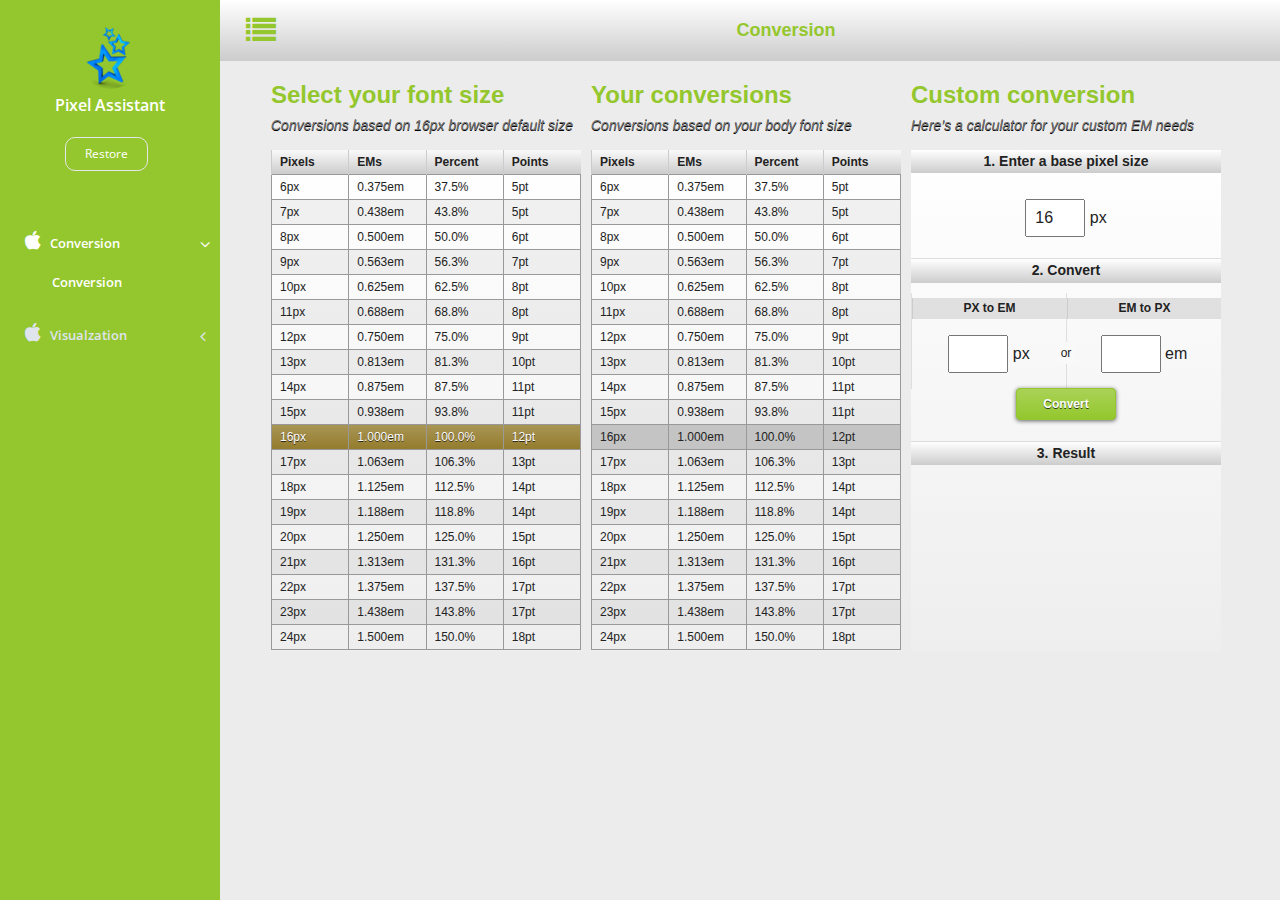
<file: index.html>
<!DOCTYPE html>
<html>
<head>
    <meta charset="utf-8">
    <meta name="viewport" content="width=device-width, initial-scale=1.0">
    <meta http-equiv="X-UA-Compatible" content="IE=edge">
    <title>INSPINIA | Dashboard</title>
    <link href="css/bootstrap.min.css" rel="stylesheet">
    <link href="font-awesome/css/font-awesome.css" rel="stylesheet">
    <link href="css/px.css" rel="stylesheet">
    <link href="css/style.css" rel="stylesheet">
</head>

<body>
<div id="wrapper" style="background-color:#94c72d">
    <nav class="navbar-default navbar-static-side" role="navigation" style="background-color:#94c72d">
        <div class="sidebar-collapse" style="background-color:#94c72d">
            <ul class="nav metismenu"  id="side-menu"  style="background-color:#94c72d;">
                <li class="nav-header" style="background-color:#94c72d">
                    <div class="dropdown profile-element" style="background-color:#94c72d"> <span>
                            <img alt="image" class="img-circle" src="img/profile_small.jpg"  style="position:relative;left:53px" />
                             </span>
                        <a data-toggle="dropdown" class="dropdown-toggle" href="index.html#">
                            <span class="clear"> <span class="block m-t-xs"> <strong class="font-bold" style="position:relative;left:30px;color:#fff;font-size:16px" >Pixel Assistant</strong>
                             </span> </span> </a>
                       <div class="container col-sm-8"><button class="form-control" style=" position:relative;left:25px;top:20px;font-size:12px;color:#fff;background-color:#94c72d;border-radius:10px" >Restore</button></div>
                    </div>
                    <div class="logo-element" style="background-color:#94c72d">
                        IN+
                    </div>
                </li>

                <li class="active"  style="background-color:#94c72d">
                    <a href="index.html" style="background-color:#94c72d"><i style="font-size:20px;" class="fa fa-apple"></i> <span class="nav-label">Conversion</span> <span  class="fa arrow" style="position:absolute;left:200px;top:16px;font-size:16px"></span></a>
                    <ul class="nav nav-second-level">
                        <li class="active"><a href="index.html">Conversion</a></li>
                    </ul>
                </li>
                <li  style="background-color:#94c72d">
                    <a href="layouts.html" style="background-color:#94c72d"><i style="font-size:20px;"  class="fa fa-apple"></i> <span class="nav-label">Visualzation</span><span  class="fa arrow" style="position:absolute;left:200px;top:16px;font-size:16px"> </span></a>
                    <ul class="nav nav-second-level">
                        <li class="active"><a href="layouts.html">PixelToSize</a></li>
                    </ul>
                </li>

            </ul>
        </div>
    </nav>

    <div id="page-wrapper" class="gray-bg dashbard-1" style="background-color:#ececec;">
        <div class="row " style="text-align: center" >
            <nav class="navbar navbar-static-top" role="navigation" style="margin-left:15px;margin-bottom: 0;text-align: center;
            background-image: -webkit-linear-gradient(top, rgba(255,255,255,1) 0%, rgba(255,255,255,0) 100%);
              background-color: #ccc;line-height:60px">
                <div class="navbar-header" >
                    <a class="navbar-minimalize minimalize-styl-2 btn  " href="index.html#"><i style="margin-top:10px;font-size:30px;color:#94c72d" class="fa fa-list" >
                    </i> </a>

                </div>
                <b style="color:#94c72d;font-size:18px;font-family: Georgia, 'Helvetica Neue', Arial, sans-serif;">Conversion</b>
 </nav>
        </div>
        <div class="wrapper wrapper-content">
            <div id="op" class="op ">
                <div class="pages" style="left:200px">
                    <div class="page" id="convert">
                        <div class="convert-base column">
                            <h2>Select your font size</h2>
                            <h3>Conversions based on 16px browser default size</h3>
                            <div class="conversion-column">
                                <table class="conversion-table base-table">
                                    <col class="c25">
                                    <col class="c25">
                                    <col class="c25">
                                    <col class="c25">
                                    <thead>
                                    <tr>
                                        <th>Pixels</th>
                                        <th>EMs</th>
                                        <th>Percent</th>
                                        <th>Points</th>
                                    </tr>
                                    </thead>
                                    <tbody>
                                    </tbody>
                                </table>
                            </div>
                        </div>
                        <div class="convert-body column">
                            <h2>Your conversions</h2>
                            <h3>Conversions based on your body font size</h3>
                            <div class="conversion-column">
                                <table class="conversion-table body-table">
                                    <col class="c25">
                                    <col class="c25">
                                    <col class="c25">
                                    <col class="c25">
                                    <thead>
                                    <tr>
                                        <th>Pixels</th>
                                        <th>EMs</th>
                                        <th>Percent</th>
                                        <th>Points</th>
                                    </tr>
                                    </thead>
                                    <tbody>
                                    </tbody>
                                </table>
                            </div>
                        </div>
                        <div class="convert-custom column">
                            <h2>Custom conversion</h2>
                            <h3>Here&rsquo;s a calculator for your custom EM needs</h3>
                            <div class="conversion-column">
                                <h4>1. Enter a base pixel size</h4>
                                <div class="custom-base-size">
                                    <input type="text" class="custom-base"> px
                                </div>
                                <h4>2. Convert</h4>
                                <div class="custom-wrap">
                                    <div class="custom-px-to-em">
                                        <h5>PX to EM</h5>
                                        <input type="text" class="custom-px"> px
                                    </div>
                                    <span class="or">or</span>
                                    <div class="custom-em-to-px">
                                        <h5>EM to PX</h5>
                                        <input type="text" class="custom-em"> em
                                    </div>
                                    <span class="convert-button">Convert</span>
                                </div>
                                <h4>3. Result</h4>
                                <div class="custom-result"></div>
                            </div>
                        </div>
                    </div>

                </div>
            </div>
        </div>
    </div>
</div>

<script src="js/pxtoem.js"></script>
<!-- Mainly scripts -->
<script src="js/jquery-2.1.1.js"></script>
<script src="js/bootstrap.min.js"></script>
<script src="js/plugins/metisMenu/jquery.metisMenu.js"></script>
<script src="js/plugins/slimscroll/jquery.slimscroll.min.js"></script>
<script src="js/inspinia.js"></script>

</body>
</html>
</file>
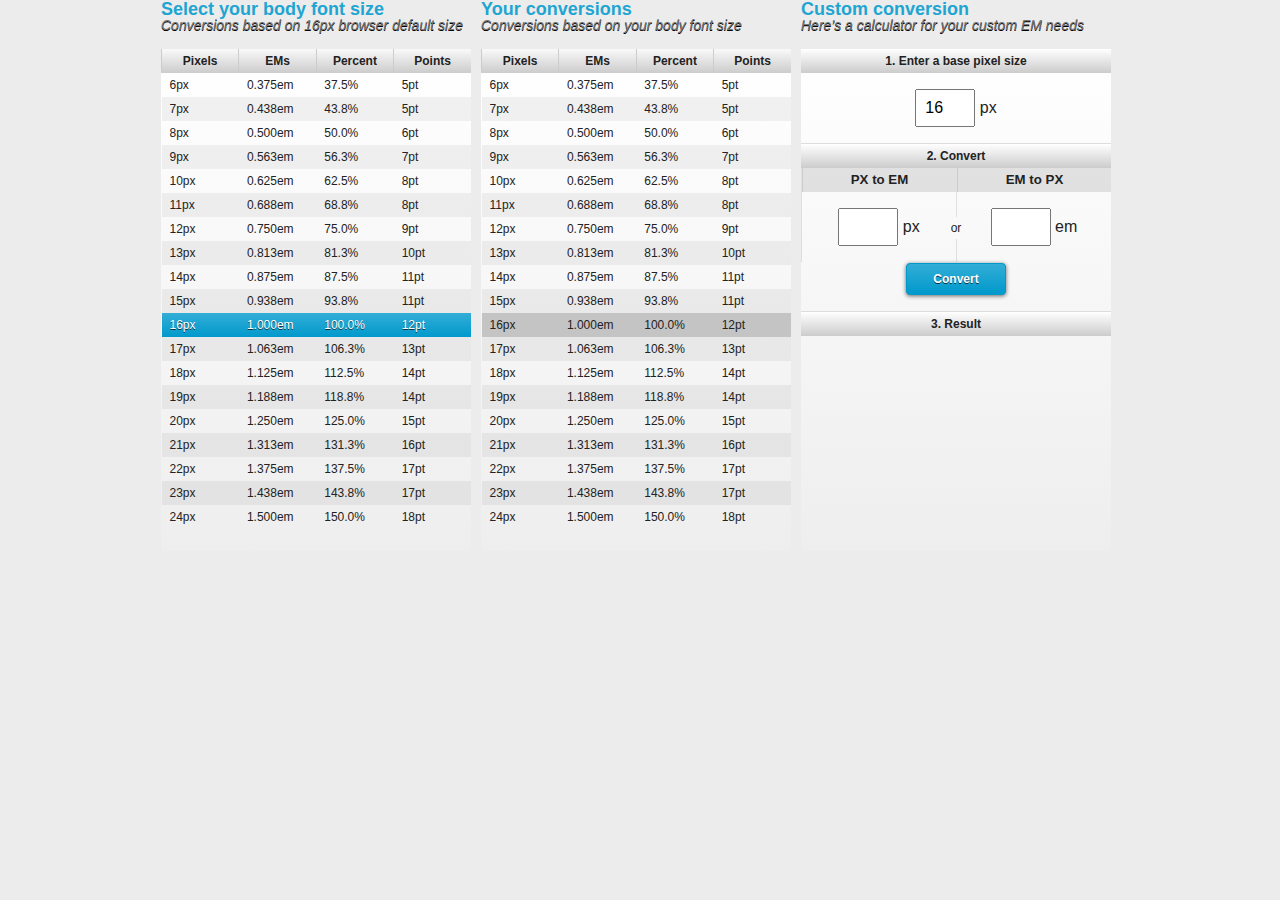
<file: src/Index.html>
﻿<!DOCTYPE html>
<html>
<head>
    <meta charset="utf-8">
    <title>Pixel Assistant</title>
    <link rel="stylesheet" href="css/style.css">
    <meta name="description" content="One-click PX/EM/%/PT conversion tables, a custom conversion calculator, gnd generated reset CSS.">
    <script src="js/pxtoem.js"></script>

</head>
<body >

<div id="op" class="op ">

<!-- pxtoem -->

    <div class="pages">
        <div class="page" id="convert">
            <div class="convert-base column">
                <h2>Select your body font size</h2>
                <h3>Conversions based on 16px browser default size</h3>
                <div class="conversion-column">
                    <table class="conversion-table base-table">
                        <col class="c25">
                        <col class="c25">
                        <col class="c25">
                        <col class="c25">
                        <thead>
                            <tr>
                                <th>Pixels</th>
                                <th>EMs</th>
                                <th>Percent</th>
                                <th>Points</th>
                            </tr>
                        </thead>
                        <tbody>
                        </tbody>
                    </table>
                </div>
            </div>
            <div class="convert-body column">
                <h2>Your conversions</h2>
                <h3>Conversions based on your body font size</h3>
                <div class="conversion-column">
                    <table class="conversion-table body-table">
                        <col class="c25">
                        <col class="c25">
                        <col class="c25">
                        <col class="c25">
                        <thead>
                            <tr>
                                <th>Pixels</th>
                                <th>EMs</th>
                                <th>Percent</th>
                                <th>Points</th>
                            </tr>
                        </thead>
                        <tbody>
                        </tbody>
                    </table>
                </div>
            </div>
            <div class="convert-custom column">
                <h2>Custom conversion</h2>
                <h3>Here&rsquo;s a calculator for your custom EM needs</h3>
                <div class="conversion-column">
                    <h4>1. Enter a base pixel size</h4>
                    <div class="custom-base-size">
                        <input type="text" class="custom-base"> px
                    </div>
                    <h4>2. Convert</h4>
                    <div class="custom-wrap">
                        <div class="custom-px-to-em">
                            <h5>PX to EM</h5>
                            <input type="text" class="custom-px"> px
                        </div>
                        <span class="or">or</span>
                        <div class="custom-em-to-px">
                            <h5>EM to PX</h5>
                            <input type="text" class="custom-em"> em
                        </div>
                        <span class="convert-button">Convert</span>
                    </div>
                    <h4>3. Result</h4>
                    <div class="custom-result"></div>
                </div>
            </div>
        </div>

        </div>
    </div>
</div>
<script src="js/pxtoem.js" type="text/javascript"></script>
<script src="common/sdkjs/util.js" type="text/javascript"></script>
<script src="common/sdkjs/bs.js" type="text/javascript"></script>
</body>
</html>
</file>
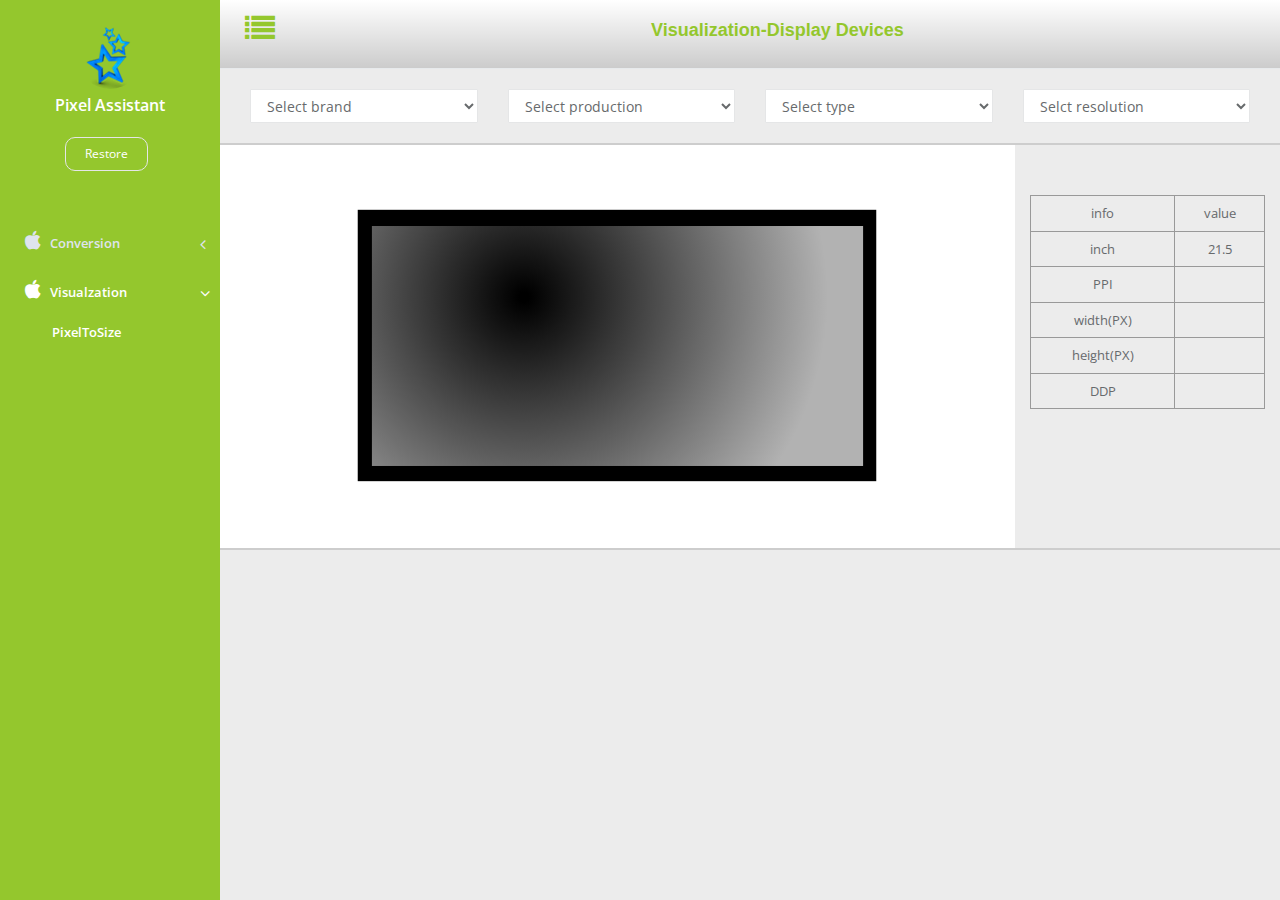
<file: layouts.html>
<!DOCTYPE html>
<html>
<head>
    <meta charset="utf-8">
    <meta name="viewport" content="width=device-width, initial-scale=1.0">
    <meta http-equiv="X-UA-Compatible" content="IE=edge">
    <title>INSPINIA | Dashboard</title>
    <link href="css/bootstrap.min.css" rel="stylesheet">
    <link href="font-awesome/css/font-awesome.css" rel="stylesheet">
    <link href="css/px.css" rel="stylesheet">
    <link href="css/style.css" rel="stylesheet">
</head>

<body>
<div id="wrapper" style="background-color:#94c72d">
    <nav class="navbar-default navbar-static-side" role="navigation" style="background-color:#94c72d">
        <div class="sidebar-collapse" style="background-color:#94c72d">
            <ul class="nav metismenu"  id="side-menu"  style="background-color:#94c72d">
                <li class="nav-header" style="background-color:#94c72d">
                    <div class="dropdown profile-element" style="background-color:#94c72d"> <span>
                            <img alt="image" class="img-circle" src="img/profile_small.jpg"  style="position:relative;left:53px" />
                             </span>
                        <a data-toggle="dropdown" class="dropdown-toggle" href="index.html#">
                            <span class="clear"> <span class="block m-t-xs"> <strong class="font-bold" style="position:relative;left:30px;color:#fff;font-size:16px" >Pixel Assistant</strong>
                             </span> </span> </a>
                        <div class="container col-sm-8"><button class="form-control" style=" position:relative;left:25px;top:20px;font-size:12px;color:#fff;background-color:#94c72d;border-radius:10px" >Restore</button></div>
                    </div>
                    <div class="logo-element" style="background-color:#94c72d">
                        IN+
                    </div>
                </li>

                <li   style="background-color:#94c72d">
                    <a href="index.html" style="background-color:#94c72d"><i style="font-size:20px;" class="fa fa-apple"></i> <span class="nav-label">Conversion</span> <span  class="fa arrow" style="position:absolute;left:200px;top:16px;font-size:16px"></span></a>
                    <ul class="nav nav-second-level">
                        <li class="active"><a href="index.html">Conversion</a></li>
                    </ul>
                </li>
                <li class="active" style="background-color:#94c72d">
                    <a href="layouts.html" style="background-color:#94c72d"><i style="font-size:20px;"  class="fa fa-apple"></i> <span class="nav-label">Visualzation</span><span  class="fa arrow" style="position:absolute;left:200px;top:16px;font-size:16px"> </span></a>
                    <ul class="nav nav-second-level">
                        <li class="active"><a href="layouts.html">PixelToSize</a></li>
                    </ul>
                </li>

            </ul>
        </div>
    </nav>

    <div id="page-wrapper" class="gray-bg dashbard-1" style="background-color:#ececec;">
        <div class=" border-bottom" style="text-align: center" >
            <nav class="navbar navbar-static-top" role="navigation" style="margin-bottom: 0;text-align: center;
            background-image: -webkit-linear-gradient(top, rgba(255,255,255,1) 0%, rgba(255,255,255,0) 100%);
              background-color: #ccc;line-height:60px">
                <div class="navbar-header" >
                    <a class="navbar-minimalize minimalize-styl-2   " ><i style="font-size:30px;color:#94c72d" class="fa fa-list">
                    </i> </a>

                </div>
                <b style="color:#94c72d;font-size:18px;font-family: Georgia, 'Helvetica Neue', Arial, sans-serif;">Visualization-Display Devices</b>
            </nav>
        </div>
        <div class="wrapper wrapper-content" style="margin-top:20px;padding:0px">
            <div class="container-fluid">
                <div class="col-sm-3">
                    <select class="form-control" name="" id="s1">
                        <option value="">Select brand</option>
                    </select>
                </div>
                <div class="col-sm-3">
                    <select class="form-control" name="" id="s2">
                        <option value="">Select production</option>
                    </select>
                </div>
                <div class="col-sm-3">
                    <select class="form-control" name="" id="s3">
                        <option value="">Select type</option>
                    </select>
                </div>
                <div class="col-sm-3">
                    <select class="form-control" name="" id="s4">
                        <option value="">Selct resolution</option>
                    </select>
                </div>
            </div>

            <div  style="margin-top:20px;border-top:2px solid #cdcdcd;border-bottom:2px solid #cdcdcd;overflow: hidden">
            <div id="no" class="col-md-9 cc"  ><canvas id="mycanvas"  width="785" height="398" style="display:block;background-color:#fff;"></canvas></div>
            <div class="col-md-3"  style="display:block;padding-top: 50px;margin:0 auto">
                <table class="table" id="table" style="text-align:center">
                    <thead>
                    <tr>
                        <td >info</td>
                        <td >value</td>
                    </tr>
                    </thead>
                    <tbody>
                    <tr>
                        <td>inch</td>
                        <td>21.5</td>
                    </tr>
                    <tr>
                        <td>PPI</td>
                        <td></td>
                    </tr>
                    <tr>
                        <td>width(PX)</td>
                        <td id="widt"></td>
                    </tr>
                    <tr>
                        <td>height(PX)</td>
                        <td id="heig"></td>
                    </tr>
                    <tr>
                        <td>DDP</td>
                        <td></td>
                    </tr>
                    </tbody>
                </table>
            </div>

            </div>

        </div>
    </div>
</div>


<!-- Mainly scripts -->
<script src="mac.json"></script>
<script src="js/jquery.min.js" onload="(function(){ try{window.$ = window.jQuery = module.exports;}catch(e){}})();"></script>
<script src="js/bootstrap.min.js"></script>
<script src="js/plugins/metisMenu/jquery.metisMenu.js"></script>
<script src="js/plugins/slimscroll/jquery.slimscroll.min.js"></script>
<script src="js/inspinia.js"></script>
<script src="js/jquery.ba-resize.min.js"></script>
</body>
</html>
</file>
<file: css/px.css>
div.wrap-content *{
    position: relative;
    -moz-box-sizing: border-box;
    -webkit-box-sizing: border-box;
    box-sizing: border-box;
    padding: 0;
    margin: 0;

    -webkit-font-smoothing: antialiased;
    text-rendering: optimizeLegibility;
    -moz-osx-font-smoothing: grayscale;
    font-family: 'SF UI Text Light', 'Helvetica Neue', 'HelveticaNeue', Helvetica, Arial, Verdana, sans-serif;
}



#op {

    width:960px;
    margin:auto;
    font: 12px/16px 'Helvetica Neue', Arial, sans-serif;
    background-color: #ececec;
    color: #fff;

    -webkit-font-smoothing: antialiased;
    text-rendering: optimizeLegibility;
    -moz-osx-font-smoothing: grayscale;
    font-family: 'SF UI Text Light', 'Helvetica Neue', 'HelveticaNeue', Helvetica, Arial, Verdana, sans-serif;

}

#op h1,
#op h2,
#op h3,
#op h4,
#op h5 {
    font-family: Georgia, 'Helvetica Neue', Arial, sans-serif;
    font-weight: bold;
}

#op a {
    text-decoration: none;
    color: #f99;
}

#op p {
    margin: 0 0 16px;
}

#op dl {
    margin: 0 0 16px;
}

#op dt {
    font-weight: bold;
}

#op dd {
    margin-left: 16px;
}

#op dd + dt {
    margin: 16px 0 0;
}

#op ul {
    margin: 0 16px 16px;
}

#op input {
    font-size: 16px;
    padding: 8px;
    width: 60px;
}

#op .container {
    width: 950px;
    margin: 0 auto;
}

#op .header {
    height: 50px;
    margin-bottom: 32px;
}

#op h1 {
    float: left;
    width: 500px;
    background-color: #fff;
    background-image: -moz-linear-gradient(top, #13C9E6  0%, #ccc 100%);
    background-image: -webkit-linear-gradient(top, #13C9E6  0%, #ccc 100%);
    background-image: -o-linear-gradient(top, #13C9E6  0%, #ccc 100%);
    background-image: -ie-linear-gradient(top, #fff 0%, #ccc 100%);
    background-image: linear-gradient(top, #fff 0%, #ccc 100%);
    height: 50px;
    color: #000;
    line-height: 48px;
    font-size: 16px;
    text-align: center;
    text-shadow: rgba(255,255,255,.5) 0 1px 0;
    border-bottom: 2px solid #2c2c2c;
}

#op h1 a {
    color: #000;
}

#op .subtitle {
    font: normal italic 12px/48px Georgia, 'Helvetica Neue', Arial, sans-serif;
    color: #666;
}

#op .menu {
    float: left;
    width: 450px;
    height: 50px;
    margin: 0;
    padding: 0;
    list-style: none;
}

#op .menu-item {
    float: left;
    width: 150px;
    padding-left: 10px;
    height: 50px;
}

#op .menu-item-link {
    -webkit-transition: background-color .2s;
    text-decoration: none;
    display: block;
    background-color: #111;
    background-image: -moz-linear-gradient(top, rgba(255,255,255,.1) 0%, rgba(255,255,255,0) 100%);
    background-image: -webkit-linear-gradient(top, rgba(255,255,255,.1) 0%, rgba(255,255,255,0) 100%);
    background-image: -o-linear-gradient(top, rgba(255,255,255,.1) 0%, rgba(255,255,255,0) 100%);
    background-image: -ie-linear-gradient(top, rgba(255,255,255,.1) 0%, rgba(255,255,255,0) 100%);
    background-image: linear-gradient(top, rgba(255,255,255,.1) 0%, rgba(255,255,255,0) 100%);
    color: #ccc;
    font: italic 16px/48px Georgia, 'Helvetica Neue', Arial, sans-serif;
    text-align: center;
    border-bottom: 2px solid #2c2c2c;
    height: 50px;
    text-shadow: #000 0 1px 2px;
}

#op .menu-item-link:hover {
    background-color: #000;
    color: #fff;
}

#op .current .menu-item-link,
#op .current .menu-item-link:hover {
    background-color: #622;
    color: #fff;
}

#op .pages {
    height: 600px;
}

#op .page {
    height: 554px;
    margin: 1px;
}

#op .hide {
    display: none;
}

#op .column {
    float: left;
    width: 310px;
    margin-right: 10px;
}

#op .column:last-child {
    margin-right: 0;
}

#op .even {
    background-color: rgba(0, 0, 0, .05);
}

#op h2 {
    color: #94c72d;
}
#op h3 {
    font-size: 14px;
    font-style: italic;
    font-weight: normal;
    color: #777;
    margin-bottom: 16px;
    text-shadow: #000 0 1px 0;
}

#op .conversion-column {
    height: 502px;
    background-color: #fff;
    background-image: -moz-linear-gradient(top, #fff 0%, #eee 100%);
    background-image: -webkit-linear-gradient(top, #fff 0%, #eee 100%);
    background-image: -o-linear-gradient(top, #fff 0%, #eee 100%);
    background-image: -ie-linear-gradient(top, #fff 0%, #eee 100%);
    background-image: linear-gradient(top, #fff 0%, #eee 100%);
    color: #222;

}

#op .conversion-table {
    width: 100%;
    border-collapse: collapse;
    border-spacing: 0;
    border: none;
}

#op .conversion-table td,
#op .conversion-table th {
    width: 25%;
    padding: 4px 8px;
}



#op .conversion-table th {
    background-color: #ccc;
    background-image: -moz-linear-gradient(top, #f9f9f9 0%, rgba(255,255,255,0) 100%);
    background-image: -webkit-linear-gradient(top, #f9f9f9 0%, rgba(255,255,255,0) 100%);
    background-image: -o-linear-gradient(top, #f9f9f97 0%, rgba(255,255,255,0) 100%);
    background-image: -ie-linear-gradient(top, #f9f9f97 0%, rgba(255,255,255,0) 100%);
    background-image: linear-gradient(top, #f9f9f9 0%, rgba(255,255,255,0) 100%);

    border-left: 1px solid #ccc;
}

#op .base {
    background-color: rgba(0, 0, 0, .2);
}

#op .base-table tbody tr:hover,
#op .base-table .selected,
#op .base-table .base.selected {
    cursor: pointer;
    background-color: #947c2d;
    color: #fff;
    text-shadow: rgba(0,0,0,.7) 0 1px 0;
    background-image: -moz-linear-gradient(top, rgba(255,255,255,.2) 0%, rgba(255,255,255,0) 100%);
    background-image: -webkit-linear-gradient(top, rgba(255,255,255,.2) 0%, rgba(255,255,255,0) 100%);
    background-image: -o-linear-gradient(top, rgba(255,255,255,.2) 0%, rgba(255,255,255,0) 100%);
    background-image: -ie-linear-gradient(top, rgba(255,255,255,.2) 0%, rgba(255,255,255,0) 100%);
    background-image: linear-gradient(top, rgba(255,255,255,.2) 0%, rgba(255,255,255,0) 100%);
}

#op .conversion-column h4 {
    text-align:center;
    padding: 4px;
    background-color: #ccc;
    background-image: -moz-linear-gradient(top, rgba(255,255,255,1) 0%, rgba(255,255,255,0) 100%);
    background-image: -webkit-linear-gradient(top, rgba(255,255,255,1) 0%, rgba(255,255,255,0) 100%);
    background-image: -o-linear-gradient(top, rgba(255,255,255,1) 0%, rgba(255,255,255,0) 100%);
    background-image: -ie-linear-gradient(top, rgba(255,255,255,1) 0%, rgba(255,255,255,0) 100%);
    background-image: linear-gradient(top, rgba(255,255,255,1) 0%, rgba(255,255,255,0) 100%);

}

#op .conversion-column div + h4 {
    border-top: 1px solid #ddd;
}

#op .conversion-column h5 {
    padding: 4px;
    background-color: rgba(0, 0, 0, .1);

    margin-bottom: 16px;
    border-left: 1px solid #ccc;
}

#op .custom-base-size,
#op .custom-px-to-em,
#op .custom-em-to-px,
#op .custom-result {
    padding: 16px;
    text-align: center;
    font-size: 16px;
}

#op .custom-px-to-em,
#op .custom-em-to-px {
    padding: 0 0 16px;
    position: absolute;
    top: 0;
    left: 0;
    width: 50%;
    line-height: 16px;
    border-left: 1px solid rgba(0, 0, 0, .1);
}

#op .custom-em-to-px {
    left: 50%;
}

#op .custom-wrap {
    width: 100%;
    position: relative;
    height: 143px;
    line-height: 120px;
    text-align: center;
}
#op th {
    background-color:#6d5397;


}
#op .or {
    padding: 4px;
    position: relative;
    z-index: 10;
    background-color: #f9f9f9;
}

#op .convert-button {
    text-align:center;
    padding: 4px;
    cursor: pointer;
    background-color: #94c72d;
    border: 1px solid #94c72d;
    font-weight: bold;
    color: #fff;
    text-shadow: rgba(0,0,0,.7) 0 1px 0;
    background-image: -moz-linear-gradient(top, rgba(255,255,255,.2) 0%, rgba(255,255,255,0) 100%);
    background-image: -webkit-linear-gradient(top, rgba(255,255,255,.2) 0%, rgba(255,255,255,0) 100%);
    background-image: -o-linear-gradient(top, rgba(255,255,255,.2) 0%, rgba(255,255,255,0) 100%);
    background-image: -ie-linear-gradient(top, rgba(255,255,255,.2) 0%, rgba(255,255,255,0) 100%);
    background-image: linear-gradient(top, rgba(255,255,255,.2) 0%, rgba(255,255,255,0) 100%);
    display: block;
    position: absolute;
    top: 95px;
    left: 50%;
    margin-left: -50px;
    width: 100px;
    height: 32px;
    line-height: 22px;
    -mox-border-radius: 4px;
    -webkit-border-radius: 4px;
    border-radius: 4px;
    -moz-box-shadow: 0 1px 4px rgba(0, 0, 0, .6);
    -webkit-box-shadow: 0 1px 4px rgba(0, 0, 0, .6);
    box-shadow: 0 1px 4px rgba(0, 0, 0, .6);
}

.convert-button:hover {
    background-image: -moz-linear-gradient(top, rgba(255,255,255,.4) 0%, rgba(255,255,255,.2) 100%);
    background-image: -webkit-linear-gradient(top, rgba(255,255,255,.4) 0%, rgba(255,255,255,.2) 100%);
    background-image: -o-linear-gradient(top, rgba(255,255,255,.4) 0%, rgba(255,255,255,.2) 100%);
    background-image: -ie-linear-gradient(top, rgba(255,255,255,.4) 0%, rgba(255,255,255,.2) 100%);
    background-image: linear-gradient(top, rgba(255,255,255,.4) 0%, rgba(255,255,255,.2) 100%);
}

#op .content {
    padding: 10px;
    width: 100%;
    height: 502px;
    background-color: #fff;
    background-image: -moz-linear-gradient(top, #fff 0%, #eee 100%);
    background-image: -webkit-linear-gradient(top, #fff 0%, #eee 100%);
    background-image: -o-linear-gradient(top, #fff 0%, #eee 100%);
    background-image: -ie-linear-gradient(top, #fff 0%, #eee 100%);
    background-image: linear-gradient(top, #fff 0%, #eee 100%);
    color: #222;

    overflow-y: scroll;
}

#op .content h4 {
    font-size: 16px;
    margin: 0 0 16px;
}

#op .footer {
    /*margin: 32px 0;*/
    text-align: center;
}

/* syntax */
pre.sh_sourceCode {
    font-style: normal;
    font-weight: normal;
}

pre.sh_sourceCode .sh_keyword { color: blue; font-weight: bold; }           /* language keywords */
pre.sh_sourceCode .sh_type { color: darkgreen; }                            /* basic types */
pre.sh_sourceCode .sh_usertype { color: teal; }                             /* user defined types */
pre.sh_sourceCode .sh_string { color: red; font-family: monospace; }        /* strings and chars */
pre.sh_sourceCode .sh_regexp { color: orange; font-family: monospace; }     /* regular expressions */
pre.sh_sourceCode .sh_specialchar { color: pink; font-family: monospace; }  /* e.g., \n, \t, \\ */
pre.sh_sourceCode .sh_comment { color: #999; font-style: italic; }         /* comments */
pre.sh_sourceCode .sh_number { color: purple; }                             /* literal numbers */
pre.sh_sourceCode .sh_preproc { color: darkblue; font-weight: bold; }       /* e.g., #include, import */
pre.sh_sourceCode .sh_symbol { color: darkred; }                            /* e.g., <, >, + */
pre.sh_sourceCode .sh_function { color: black; font-weight: bold; }         /* function calls and declarations */
pre.sh_sourceCode .sh_cbracket { color: red; }                              /* block brackets (e.g., {, }) */
pre.sh_sourceCode .sh_todo { font-weight: bold; background-color: cyan; }   /* TODO and FIXME */

/* for css */
pre.sh_sourceCode .sh_selector { color: purple; }
pre.sh_sourceCode .sh_property { color: blue; }
pre.sh_sourceCode .sh_value { color: darkgreen; font-style: italic; }

/** div#convert.page{border:2px solid #000} **/

#op{ border-box:border-box;}
</file>
<file: css/style.css>
@import url("https://fonts.googleapis.com/css?family=Open+Sans:300,400,600,700");
@import url("https://fonts.googleapis.com/css?family=Roboto:400,300,500,700");
/*
 *
 *   INSPINIA - Responsive Admin Theme
 *   version 2.4
 *
*/
h1,
h2,
h3,
h4,
h5,
h6 {
  font-weight: 100;
}
h1 {
  font-size: 30px;
}
h2 {
  font-size: 24px;
}
h3 {
  font-size: 16px;
}
h4 {
  font-size: 14px;
}
h5 {
  font-size: 12px;
}
h6 {
  font-size: 10px;
}
h3,
h4,
h5 {
  margin-top: 5px;
  font-weight: 600;
}
.nav > li > a {
  color: #dfe4ed;
  font-weight: 600;
  padding: 14px 20px 14px 25px;
}
.nav.navbar-right > li > a {
  color: #999c9e;
}
.nav > li.active > a {
  color: #ffffff;
}
.navbar-default .nav > li > a:hover,
.navbar-default .nav > li > a:focus {
  background-color: #293846;
  color: white;
}
.nav .open > a,
.nav .open > a:hover,
.nav .open > a:focus {
  background: #fff;
}
.nav.navbar-top-links > li > a:hover,
.nav.navbar-top-links > li > a:focus {
  background-color: transparent;
}
.nav > li > a i {
  margin-right: 6px;
}
.navbar {
  border: 0;
}
.navbar-default {
  background-color: transparent;
  border-color: #2f4050;
}
.navbar-top-links li {
  display: inline-block;
}
.navbar-top-links li:last-child {
  margin-right: 40px;
}
.body-small .navbar-top-links li:last-child {
  margin-right: 0;
}
.navbar-top-links li a {
  padding: 20px 10px;
  min-height: 50px;
}
.dropdown-menu {
  border: medium none;
  border-radius: 3px;
  box-shadow: 0 0 3px rgba(86, 96, 117, 0.7);
  display: none;
  float: left;
  font-size: 12px;
  left: 0;
  list-style: none outside none;
  padding: 0;
  position: absolute;
  text-shadow: none;
  top: 100%;
  z-index: 1000;
}
.dropdown-menu > li > a {
  border-radius: 3px;
  color: inherit;
  line-height: 25px;
  margin: 4px;
  text-align: left;
  font-weight: normal;
}
.dropdown-menu > li > a.font-bold {
  font-weight: 600;
}
.navbar-top-links .dropdown-menu li {
  display: block;
}
.navbar-top-links .dropdown-menu li:last-child {
  margin-right: 0;
}
.navbar-top-links .dropdown-menu li a {
  padding: 3px 20px;
  min-height: 0;
}
.navbar-top-links .dropdown-menu li a div {
  white-space: normal;
}
.navbar-top-links .dropdown-messages,
.navbar-top-links .dropdown-tasks,
.navbar-top-links .dropdown-alerts {
  width: 310px;
  min-width: 0;
}
.navbar-top-links .dropdown-messages {
  margin-left: 5px;
}
.navbar-top-links .dropdown-tasks {
  margin-left: -59px;
}
.navbar-top-links .dropdown-alerts {
  margin-left: -123px;
}
.navbar-top-links .dropdown-user {
  right: 0;
  left: auto;
}
.dropdown-messages,
.dropdown-alerts {
  padding: 10px 10px 10px 10px;
}
.dropdown-messages li a,
.dropdown-alerts li a {
  font-size: 12px;
}
.dropdown-messages li em,
.dropdown-alerts li em {
  font-size: 10px;
}
.nav.navbar-top-links .dropdown-alerts a {
  font-size: 12px;
}

.nav-header {
  margin:25px;
  margin-bottom:100px;
  background: url("patterns/header-profile.png") no-repeat;
}
.pace-done .nav-header {
  transition: all 0.4s;
}

.nav.nav-second-level > li.active {
  border: none;
}
.nav.nav-second-level.collapse[style] {
  height: auto !important;
}
.nav-header a {
  color: #DFE4ED;
}
.nav-header .text-muted {
  color: #8095a8;
}
.minimalize-styl-2 {
  padding: 4px 0;
  margin-left:25px;
  font-size: 14px;
  float: left;
}
.navbar-form-custom {
  float: left;
  height: 50px;
  padding: 0;
  width: 200px;
  display: inline-table;
}
.navbar-form-custom .form-group {
  margin-bottom: 0;
}
.nav.navbar-top-links a {
  font-size: 14px;
}
.navbar-form-custom .form-control {
  background: none repeat scroll 0 0 rgba(0, 0, 0, 0);
  border: medium none;
  font-size: 14px;
  height: 60px;
  margin: 0;
  z-index: 2000;
}
.count-info .label {
  line-height: 12px;
  padding: 2px 5px;
  position: absolute;
  right: 6px;
  top: 12px;
}
.arrow {
  float: right;
}
.fa.arrow:before {
  content: "\f104";
}
.active > a > .fa.arrow:before {
  content: "\f107";
}
.nav-second-level li,
.nav-third-level li {
  border-bottom: none !important;
}
.nav-second-level li a {
  padding: 7px 10px 7px 10px;
  padding-left: 52px;
}
.nav-third-level li a {
  padding-left: 62px;
}
.nav-second-level li:last-child {
  margin-bottom: 10px;
}
body:not(.fixed-sidebar):not(.canvas-menu).mini-navbar .nav li:hover > .nav-second-level,
.mini-navbar .nav li:focus > .nav-second-level {
  display: block;
  border-radius: 0 2px 2px 0;
  min-width: 140px;
  height: auto;
}
body.mini-navbar .navbar-default .nav > li > .nav-second-level li a {
  font-size: 12px;
  border-radius: 3px;
}
.fixed-nav .slimScrollDiv #side-menu {
  padding-bottom: 60px;
}
.mini-navbar .nav-second-level li a {
  padding: 10px 10px 10px 15px;
}
.mini-navbar .nav-second-level {
  position: absolute;
  left: 70px;
  top: 0;
  background-color: #2f4050;
  padding: 10px 10px 10px 10px;
  font-size: 12px;
}
.canvas-menu.mini-navbar .nav-second-level {
  background: #293846;
}
.mini-navbar li.active .nav-second-level {
  left: 65px;
}
.navbar-default .special_link a {
  background: #1ab394;
  color: white;
}
.navbar-default .special_link a:hover {
  background: #17987e !important;
  color: white;
}
.navbar-default .special_link a span.label {
  background: #fff;
  color: #1ab394;
}
.navbar-default .landing_link a {
  background: #1cc09f;
  color: white;
}
.navbar-default .landing_link a:hover {
  background: #1ab394 !important;
  color: white;
}
.navbar-default .landing_link a span.label {
  background: #fff;
  color: #1cc09f;
}
.logo-element {
  text-align: center;
  font-size: 18px;
  font-weight: 600;
  color: white;
  display: none;
  padding: 18px 0;
}
.pace-done .navbar-static-side,
.pace-done .nav-header,
.pace-done li.active,
.pace-done #page-wrapper,
.pace-done .footer {
  -webkit-transition: all 0.4s;
  -moz-transition: all 0.4s;
  -o-transition: all 0.4s;
  transition: all 0.4s;
}
.navbar-fixed-top {
  background: #fff;
  transition-duration: 0.4s;
  border-bottom: 1px solid #e7eaec !important;
  z-index: 2030;
}
.navbar-fixed-top,
.navbar-static-top {
  background: #f3f3f4;
}
.fixed-nav #wrapper {
  margin-top: 0;
}
body.fixed-nav #wrapper .navbar-static-side,
body.fixed-nav #wrapper #page-wrapper {
  margin-top: 60px;
}
body.top-navigation.fixed-nav #wrapper #page-wrapper {
  margin-top: 0;
}
body.fixed-nav.fixed-nav-basic .navbar-fixed-top {
  left: 220px;
}
body.fixed-nav.fixed-nav-basic.mini-navbar .navbar-fixed-top {
  left: 70px;
}
body.fixed-nav.fixed-nav-basic.fixed-sidebar.mini-navbar .navbar-fixed-top {
  left: 0;
}
body.fixed-nav.fixed-nav-basic #wrapper .navbar-static-side {
  margin-top: 0;
}
body.fixed-nav.fixed-nav-basic.body-small .navbar-fixed-top {
  left: 0;
}
body.fixed-nav.fixed-nav-basic.fixed-sidebar.mini-navbar.body-small .navbar-fixed-top {
  left: 220px;
}
.fixed-nav .minimalize-styl-2 {
  margin: 14px 5px 5px 15px;
}
.body-small .navbar-fixed-top {
  margin-left: 0;
}
body.mini-navbar .navbar-static-side {
  width: 70px;
}
body.mini-navbar .profile-element,
body.mini-navbar .nav-label,
body.mini-navbar .navbar-default .nav li a span {
  display: none;
}
body.canvas-menu .profile-element {
  display: block;
}
body:not(.fixed-sidebar):not(.canvas-menu).mini-navbar .nav-second-level {
  display: none;
}
body.mini-navbar .navbar-default .nav > li > a {
  font-size: 16px;
}
body.mini-navbar .logo-element {
  display: block;
}
body.canvas-menu .logo-element {
  display: none;
}
body.mini-navbar .nav-header {
  padding: 0;
  background-color: #1ab394;
}
body.canvas-menu .nav-header {
  padding: 33px 25px;
}
body.mini-navbar #page-wrapper {
  margin: 0 0 0 70px;
}
body.fixed-sidebar.mini-navbar .footer,
body.canvas-menu.mini-navbar .footer {
  margin: 0 0 0 0 !important;
}
body.canvas-menu.mini-navbar #page-wrapper,
body.canvas-menu.mini-navbar .footer {
  margin: 0 0 0 0;
}
body.fixed-sidebar .navbar-static-side,
body.canvas-menu .navbar-static-side {
  position: fixed;
  width: 220px;
  z-index: 2001;
  height: 100%;
}
body.fixed-sidebar.mini-navbar .navbar-static-side {
  width: 0;
}
body.fixed-sidebar.mini-navbar #page-wrapper {
  margin: 0 0 0 0;
}
body.body-small.fixed-sidebar.mini-navbar #page-wrapper {
  margin: 0 0 0 220px;
}
body.body-small.fixed-sidebar.mini-navbar .navbar-static-side {
  width: 220px;
}
.fixed-sidebar.mini-navbar .nav li:focus > .nav-second-level,
.canvas-menu.mini-navbar .nav li:focus > .nav-second-level {
  display: block;
  height: auto;
}
body.fixed-sidebar.mini-navbar .navbar-default .nav > li > .nav-second-level li a {
  font-size: 12px;
  border-radius: 3px;
}
body.canvas-menu.mini-navbar .navbar-default .nav > li > .nav-second-level li a {
  font-size: 13px;
  border-radius: 3px;
}
.fixed-sidebar.mini-navbar .nav-second-level li a,
.canvas-menu.mini-navbar .nav-second-level li a {
  padding: 10px 10px 10px 15px;
}
.fixed-sidebar.mini-navbar .nav-second-level,
.canvas-menu.mini-navbar .nav-second-level {
  position: relative;
  padding: 0;
  font-size: 13px;
}
.fixed-sidebar.mini-navbar li.active .nav-second-level,
.canvas-menu.mini-navbar li.active .nav-second-level {
  left: 0;
}
body.fixed-sidebar.mini-navbar .navbar-default .nav > li > a,
body.canvas-menu.mini-navbar .navbar-default .nav > li > a {
  font-size: 13px;
}
body.fixed-sidebar.mini-navbar .nav-label,
body.fixed-sidebar.mini-navbar .navbar-default .nav li a span,
body.canvas-menu.mini-navbar .nav-label,
body.canvas-menu.mini-navbar .navbar-default .nav li a span {
  display: inline;
}
body.canvas-menu.mini-navbar .navbar-default .nav li .profile-element a span {
  display: block;
}
.canvas-menu.mini-navbar .nav-second-level li a,
.fixed-sidebar.mini-navbar .nav-second-level li a {
  padding: 7px 10px 7px 52px;
}
.fixed-sidebar.mini-navbar .nav-second-level,
.canvas-menu.mini-navbar .nav-second-level {
  left: 0;
}
body.canvas-menu nav.navbar-static-side {
  z-index: 2001;
  background: #2f4050;
  height: 100%;
  position: fixed;
  display: none;
}

body.canvas-menu.mini-navbar nav.navbar-static-side {
  display: block;
  width: 220px;
}
.top-navigation #page-wrapper {
  margin-left: 0;
}
.top-navigation .navbar-nav .dropdown-menu > .active > a {
  background: white;
  color: #1ab394;
  font-weight: bold;
}
.white-bg .navbar-fixed-top,
.white-bg .navbar-static-top {
  background: #fff;
}
.top-navigation .navbar {
  margin-bottom: 0;
}
.top-navigation .nav > li > a {
  padding: 15px 20px;
  color: #676a6c;
}
.top-navigation .nav > li a:hover,
.top-navigation .nav > li a:focus {
  background: #fff;
  color: #1ab394;
}
.top-navigation .nav > li.active {
  background: #fff;
  border: none;
}
.top-navigation .nav > li.active > a {
  color: #1ab394;
}
.top-navigation .navbar-right {
  margin-right: 10px;
}
.top-navigation .navbar-nav .dropdown-menu {
  box-shadow: none;
  border: 1px solid #e7eaec;
}
.top-navigation .dropdown-menu > li > a {
  margin: 0;
  padding: 7px 20px;
}
.navbar .dropdown-menu {
  margin-top: 0;
}
.top-navigation .navbar-brand {
  background: #1ab394;
  color: #fff;
  padding: 15px 25px;
}
.top-navigation .navbar-top-links li:last-child {
  margin-right: 0;
}
.top-navigation.mini-navbar #page-wrapper,
.top-navigation.body-small.fixed-sidebar.mini-navbar #page-wrapper,
.mini-navbar .top-navigation #page-wrapper,
.body-small.fixed-sidebar.mini-navbar .top-navigation #page-wrapper,
.canvas-menu #page-wrapper {
  margin: 0;
}
.top-navigation.fixed-nav #wrapper,
.fixed-nav #wrapper.top-navigation {
  margin-top: 50px;
}
.top-navigation .footer.fixed {
  margin-left: 0 !important;
}
.top-navigation .wrapper.wrapper-content {
  padding: 40px;
}
.top-navigation.body-small .wrapper.wrapper-content,
.body-small .top-navigation .wrapper.wrapper-content {
  padding: 40px 0 40px 0;
}
.navbar-toggle {
  background-color: #1ab394;
  color: #fff;
  padding: 6px 12px;
  font-size: 14px;
}
.top-navigation .navbar-nav .open .dropdown-menu > li > a,
.top-navigation .navbar-nav .open .dropdown-menu .dropdown-header {
  padding: 10px 15px 10px 20px;
}
@media (max-width: 768px) {
  .top-navigation .navbar-header {
    display: block;
    float: none;
  }
}
.menu-visible-lg,
.menu-visible-md {
  display: none !important;
}
@media (min-width: 1200px) {
  .menu-visible-lg {
    display: block !important;
  }
}
@media (min-width: 992px) {
  .menu-visible-md {
    display: block !important;
  }
}
@media (max-width: 767px) {
  .menu-visible-md {
    display: block !important;
  }
  .menu-visible-lg {
    display: block !important;
  }
}
.btn {
  border-radius: 3px;
}
.float-e-margins .btn {
  margin-bottom: 5px;
}
.btn-w-m {
  min-width: 120px;
}
.btn-primary.btn-outline {
  color: #1ab394;
}
.btn-success.btn-outline {
  color: #1c84c6;
}
.btn-info.btn-outline {
  color: #23c6c8;
}
.btn-warning.btn-outline {
  color: #f8ac59;
}
.btn-danger.btn-outline {
  color: #ed5565;
}
.btn-primary.btn-outline:hover,
.btn-success.btn-outline:hover,
.btn-info.btn-outline:hover,
.btn-warning.btn-outline:hover,
.btn-danger.btn-outline:hover {
  color: #fff;
}
.btn-primary {
  background-color: #1ab394;
  border-color: #1ab394;
  color: #FFFFFF;
}
.btn-primary:hover,
.btn-primary:focus,
.btn-primary:active,
.btn-primary.active,
.open .dropdown-toggle.btn-primary,
.btn-primary:active:focus,
.btn-primary:active:hover,
.btn-primary.active:hover,
.btn-primary.active:focus {
  background-color: #18a689;
  border-color: #18a689;
  color: #FFFFFF;
}
.btn-primary:active,
.btn-primary.active,
.open .dropdown-toggle.btn-primary {
  background-image: none;
}
.btn-primary.disabled,
.btn-primary.disabled:hover,
.btn-primary.disabled:focus,
.btn-primary.disabled:active,
.btn-primary.disabled.active,
.btn-primary[disabled],
.btn-primary[disabled]:hover,
.btn-primary[disabled]:focus,
.btn-primary[disabled]:active,
.btn-primary.active[disabled],
fieldset[disabled] .btn-primary,
fieldset[disabled] .btn-primary:hover,
fieldset[disabled] .btn-primary:focus,
fieldset[disabled] .btn-primary:active,
fieldset[disabled] .btn-primary.active {
  background-color: #1dc5a3;
  border-color: #1dc5a3;
}
.btn-success {
  background-color: #1c84c6;
  border-color: #1c84c6;
  color: #FFFFFF;
}
.btn-success:hover,
.btn-success:focus,
.btn-success:active,
.btn-success.active,
.open .dropdown-toggle.btn-success,
.btn-success:active:focus,
.btn-success:active:hover,
.btn-success.active:hover,
.btn-success.active:focus {
  background-color: #1a7bb9;
  border-color: #1a7bb9;
  color: #FFFFFF;
}
.btn-success:active,
.btn-success.active,
.open .dropdown-toggle.btn-success {
  background-image: none;
}
.btn-success.disabled,
.btn-success.disabled:hover,
.btn-success.disabled:focus,
.btn-success.disabled:active,
.btn-success.disabled.active,
.btn-success[disabled],
.btn-success[disabled]:hover,
.btn-success[disabled]:focus,
.btn-success[disabled]:active,
.btn-success.active[disabled],
fieldset[disabled] .btn-success,
fieldset[disabled] .btn-success:hover,
fieldset[disabled] .btn-success:focus,
fieldset[disabled] .btn-success:active,
fieldset[disabled] .btn-success.active {
  background-color: #1f90d8;
  border-color: #1f90d8;
}
.btn-info {
  background-color: #23c6c8;
  border-color: #23c6c8;
  color: #FFFFFF;
}
.btn-info:hover,
.btn-info:focus,
.btn-info:active,
.btn-info.active,
.open .dropdown-toggle.btn-info,
.btn-info:active:focus,
.btn-info:active:hover,
.btn-info.active:hover,
.btn-info.active:focus {
  background-color: #21b9bb;
  border-color: #21b9bb;
  color: #FFFFFF;
}
.btn-info:active,
.btn-info.active,
.open .dropdown-toggle.btn-info {
  background-image: none;
}
.btn-info.disabled,
.btn-info.disabled:hover,
.btn-info.disabled:focus,
.btn-info.disabled:active,
.btn-info.disabled.active,
.btn-info[disabled],
.btn-info[disabled]:hover,
.btn-info[disabled]:focus,
.btn-info[disabled]:active,
.btn-info.active[disabled],
fieldset[disabled] .btn-info,
fieldset[disabled] .btn-info:hover,
fieldset[disabled] .btn-info:focus,
fieldset[disabled] .btn-info:active,
fieldset[disabled] .btn-info.active {
  background-color: #26d7d9;
  border-color: #26d7d9;
}
.btn-default {
  color: inherit;
  background: white;
  border: 1px solid #e7eaec;
}
.btn-default:hover,
.btn-default:focus,
.btn-default:active,
.btn-default.active,
.open .dropdown-toggle.btn-default,
.btn-default:active:focus,
.btn-default:active:hover,
.btn-default.active:hover,
.btn-default.active:focus {
  color: inherit;
  border: 1px solid #d2d2d2;
}
.btn-default:active,
.btn-default.active,
.open .dropdown-toggle.btn-default {
  box-shadow: 0 2px 5px rgba(0, 0, 0, 0.15) inset;
}
.btn-default.disabled,
.btn-default.disabled:hover,
.btn-default.disabled:focus,
.btn-default.disabled:active,
.btn-default.disabled.active,
.btn-default[disabled],
.btn-default[disabled]:hover,
.btn-default[disabled]:focus,
.btn-default[disabled]:active,
.btn-default.active[disabled],
fieldset[disabled] .btn-default,
fieldset[disabled] .btn-default:hover,
fieldset[disabled] .btn-default:focus,
fieldset[disabled] .btn-default:active,
fieldset[disabled] .btn-default.active {
  color: #cacaca;
}
.btn-warning {
  background-color: #f8ac59;
  border-color: #f8ac59;
  color: #FFFFFF;
}
.btn-warning:hover,
.btn-warning:focus,
.btn-warning:active,
.btn-warning.active,
.open .dropdown-toggle.btn-warning,
.btn-warning:active:focus,
.btn-warning:active:hover,
.btn-warning.active:hover,
.btn-warning.active:focus {
  background-color: #f7a54a;
  border-color: #f7a54a;
  color: #FFFFFF;
}
.btn-warning:active,
.btn-warning.active,
.open .dropdown-toggle.btn-warning {
  background-image: none;
}
.btn-warning.disabled,
.btn-warning.disabled:hover,
.btn-warning.disabled:focus,
.btn-warning.disabled:active,
.btn-warning.disabled.active,
.btn-warning[disabled],
.btn-warning[disabled]:hover,
.btn-warning[disabled]:focus,
.btn-warning[disabled]:active,
.btn-warning.active[disabled],
fieldset[disabled] .btn-warning,
fieldset[disabled] .btn-warning:hover,
fieldset[disabled] .btn-warning:focus,
fieldset[disabled] .btn-warning:active,
fieldset[disabled] .btn-warning.active {
  background-color: #f9b66d;
  border-color: #f9b66d;
}
.btn-danger {
  background-color: #ed5565;
  border-color: #ed5565;
  color: #FFFFFF;
}
.btn-danger:hover,
.btn-danger:focus,
.btn-danger:active,
.btn-danger.active,
.open .dropdown-toggle.btn-danger,
.btn-danger:active:focus,
.btn-danger:active:hover,
.btn-danger.active:hover,
.btn-danger.active:focus {
  background-color: #ec4758;
  border-color: #ec4758;
  color: #FFFFFF;
}
.btn-danger:active,
.btn-danger.active,
.open .dropdown-toggle.btn-danger {
  background-image: none;
}
.btn-danger.disabled,
.btn-danger.disabled:hover,
.btn-danger.disabled:focus,
.btn-danger.disabled:active,
.btn-danger.disabled.active,
.btn-danger[disabled],
.btn-danger[disabled]:hover,
.btn-danger[disabled]:focus,
.btn-danger[disabled]:active,
.btn-danger.active[disabled],
fieldset[disabled] .btn-danger,
fieldset[disabled] .btn-danger:hover,
fieldset[disabled] .btn-danger:focus,
fieldset[disabled] .btn-danger:active,
fieldset[disabled] .btn-danger.active {
  background-color: #ef6776;
  border-color: #ef6776;
}
.btn-link {
  color: inherit;
}
.btn-link:hover,
.btn-link:focus,
.btn-link:active,
.btn-link.active,
.open .dropdown-toggle.btn-link {
  color: #1ab394;
  text-decoration: none;
}
.btn-link:active,
.btn-link.active,
.open .dropdown-toggle.btn-link {
  background-image: none;
}
.btn-link.disabled,
.btn-link.disabled:hover,
.btn-link.disabled:focus,
.btn-link.disabled:active,
.btn-link.disabled.active,
.btn-link[disabled],
.btn-link[disabled]:hover,
.btn-link[disabled]:focus,
.btn-link[disabled]:active,
.btn-link.active[disabled],
fieldset[disabled] .btn-link,
fieldset[disabled] .btn-link:hover,
fieldset[disabled] .btn-link:focus,
fieldset[disabled] .btn-link:active,
fieldset[disabled] .btn-link.active {
  color: #cacaca;
}
.btn-white {
  color: inherit;
  background: white;
  border: 1px solid #e7eaec;
}
.btn-white:hover,
.btn-white:focus,
.btn-white:active,
.btn-white.active,
.open .dropdown-toggle.btn-white,
.btn-white:active:focus,
.btn-white:active:hover,
.btn-white.active:hover,
.btn-white.active:focus {
  color: inherit;
  border: 1px solid #d2d2d2;
}
.btn-white:active,
.btn-white.active {
  box-shadow: 0 2px 5px rgba(0, 0, 0, 0.15) inset;
}
.btn-white:active,
.btn-white.active,
.open .dropdown-toggle.btn-white {
  background-image: none;
}
.btn-white.disabled,
.btn-white.disabled:hover,
.btn-white.disabled:focus,
.btn-white.disabled:active,
.btn-white.disabled.active,
.btn-white[disabled],
.btn-white[disabled]:hover,
.btn-white[disabled]:focus,
.btn-white[disabled]:active,
.btn-white.active[disabled],
fieldset[disabled] .btn-white,
fieldset[disabled] .btn-white:hover,
fieldset[disabled] .btn-white:focus,
fieldset[disabled] .btn-white:active,
fieldset[disabled] .btn-white.active {
  color: #cacaca;
}
.form-control,
.form-control:focus,
.has-error .form-control:focus,
.has-success .form-control:focus,
.has-warning .form-control:focus,
.navbar-collapse,
.navbar-form,
.navbar-form-custom .form-control:focus,
.navbar-form-custom .form-control:hover,
.open .btn.dropdown-toggle,
.panel,
.popover,
.progress,
.progress-bar {
  box-shadow: none;
}
.btn-outline {
  color: inherit;
  background-color: transparent;
  transition: all .5s;
}
.btn-rounded {
  border-radius: 50px;
}
.btn-large-dim {
  width: 90px;
  height: 90px;
  font-size: 42px;
}
button.dim {
  display: inline-block;
  text-decoration: none;
  text-transform: uppercase;
  text-align: center;
  padding-top: 6px;
  margin-right: 10px;
  position: relative;
  cursor: pointer;
  border-radius: 5px;
  font-weight: 600;
  margin-bottom: 20px !important;
}
button.dim:active {
  top: 3px;
}
button.btn-primary.dim {
  box-shadow: inset 0 0 0 #16987e, 0 5px 0 0 #16987e, 0 10px 5px #999999;
}
button.btn-primary.dim:active {
  box-shadow: inset 0 0 0 #16987e, 0 2px 0 0 #16987e, 0 5px 3px #999999;
}
button.btn-default.dim {
  box-shadow: inset 0 0 0 #b3b3b3, 0 5px 0 0 #b3b3b3, 0 10px 5px #999999;
}
button.btn-default.dim:active {
  box-shadow: inset 0 0 0 #b3b3b3, 0 2px 0 0 #b3b3b3, 0 5px 3px #999999;
}
button.btn-warning.dim {
  box-shadow: inset 0 0 0 #f79d3c, 0 5px 0 0 #f79d3c, 0 10px 5px #999999;
}
button.btn-warning.dim:active {
  box-shadow: inset 0 0 0 #f79d3c, 0 2px 0 0 #f79d3c, 0 5px 3px #999999;
}
button.btn-info.dim {
  box-shadow: inset 0 0 0 #1eacae, 0 5px 0 0 #1eacae, 0 10px 5px #999999;
}
button.btn-info.dim:active {
  box-shadow: inset 0 0 0 #1eacae, 0 2px 0 0 #1eacae, 0 5px 3px #999999;
}
button.btn-success.dim {
  box-shadow: inset 0 0 0 #1872ab, 0 5px 0 0 #1872ab, 0 10px 5px #999999;
}
button.btn-success.dim:active {
  box-shadow: inset 0 0 0 #1872ab, 0 2px 0 0 #1872ab, 0 5px 3px #999999;
}
button.btn-danger.dim {
  box-shadow: inset 0 0 0 #ea394c, 0 5px 0 0 #ea394c, 0 10px 5px #999999;
}
button.btn-danger.dim:active {
  box-shadow: inset 0 0 0 #ea394c, 0 2px 0 0 #ea394c, 0 5px 3px #999999;
}
button.dim:before {
  font-size: 50px;
  line-height: 1em;
  font-weight: normal;
  color: #fff;
  display: block;
  padding-top: 10px;
}
button.dim:active:before {
  top: 7px;
  font-size: 50px;
}
.btn:focus {
  outline: none !important;
}
.label {
  background-color: #d1dade;
  color: #5e5e5e;
  font-family: 'Open Sans';
  font-size: 10px;
  font-weight: 600;
  padding: 3px 8px;
  text-shadow: none;
}
.badge {
  background-color: #d1dade;
  color: #5e5e5e;
  font-family: 'Open Sans';
  font-size: 11px;
  font-weight: 600;
  padding-bottom: 4px;
  padding-left: 6px;
  padding-right: 6px;
  text-shadow: none;
}
.label-primary,
.badge-primary {
  background-color: #1ab394;
  color: #FFFFFF;
}
.label-success,
.badge-success {
  background-color: #1c84c6;
  color: #FFFFFF;
}
.label-warning,
.badge-warning {
  background-color: #f8ac59;
  color: #FFFFFF;
}
.label-warning-light,
.badge-warning-light {
  background-color: #f8ac59;
  color: #ffffff;
}
.label-danger,
.badge-danger {
  background-color: #ed5565;
  color: #FFFFFF;
}
.label-info,
.badge-info {
  background-color: #23c6c8;
  color: #FFFFFF;
}
.label-inverse,
.badge-inverse {
  background-color: #262626;
  color: #FFFFFF;
}
.label-white,
.badge-white {
  background-color: #FFFFFF;
  color: #5E5E5E;
}
.label-white,
.badge-disable {
  background-color: #2A2E36;
  color: #8B91A0;
}
/* TOOGLE SWICH */
.onoffswitch {
  position: relative;
  width: 64px;
  -webkit-user-select: none;
  -moz-user-select: none;
  -ms-user-select: none;
}
.onoffswitch-checkbox {
  display: none;
}
.onoffswitch-label {
  display: block;
  overflow: hidden;
  cursor: pointer;
  border: 2px solid #1ab394;
  border-radius: 2px;
}
.onoffswitch-inner {
  width: 200%;
  margin-left: -100%;
  -moz-transition: margin 0.3s ease-in 0s;
  -webkit-transition: margin 0.3s ease-in 0s;
  -o-transition: margin 0.3s ease-in 0s;
  transition: margin 0.3s ease-in 0s;
}
.onoffswitch-inner:before,
.onoffswitch-inner:after {
  float: left;
  width: 50%;
  height: 20px;
  padding: 0;
  line-height: 20px;
  font-size: 12px;
  color: white;
  font-family: Trebuchet, Arial, sans-serif;
  font-weight: bold;
  -moz-box-sizing: border-box;
  -webkit-box-sizing: border-box;
  box-sizing: border-box;
}
.onoffswitch-inner:before {
  content: "ON";
  padding-left: 10px;
  background-color: #1ab394;
  color: #FFFFFF;
}
.onoffswitch-inner:after {
  content: "OFF";
  padding-right: 10px;
  background-color: #FFFFFF;
  color: #999999;
  text-align: right;
}
.onoffswitch-switch {
  width: 20px;
  margin: 0;
  background: #FFFFFF;
  border: 2px solid #1ab394;
  border-radius: 2px;
  position: absolute;
  top: 0;
  bottom: 0;
  right: 44px;
  -moz-transition: all 0.3s ease-in 0s;
  -webkit-transition: all 0.3s ease-in 0s;
  -o-transition: all 0.3s ease-in 0s;
  transition: all 0.3s ease-in 0s;
}
.onoffswitch-checkbox:checked + .onoffswitch-label .onoffswitch-inner {
  margin-left: 0;
}
.onoffswitch-checkbox:checked + .onoffswitch-label .onoffswitch-switch {
  right: 0;
}
/* CHOSEN PLUGIN */
.chosen-container-single .chosen-single {
  background: #ffffff;
  box-shadow: none;
  -moz-box-sizing: border-box;
  background-color: #FFFFFF;
  border: 1px solid #CBD5DD;
  border-radius: 2px;
  cursor: text;
  height: auto !important;
  margin: 0;
  min-height: 30px;
  overflow: hidden;
  padding: 4px 12px;
  position: relative;
  width: 100%;
}
.chosen-container-multi .chosen-choices li.search-choice {
  background: #f1f1f1;
  border: 1px solid #ededed;
  border-radius: 2px;
  box-shadow: none;
  color: #333333;
  cursor: default;
  line-height: 13px;
  margin: 3px 0 3px 5px;
  padding: 3px 20px 3px 5px;
  position: relative;
}
/* PAGINATIN */
.pagination > .active > a,
.pagination > .active > span,
.pagination > .active > a:hover,
.pagination > .active > span:hover,
.pagination > .active > a:focus,
.pagination > .active > span:focus {
  background-color: #f4f4f4;
  border-color: #DDDDDD;
  color: inherit;
  cursor: default;
  z-index: 2;
}
.pagination > li > a,
.pagination > li > span {
  background-color: #FFFFFF;
  border: 1px solid #DDDDDD;
  color: inherit;
  float: left;
  line-height: 1.42857;
  margin-left: -1px;
  padding: 4px 10px;
  position: relative;
  text-decoration: none;
}
/* TOOLTIPS */
.tooltip-inner {
  background-color: #2F4050;
}
.tooltip.top .tooltip-arrow {
  border-top-color: #2F4050;
}
.tooltip.right .tooltip-arrow {
  border-right-color: #2F4050;
}
.tooltip.bottom .tooltip-arrow {
  border-bottom-color: #2F4050;
}
.tooltip.left .tooltip-arrow {
  border-left-color: #2F4050;
}
/* EASY PIE CHART*/
.easypiechart {
  position: relative;
  text-align: center;
}
.easypiechart .h2 {
  margin-left: 10px;
  margin-top: 10px;
  display: inline-block;
}
.easypiechart canvas {
  top: 0;
  left: 0;
}
.easypiechart .easypie-text {
  line-height: 1;
  position: absolute;
  top: 33px;
  width: 100%;
  z-index: 1;
}
.easypiechart img {
  margin-top: -4px;
}
.jqstooltip {
  -webkit-box-sizing: content-box;
  -moz-box-sizing: content-box;
  box-sizing: content-box;
}
/* FULLCALENDAR */
.fc-state-default {
  background-color: #ffffff;
  background-image: none;
  background-repeat: repeat-x;
  box-shadow: none;
  color: #333333;
  text-shadow: none;
}
.fc-state-default {
  border: 1px solid;
}
.fc-button {
  color: inherit;
  border: 1px solid #e7eaec;
  cursor: pointer;
  display: inline-block;
  height: 1.9em;
  line-height: 1.9em;
  overflow: hidden;
  padding: 0 0.6em;
  position: relative;
  white-space: nowrap;
}
.fc-state-active {
  background-color: #1ab394;
  border-color: #1ab394;
  color: #ffffff;
}
.fc-header-title h2 {
  font-size: 16px;
  font-weight: 600;
  color: inherit;
}
.fc-content .fc-widget-header,
.fc-content .fc-widget-content {
  border-color: #e7eaec;
  font-weight: normal;
}
.fc-border-separate tbody {
  background-color: #F8F8F8;
}
.fc-state-highlight {
  background: none repeat scroll 0 0 #FCF8E3;
}
.external-event {
  padding: 5px 10px;
  border-radius: 2px;
  cursor: pointer;
  margin-bottom: 5px;
}
.fc-ltr .fc-event-hori.fc-event-end,
.fc-rtl .fc-event-hori.fc-event-start {
  border-radius: 2px;
}
.fc-event,
.fc-agenda .fc-event-time,
.fc-event a {
  padding: 4px 6px;
  background-color: #1ab394;
  /* background color */
  border-color: #1ab394;
  /* border color */
}
.fc-event-time,
.fc-event-title {
  color: #717171;
  padding: 0 1px;
}
.ui-calendar .fc-event-time,
.ui-calendar .fc-event-title {
  color: #fff;
}
/* Chat */
.chat-activity-list .chat-element {
  border-bottom: 1px solid #e7eaec;
}
.chat-element:first-child {
  margin-top: 0;
}
.chat-element {
  padding-bottom: 15px;
}
.chat-element,
.chat-element .media {
  margin-top: 15px;
}
.chat-element,
.media-body {
  overflow: hidden;
}
.media-body {
  display: block;
  width: auto;
}
.chat-element > .pull-left {
  margin-right: 10px;
}
.chat-element img.img-circle,
.dropdown-messages-box img.img-circle {
  width: 38px;
  height: 38px;
}
.chat-element .well {
  border: 1px solid #e7eaec;
  box-shadow: none;
  margin-top: 10px;
  margin-bottom: 5px;
  padding: 10px 20px;
  font-size: 11px;
  line-height: 16px;
}
.chat-element .actions {
  margin-top: 10px;
}
.chat-element .photos {
  margin: 10px 0;
}
.right.chat-element > .pull-right {
  margin-left: 10px;
}
.chat-photo {
  max-height: 180px;
  border-radius: 4px;
  overflow: hidden;
  margin-right: 10px;
  margin-bottom: 10px;
}
.chat {
  margin: 0;
  padding: 0;
  list-style: none;
}
.chat li {
  margin-bottom: 10px;
  padding-bottom: 5px;
  border-bottom: 1px dotted #B3A9A9;
}
.chat li.left .chat-body {
  margin-left: 60px;
}
.chat li.right .chat-body {
  margin-right: 60px;
}
.chat li .chat-body p {
  margin: 0;
  color: #777777;
}
.panel .slidedown .glyphicon,
.chat .glyphicon {
  margin-right: 5px;
}
.chat-panel .panel-body {
  height: 350px;
  overflow-y: scroll;
}
/* LIST GROUP */
a.list-group-item.active,
a.list-group-item.active:hover,
a.list-group-item.active:focus {
  background-color: #1ab394;
  border-color: #1ab394;
  color: #FFFFFF;
  z-index: 2;
}
.list-group-item-heading {
  margin-top: 10px;
}
.list-group-item-text {
  margin: 0 0 10px;
  color: inherit;
  font-size: 12px;
  line-height: inherit;
}
.no-padding .list-group-item {
  border-left: none;
  border-right: none;
  border-bottom: none;
}
.no-padding .list-group-item:first-child {
  border-left: none;
  border-right: none;
  border-bottom: none;
  border-top: none;
}
.no-padding .list-group {
  margin-bottom: 0;
}
.list-group-item {
  background-color: inherit;
  border: 1px solid #e7eaec;
  display: block;
  margin-bottom: -1px;
  padding: 10px 15px;
  position: relative;
}
.elements-list .list-group-item {
  border-left: none;
  border-right: none;
  padding: 15px 25px;
}
.elements-list .list-group-item:first-child {
  border-left: none;
  border-right: none;
  border-top: none !important;
}
.elements-list .list-group {
  margin-bottom: 0;
}
.elements-list a {
  color: inherit;
}
.elements-list .list-group-item.active,
.elements-list .list-group-item:hover {
  background: #f3f3f4;
  color: inherit;
  border-color: #e7eaec;
  /*border-bottom: 1px solid #e7eaec;*/
  /*border-top: 1px solid #e7eaec;*/
  border-radius: 0;
}
.elements-list li.active {
  transition: none;
}
.element-detail-box {
  padding: 25px;
}
/* FLOT CHART  */
.flot-chart {
  display: block;
  height: 200px;
}
.widget .flot-chart.dashboard-chart {
  display: block;
  height: 120px;
  margin-top: 40px;
}
.flot-chart.dashboard-chart {
  display: block;
  height: 180px;
  margin-top: 40px;
}
.flot-chart-content {
  width: 100%;
  height: 100%;
}
.flot-chart-pie-content {
  width: 200px;
  height: 200px;
  margin: auto;
}
.jqstooltip {
  position: absolute;
  display: block;
  left: 0;
  top: 0;
  visibility: hidden;
  background: #2b303a;
  background-color: rgba(43, 48, 58, 0.8);
  color: white;
  text-align: left;
  white-space: nowrap;
  z-index: 10000;
  padding: 5px 5px 5px 5px;
  min-height: 22px;
  border-radius: 3px;
}
.jqsfield {
  color: white;
  text-align: left;
}
.fh-150 {
  height: 150px;
}
.fh-200 {
  height: 200px;
}
.h-150 {
  min-height: 150px;
}
.h-200 {
  min-height: 200px;
}
.legendLabel {
  padding-left: 5px;
}
.stat-list li:first-child {
  margin-top: 0;
}
.stat-list {
  list-style: none;
  padding: 0;
  margin: 0;
}
.stat-percent {
  float: right;
}
.stat-list li {
  margin-top: 15px;
  position: relative;
}
/* DATATABLES */
table.dataTable thead .sorting,
table.dataTable thead .sorting_asc:after,
table.dataTable thead .sorting_desc,
table.dataTable thead .sorting_asc_disabled,
table.dataTable thead .sorting_desc_disabled {
  background: transparent;
}
.dataTables_wrapper {
  padding-bottom: 30px;
}
.dataTables_length {
  float: left;
}
.dataTables_filter label {
  margin-right: 5px;
}
.html5buttons {
  float: right;
}
.html5buttons a {
  border: 1px solid #e7eaec;
  background: #fff;
  color: #676a6c;
  box-shadow: none;
  padding: 6px 8px;
  font-size: 12px;
}
.html5buttons a:hover,
.html5buttons a:focus:active {
  background-color: #eee;
  color: inherit;
  border-color: #d2d2d2;
}
div.dt-button-info {
  z-index: 100;
}
@media (max-width: 768px) {
  .html5buttons {
    float: none;
    margin-top: 10px;
  }
  .dataTables_length {
    float: none;
  }
}
/* CIRCLE */
.img-circle {
  border-radius: 50%;
}
.btn-circle {
  width: 30px;
  height: 30px;
  padding: 6px 0;
  border-radius: 15px;
  text-align: center;
  font-size: 12px;
  line-height: 1.428571429;
}
.btn-circle.btn-lg {
  width: 50px;
  height: 50px;
  padding: 10px 16px;
  border-radius: 25px;
  font-size: 18px;
  line-height: 1.33;
}
.btn-circle.btn-xl {
  width: 70px;
  height: 70px;
  padding: 10px 16px;
  border-radius: 35px;
  font-size: 24px;
  line-height: 1.33;
}
.show-grid [class^="col-"] {
  padding-top: 10px;
  padding-bottom: 10px;
  border: 1px solid #ddd;
  background-color: #eee !important;
}
.show-grid {
  margin: 15px 0;
}
/* ANIMATION */
.css-animation-box h1 {
  font-size: 44px;
}
.animation-efect-links a {
  padding: 4px 6px;
  font-size: 12px;
}
#animation_box {
  background-color: #f9f8f8;
  border-radius: 16px;
  width: 80%;
  margin: 0 auto;
  padding-top: 80px;
}
.animation-text-box {
  position: absolute;
  margin-top: 40px;
  left: 50%;
  margin-left: -100px;
  width: 200px;
}
.animation-text-info {
  position: absolute;
  margin-top: -60px;
  left: 50%;
  margin-left: -100px;
  width: 200px;
  font-size: 10px;
}
.animation-text-box h2 {
  font-size: 54px;
  font-weight: 600;
  margin-bottom: 5px;
}
.animation-text-box p {
  font-size: 12px;
  text-transform: uppercase;
}
/* PEACE */
.pace {
  -webkit-pointer-events: none;
  pointer-events: none;
  -webkit-user-select: none;
  -moz-user-select: none;
  user-select: none;
}
.pace-inactive {
  display: none;
}
.pace .pace-progress {
  background: #1ab394;
  position: fixed;
  z-index: 2040;
  top: 0;
  right: 100%;
  width: 100%;
  height: 2px;
}
.pace-inactive {
  display: none;
}
/* WIDGETS */
.widget {
  border-radius: 5px;
  padding: 15px 20px;
  margin-bottom: 10px;
  margin-top: 10px;
}
.widget.style1 h2 {
  font-size: 30px;
}
.widget h2,
.widget h3 {
  margin-top: 5px;
  margin-bottom: 0;
}
.widget-text-box {
  padding: 20px;
  border: 1px solid #e7eaec;
  background: #ffffff;
}
.widget-head-color-box {
  border-radius: 5px 5px 0 0;
  margin-top: 10px;
}
.widget .flot-chart {
  height: 100px;
}
.vertical-align div {
  display: inline-block;
  vertical-align: middle;
}
.vertical-align h2,
.vertical-align h3 {
  margin: 0;
}
.todo-list {
  list-style: none outside none;
  margin: 0;
  padding: 0;
  font-size: 14px;
}
.todo-list.small-list {
  font-size: 12px;
}
.todo-list.small-list > li {
  background: #f3f3f4;
  border-left: none;
  border-right: none;
  border-radius: 4px;
  color: inherit;
  margin-bottom: 2px;
  padding: 6px 6px 6px 12px;
}
.todo-list.small-list .btn-xs,
.todo-list.small-list .btn-group-xs > .btn {
  border-radius: 5px;
  font-size: 10px;
  line-height: 1.5;
  padding: 1px 2px 1px 5px;
}
.todo-list > li {
  background: #f3f3f4;
  border-left: 6px solid #e7eaec;
  border-right: 6px solid #e7eaec;
  border-radius: 4px;
  color: inherit;
  margin-bottom: 2px;
  padding: 10px;
}
.todo-list .handle {
  cursor: move;
  display: inline-block;
  font-size: 16px;
  margin: 0 5px;
}
.todo-list > li .label {
  font-size: 9px;
  margin-left: 10px;
}
.check-link {
  font-size: 16px;
}
.todo-completed {
  text-decoration: line-through;
}
.geo-statistic h1 {
  font-size: 36px;
  margin-bottom: 0;
}
.glyphicon.fa {
  font-family: "FontAwesome";
}
/* INPUTS */
.inline {
  display: inline-block !important;
}
.input-s-sm {
  width: 120px;
}
.input-s {
  width: 200px;
}
.input-s-lg {
  width: 250px;
}
.i-checks {
  padding-left: 0;
}
.form-control,
.single-line {
  background-color: #FFFFFF;
  background-image: none;
  border: 1px solid #e5e6e7;
  border-radius: 1px;
  color: inherit;
  display: block;
  padding: 6px 12px;
  transition: border-color 0.15s ease-in-out 0s, box-shadow 0.15s ease-in-out 0s;
  width: 100%;
  font-size: 14px;
}
.form-control:focus,
.single-line:focus {
  border-color: #1ab394 !important;
}
.has-success .form-control {
  border-color: #1ab394;
}
.has-warning .form-control {
  border-color: #f8ac59;
}
.has-error .form-control {
  border-color: #ed5565;
}
.has-success .control-label {
  color: #1ab394;
}
.has-warning .control-label {
  color: #f8ac59;
}
.has-error .control-label {
  color: #ed5565;
}
.input-group-addon {
  background-color: #fff;
  border: 1px solid #E5E6E7;
  border-radius: 1px;
  color: inherit;
  font-size: 14px;
  font-weight: 400;
  line-height: 1;
  padding: 6px 12px;
  text-align: center;
}
.spinner-buttons.input-group-btn .btn-xs {
  line-height: 1.13;
}
.spinner-buttons.input-group-btn {
  width: 20%;
}
.noUi-connect {
  background: none repeat scroll 0 0 #1ab394;
  box-shadow: none;
}
.slider_red .noUi-connect {
  background: none repeat scroll 0 0 #ed5565;
  box-shadow: none;
}
/* UI Sortable */
.ui-sortable .ibox-title {
  cursor: move;
}
.ui-sortable-placeholder {
  border: 1px dashed #cecece !important;
  visibility: visible !important;
  background: #e7eaec;
}
.ibox.ui-sortable-placeholder {
  margin: 0 0 23px !important;
}
/* SWITCHES */
.onoffswitch {
  position: relative;
  width: 54px;
  -webkit-user-select: none;
  -moz-user-select: none;
  -ms-user-select: none;
}
.onoffswitch-checkbox {
  display: none;
}
.onoffswitch-label {
  display: block;
  overflow: hidden;
  cursor: pointer;
  border: 2px solid #1AB394;
  border-radius: 3px;
}
.onoffswitch-inner {
  display: block;
  width: 200%;
  margin-left: -100%;
  -moz-transition: margin 0.3s ease-in 0s;
  -webkit-transition: margin 0.3s ease-in 0s;
  -o-transition: margin 0.3s ease-in 0s;
  transition: margin 0.3s ease-in 0s;
}
.onoffswitch-inner:before,
.onoffswitch-inner:after {
  display: block;
  float: left;
  width: 50%;
  height: 16px;
  padding: 0;
  line-height: 16px;
  font-size: 10px;
  color: white;
  font-family: Trebuchet, Arial, sans-serif;
  font-weight: bold;
  -moz-box-sizing: border-box;
  -webkit-box-sizing: border-box;
  box-sizing: border-box;
}
.onoffswitch-inner:before {
  content: "ON";
  padding-left: 7px;
  background-color: #1AB394;
  color: #FFFFFF;
}
.onoffswitch-inner:after {
  content: "OFF";
  padding-right: 7px;
  background-color: #FFFFFF;
  color: #919191;
  text-align: right;
}
.onoffswitch-switch {
  display: block;
  width: 18px;
  margin: 0;
  background: #FFFFFF;
  border: 2px solid #1AB394;
  border-radius: 3px;
  position: absolute;
  top: 0;
  bottom: 0;
  right: 36px;
  -moz-transition: all 0.3s ease-in 0s;
  -webkit-transition: all 0.3s ease-in 0s;
  -o-transition: all 0.3s ease-in 0s;
  transition: all 0.3s ease-in 0s;
}
.onoffswitch-checkbox:checked + .onoffswitch-label .onoffswitch-inner {
  margin-left: 0;
}
.onoffswitch-checkbox:checked + .onoffswitch-label .onoffswitch-switch {
  right: 0;
}
/* jqGrid */
.ui-jqgrid {
  -moz-box-sizing: content-box;
}
.ui-jqgrid-btable {
  border-collapse: separate;
}
.ui-jqgrid-htable {
  border-collapse: separate;
}
.ui-jqgrid-titlebar {
  height: 40px;
  line-height: 15px;
  color: #676a6c;
  background-color: #F9F9F9;
  text-shadow: 0 1px 0 rgba(255, 255, 255, 0.5);
}
.ui-jqgrid .ui-jqgrid-title {
  float: left;
  margin: 1.1em 1em 0.2em;
}
.ui-jqgrid .ui-jqgrid-titlebar {
  position: relative;
  border-left: 0 solid;
  border-right: 0 solid;
  border-top: 0 solid;
}
.ui-widget-header {
  background: none;
  background-image: none;
  background-color: #f5f5f6;
  text-transform: uppercase;
  border-top-left-radius: 0;
  border-top-right-radius: 0;
}
.ui-jqgrid tr.ui-row-ltr td {
  border-right-color: inherit;
  border-right-style: solid;
  border-right-width: 1px;
  text-align: left;
  border-color: #DDDDDD;
  background-color: inherit;
}
.ui-search-toolbar input[type="text"] {
  font-size: 12px;
  height: 15px;
  border: 1px solid #CCCCCC;
  border-radius: 0;
}
.ui-state-default,
.ui-widget-content .ui-state-default,
.ui-widget-header .ui-state-default {
  background: #F9F9F9;
  border: 1px solid #DDDDDD;
  line-height: 15px;
  font-weight: bold;
  color: #676a6c;
  text-shadow: 0 1px 0 rgba(255, 255, 255, 0.5);
}
.ui-widget-content {
  box-sizing: content-box;
}
.ui-icon-triangle-1-n {
  background-position: 1px -16px;
}
.ui-jqgrid tr.ui-search-toolbar th {
  border-top-width: 0 !important;
  border-top-color: inherit !important;
  border-top-style: ridge !important;
}
.ui-state-hover,
.ui-widget-content .ui-state-hover,
.ui-state-focus,
.ui-widget-content .ui-state-focus,
.ui-widget-header .ui-state-focus {
  background: #f5f5f5;
  border-collapse: separate;
}
.ui-state-highlight,
.ui-widget-content .ui-state-highlight,
.ui-widget-header .ui-state-highlight {
  background: #f2fbff;
}
.ui-state-active,
.ui-widget-content .ui-state-active,
.ui-widget-header .ui-state-active {
  border: 1px solid #dddddd;
  background: #ffffff;
  font-weight: normal;
  color: #212121;
}
.ui-jqgrid .ui-pg-input {
  font-size: inherit;
  width: 50px;
  border: 1px solid #CCCCCC;
  height: 15px;
}
.ui-jqgrid .ui-pg-selbox {
  display: block;
  font-size: 1em;
  height: 25px;
  line-height: 18px;
  margin: 0;
  width: auto;
}
.ui-jqgrid .ui-pager-control {
  position: relative;
}
.ui-jqgrid .ui-jqgrid-pager {
  height: 32px;
  position: relative;
}
.ui-pg-table .navtable .ui-corner-all {
  border-radius: 0;
}
.ui-jqgrid .ui-pg-button:hover {
  padding: 1px;
  border: 0;
}
.ui-jqgrid .loading {
  position: absolute;
  top: 45%;
  left: 45%;
  width: auto;
  height: auto;
  z-index: 101;
  padding: 6px;
  margin: 5px;
  text-align: center;
  font-weight: bold;
  display: none;
  border-width: 2px !important;
  font-size: 11px;
}
.ui-jqgrid .form-control {
  height: 10px;
  width: auto;
  display: inline;
  padding: 10px 12px;
}
.ui-jqgrid-pager {
  height: 32px;
}
.ui-corner-all,
.ui-corner-top,
.ui-corner-left,
.ui-corner-tl {
  border-top-left-radius: 0;
}
.ui-corner-all,
.ui-corner-top,
.ui-corner-right,
.ui-corner-tr {
  border-top-right-radius: 0;
}
.ui-corner-all,
.ui-corner-bottom,
.ui-corner-left,
.ui-corner-bl {
  border-bottom-left-radius: 0;
}
.ui-corner-all,
.ui-corner-bottom,
.ui-corner-right,
.ui-corner-br {
  border-bottom-right-radius: 0;
}
.ui-widget-content {
  border: 1px solid #ddd;
}
.ui-jqgrid .ui-jqgrid-titlebar {
  padding: 0;
}
.ui-jqgrid .ui-jqgrid-titlebar {
  border-bottom: 1px solid #ddd;
}
.ui-jqgrid tr.jqgrow td {
  padding: 6px;
}
.ui-jqdialog .ui-jqdialog-titlebar {
  padding: 10px 10px;
}
.ui-jqdialog .ui-jqdialog-title {
  float: none !important;
}
.ui-jqdialog > .ui-resizable-se {
  position: absolute;
}
/* Nestable list */
.dd {
  position: relative;
  display: block;
  margin: 0;
  padding: 0;
  list-style: none;
  font-size: 13px;
  line-height: 20px;
}
.dd-list {
  display: block;
  position: relative;
  margin: 0;
  padding: 0;
  list-style: none;
}
.dd-list .dd-list {
  padding-left: 30px;
}
.dd-collapsed .dd-list {
  display: none;
}
.dd-item,
.dd-empty,
.dd-placeholder {
  display: block;
  position: relative;
  margin: 0;
  padding: 0;
  min-height: 20px;
  font-size: 13px;
  line-height: 20px;
}
.dd-handle {
  display: block;
  margin: 5px 0;
  padding: 5px 10px;
  color: #333;
  text-decoration: none;
  border: 1px solid #e7eaec;
  background: #f5f5f5;
  -webkit-border-radius: 3px;
  border-radius: 3px;
  box-sizing: border-box;
  -moz-box-sizing: border-box;
}
.dd-handle span {
  font-weight: bold;
}
.dd-handle:hover {
  background: #f0f0f0;
  cursor: pointer;
  font-weight: bold;
}
.dd-item > button {
  display: block;
  position: relative;
  cursor: pointer;
  float: left;
  width: 25px;
  height: 20px;
  margin: 5px 0;
  padding: 0;
  text-indent: 100%;
  white-space: nowrap;
  overflow: hidden;
  border: 0;
  background: transparent;
  font-size: 12px;
  line-height: 1;
  text-align: center;
  font-weight: bold;
}
.dd-item > button:before {
  content: '+';
  display: block;
  position: absolute;
  width: 100%;
  text-align: center;
  text-indent: 0;
}
.dd-item > button[data-action="collapse"]:before {
  content: '-';
}
#nestable2 .dd-item > button {
  font-family: FontAwesome;
  height: 34px;
  width: 33px;
  color: #c1c1c1;
}
#nestable2 .dd-item > button:before {
  content: "\f067";
}
#nestable2 .dd-item > button[data-action="collapse"]:before {
  content: "\f068";
}
.dd-placeholder,
.dd-empty {
  margin: 5px 0;
  padding: 0;
  min-height: 30px;
  background: #f2fbff;
  border: 1px dashed #b6bcbf;
  box-sizing: border-box;
  -moz-box-sizing: border-box;
}
.dd-empty {
  border: 1px dashed #bbb;
  min-height: 100px;
  background-color: #e5e5e5;
  background-image: -webkit-linear-gradient(45deg, #ffffff 25%, transparent 25%, transparent 75%, #ffffff 75%, #ffffff), -webkit-linear-gradient(45deg, #ffffff 25%, transparent 25%, transparent 75%, #ffffff 75%, #ffffff);
  background-image: -moz-linear-gradient(45deg, #ffffff 25%, transparent 25%, transparent 75%, #ffffff 75%, #ffffff), -moz-linear-gradient(45deg, #ffffff 25%, transparent 25%, transparent 75%, #ffffff 75%, #ffffff);
  background-image: linear-gradient(45deg, #ffffff 25%, transparent 25%, transparent 75%, #ffffff 75%, #ffffff), linear-gradient(45deg, #ffffff 25%, transparent 25%, transparent 75%, #ffffff 75%, #ffffff);
  background-size: 60px 60px;
  background-position: 0 0, 30px 30px;
}
.dd-dragel {
  position: absolute;
  z-index: 9999;
  pointer-events: none;
}
.dd-dragel > .dd-item .dd-handle {
  margin-top: 0;
}
.dd-dragel .dd-handle {
  -webkit-box-shadow: 2px 4px 6px 0 rgba(0, 0, 0, 0.1);
  box-shadow: 2px 4px 6px 0 rgba(0, 0, 0, 0.1);
}
/**
* Nestable Extras
*/
.nestable-lists {
  display: block;
  clear: both;
  padding: 30px 0;
  width: 100%;
  border: 0;
  border-top: 2px solid #ddd;
  border-bottom: 2px solid #ddd;
}
#nestable-menu {
  padding: 0;
  margin: 10px 0 20px 0;
}
#nestable-output,
#nestable2-output {
  width: 100%;
  font-size: 0.75em;
  line-height: 1.333333em;
  font-family: open sans, lucida grande, lucida sans unicode, helvetica, arial, sans-serif;
  padding: 5px;
  box-sizing: border-box;
  -moz-box-sizing: border-box;
}
#nestable2 .dd-handle {
  color: inherit;
  border: 1px dashed #e7eaec;
  background: #f3f3f4;
  padding: 10px;
}
#nestable2 .dd-handle:hover {
  /*background: #bbb;*/
}
#nestable2 span.label {
  margin-right: 10px;
}
#nestable-output,
#nestable2-output {
  font-size: 12px;
  padding: 25px;
  box-sizing: border-box;
  -moz-box-sizing: border-box;
}
/* CodeMirror */
.CodeMirror {
  border: 1px solid #eee;
  height: auto;
}
.CodeMirror-scroll {
  overflow-y: hidden;
  overflow-x: auto;
}
/* Google Maps */
.google-map {
  height: 300px;
}
/* Validation */
label.error {
  color: #cc5965;
  display: inline-block;
  margin-left: 5px;
}
.form-control.error {
  border: 1px dotted #cc5965;
}
/* ngGrid */
.gridStyle {
  border: 1px solid #d4d4d4;
  width: 100%;
  height: 400px;
}
.gridStyle2 {
  border: 1px solid #d4d4d4;
  width: 500px;
  height: 300px;
}
.ngH eaderCell {
  border-right: none;
  border-bottom: 1px solid #e7eaec;
}
.ngCell {
  border-right: none;
}
.ngTopPanel {
  background: #F5F5F6;
}
.ngRow.even {
  background: #f9f9f9;
}
.ngRow.selected {
  background: #EBF2F1;
}
.ngRow {
  border-bottom: 1px solid #e7eaec;
}
.ngCell {
  background-color: transparent;
}
.ngHeaderCell {
  border-right: none;
}
/* Toastr custom style */
#toast-container > .toast {
  background-image: none !important;
}
#toast-container > .toast:before {
  position: fixed;
  font-family: FontAwesome;
  font-size: 24px;
  line-height: 24px;
  float: left;
  color: #FFF;
  padding-right: 0.5em;
  margin: auto 0.5em auto -1.5em;
}
#toast-container > .toast-warning:before {
  content: "\f0e7";
}
#toast-container > .toast-error:before {
  content: "\f071";
}
#toast-container > .toast-info:before {
  content: "\f005";
}
#toast-container > .toast-success:before {
  content: "\f00C";
}
#toast-container > div {
  -moz-box-shadow: 0 0 3px #999;
  -webkit-box-shadow: 0 0 3px #999;
  box-shadow: 0 0 3px #999;
  opacity: .9;
  -ms-filter: alpha(opacity=90);
  filter: alpha(opacity=90);
}
#toast-container > :hover {
  -moz-box-shadow: 0 0 4px #999;
  -webkit-box-shadow: 0 0 4px #999;
  box-shadow: 0 0 4px #999;
  opacity: 1;
  -ms-filter: alpha(opacity=100);
  filter: alpha(opacity=100);
  cursor: pointer;
}
.toast {
  background-color: #1ab394;
}
.toast-success {
  background-color: #1ab394;
}
.toast-error {
  background-color: #ed5565;
}
.toast-info {
  background-color: #23c6c8;
}
.toast-warning {
  background-color: #f8ac59;
}
.toast-top-full-width {
  margin-top: 20px;
}
.toast-bottom-full-width {
  margin-bottom: 20px;
}
/* Notifie */
.cg-notify-message.inspinia-notify {
  background: #fff;
  padding: 0;
  box-shadow: 0 0 1px rgba(0, 0, 0, 0.1), 0 2px 4px rgba(0, 0, 0, 0.2);
  -webkit-box-shadow: 0 0 1px rgba(0, 0, 0, 0.1), 0 2px 4px rgba(0, 0, 0, 0.2);
  -moz-box-shadow: 0 0 1px rgba(0, 0, 0, 0.1), 0 2px 4px rgba(0, 0, 0, 0.2);
  border: none;
  margin-top: 30px;
  color: inherit;
}
.inspinia-notify.alert-warning {
  border-left: 6px solid #f8ac59;
}
.inspinia-notify.alert-success {
  border-left: 6px solid #1c84c6;
}
.inspinia-notify.alert-danger {
  border-left: 6px solid #ed5565;
}
.inspinia-notify.alert-info {
  border-left: 6px solid #1ab394;
}
/* Image cropper style */
.img-container,
.img-preview {
  overflow: hidden;
  text-align: center;
  width: 100%;
}
.img-preview-sm {
  height: 130px;
  width: 200px;
}
/* Forum styles  */
.forum-post-container .media {
  margin: 10px 10px 10px 10px;
  padding: 20px 10px 20px 10px;
  border-bottom: 1px solid #f1f1f1;
}
.forum-avatar {
  float: left;
  margin-right: 20px;
  text-align: center;
  width: 110px;
}
.forum-avatar .img-circle {
  height: 48px;
  width: 48px;
}
.author-info {
  color: #676a6c;
  font-size: 11px;
  margin-top: 5px;
  text-align: center;
}
.forum-post-info {
  padding: 9px 12px 6px 12px;
  background: #f9f9f9;
  border: 1px solid #f1f1f1;
}
.media-body > .media {
  background: #f9f9f9;
  border-radius: 3px;
  border: 1px solid #f1f1f1;
}
.forum-post-container .media-body .photos {
  margin: 10px 0;
}
.forum-photo {
  max-width: 140px;
  border-radius: 3px;
}
.media-body > .media .forum-avatar {
  width: 70px;
  margin-right: 10px;
}
.media-body > .media .forum-avatar .img-circle {
  height: 38px;
  width: 38px;
}
.mid-icon {
  font-size: 66px;
}
.forum-item {
  margin: 10px 0;
  padding: 10px 0 20px;
  border-bottom: 1px solid #f1f1f1;
}
.views-number {
  font-size: 24px;
  line-height: 18px;
  font-weight: 400;
}
.forum-container,
.forum-post-container {
  padding: 30px !important;
}
.forum-item small {
  color: #999;
}
.forum-item .forum-sub-title {
  color: #999;
  margin-left: 50px;
}
.forum-title {
  margin: 15px 0 15px 0;
}
.forum-info {
  text-align: center;
}
.forum-desc {
  color: #999;
}
.forum-icon {
  float: left;
  width: 30px;
  margin-right: 20px;
  text-align: center;
}
a.forum-item-title {
  color: inherit;
  display: block;
  font-size: 18px;
  font-weight: 600;
}
a.forum-item-title:hover {
  color: inherit;
}
.forum-icon .fa {
  font-size: 30px;
  margin-top: 8px;
  color: #9b9b9b;
}
.forum-item.active .fa {
  color: #1ab394;
}
.forum-item.active a.forum-item-title {
  color: #1ab394;
}
@media (max-width: 992px) {
  .forum-info {
    margin: 15px 0 10px 0;
    /* Comment this is you want to show forum info in small devices */
    display: none;
  }
  .forum-desc {
    float: none !important;
  }
}
/* New Timeline style */
.vertical-container {
  /* this class is used to give a max-width to the element it is applied to, and center it horizontally when it reaches that max-width */
  width: 90%;
  max-width: 1170px;
  margin: 0 auto;
}
.vertical-container::after {
  /* clearfix */
  content: '';
  display: table;
  clear: both;
}
#vertical-timeline {
  position: relative;
  padding: 0;
  margin-top: 2em;
  margin-bottom: 2em;
}
#vertical-timeline::before {
  content: '';
  position: absolute;
  top: 0;
  left: 18px;
  height: 100%;
  width: 4px;
  background: #f1f1f1;
}
.vertical-timeline-content .btn {
  float: right;
}
#vertical-timeline.light-timeline:before {
  background: #e7eaec;
}
.dark-timeline .vertical-timeline-content:before {
  border-color: transparent #f5f5f5 transparent transparent;
}
.dark-timeline.center-orientation .vertical-timeline-content:before {
  border-color: transparent transparent transparent #f5f5f5;
}
.dark-timeline .vertical-timeline-block:nth-child(2n) .vertical-timeline-content:before,
.dark-timeline.center-orientation .vertical-timeline-block:nth-child(2n) .vertical-timeline-content:before {
  border-color: transparent #f5f5f5 transparent transparent;
}
.dark-timeline .vertical-timeline-content,
.dark-timeline.center-orientation .vertical-timeline-content {
  background: #f5f5f5;
}
@media only screen and (min-width: 1170px) {
  #vertical-timeline.center-orientation {
    margin-top: 3em;
    margin-bottom: 3em;
  }
  #vertical-timeline.center-orientation:before {
    left: 50%;
    margin-left: -2px;
  }
}
@media only screen and (max-width: 1170px) {
  .center-orientation.dark-timeline .vertical-timeline-content:before {
    border-color: transparent #f5f5f5 transparent transparent;
  }
}
.vertical-timeline-block {
  position: relative;
  margin: 2em 0;
}
.vertical-timeline-block:after {
  content: "";
  display: table;
  clear: both;
}
.vertical-timeline-block:first-child {
  margin-top: 0;
}
.vertical-timeline-block:last-child {
  margin-bottom: 0;
}
@media only screen and (min-width: 1170px) {
  .center-orientation .vertical-timeline-block {
    margin: 4em 0;
  }
  .center-orientation .vertical-timeline-block:first-child {
    margin-top: 0;
  }
  .center-orientation .vertical-timeline-block:last-child {
    margin-bottom: 0;
  }
}
.vertical-timeline-icon {
  position: absolute;
  top: 0;
  left: 0;
  width: 40px;
  height: 40px;
  border-radius: 50%;
  font-size: 16px;
  border: 3px solid #f1f1f1;
  text-align: center;
}
.vertical-timeline-icon i {
  display: block;
  width: 24px;
  height: 24px;
  position: relative;
  left: 50%;
  top: 50%;
  margin-left: -12px;
  margin-top: -9px;
}
@media only screen and (min-width: 1170px) {
  .center-orientation .vertical-timeline-icon {
    width: 50px;
    height: 50px;
    left: 50%;
    margin-left: -25px;
    -webkit-transform: translateZ(0);
    -webkit-backface-visibility: hidden;
    font-size: 19px;
  }
  .center-orientation .vertical-timeline-icon i {
    margin-left: -12px;
    margin-top: -10px;
  }
  .center-orientation .cssanimations .vertical-timeline-icon.is-hidden {
    visibility: hidden;
  }
}
.vertical-timeline-content {
  position: relative;
  margin-left: 60px;
  background: white;
  border-radius: 0.25em;
  padding: 1em;
}
.vertical-timeline-content:after {
  content: "";
  display: table;
  clear: both;
}
.vertical-timeline-content h2 {
  font-weight: 400;
  margin-top: 4px;
}
.vertical-timeline-content p {
  margin: 1em 0;
  line-height: 1.6;
}
.vertical-timeline-content .vertical-date {
  float: left;
  font-weight: 500;
}
.vertical-date small {
  color: #1ab394;
  font-weight: 400;
}
.vertical-timeline-content::before {
  content: '';
  position: absolute;
  top: 16px;
  right: 100%;
  height: 0;
  width: 0;
  border: 7px solid transparent;
  border-right: 7px solid white;
}
@media only screen and (min-width: 768px) {
  .vertical-timeline-content h2 {
    font-size: 18px;
  }
  .vertical-timeline-content p {
    font-size: 13px;
  }
}
@media only screen and (min-width: 1170px) {
  .center-orientation .vertical-timeline-content {
    margin-left: 0;
    padding: 1.6em;
    width: 45%;
  }
  .center-orientation .vertical-timeline-content::before {
    top: 24px;
    left: 100%;
    border-color: transparent;
    border-left-color: white;
  }
  .center-orientation .vertical-timeline-content .btn {
    float: left;
  }
  .center-orientation .vertical-timeline-content .vertical-date {
    position: absolute;
    width: 100%;
    left: 122%;
    top: 2px;
    font-size: 14px;
  }
  .center-orientation .vertical-timeline-block:nth-child(even) .vertical-timeline-content {
    float: right;
  }
  .center-orientation .vertical-timeline-block:nth-child(even) .vertical-timeline-content::before {
    top: 24px;
    left: auto;
    right: 100%;
    border-color: transparent;
    border-right-color: white;
  }
  .center-orientation .vertical-timeline-block:nth-child(even) .vertical-timeline-content .btn {
    float: right;
  }
  .center-orientation .vertical-timeline-block:nth-child(even) .vertical-timeline-content .vertical-date {
    left: auto;
    right: 122%;
    text-align: right;
  }
  .center-orientation .cssanimations .vertical-timeline-content.is-hidden {
    visibility: hidden;
  }
}
/* Tabs */
.tabs-container .panel-body {
  background: #fff;
  border: 1px solid #e7eaec;
  border-radius: 2px;
  padding: 20px;
  position: relative;
}
.tabs-container .nav-tabs > li.active > a,
.tabs-container .nav-tabs > li.active > a:hover,
.tabs-container .nav-tabs > li.active > a:focus {
  border: 1px solid #e7eaec;
  border-bottom-color: transparent;
  background-color: #fff;
}
.tabs-container .nav-tabs > li {
  float: left;
  margin-bottom: -1px;
}
.tabs-container .tab-pane .panel-body {
  border-top: none;
}
.tabs-container .nav-tabs > li.active > a,
.tabs-container .nav-tabs > li.active > a:hover,
.tabs-container .nav-tabs > li.active > a:focus {
  border: 1px solid #e7eaec;
  border-bottom-color: transparent;
}
.tabs-container .nav-tabs {
  border-bottom: 1px solid #e7eaec;
}
.tabs-container .tab-pane .panel-body {
  border-top: none;
}
.tabs-container .tabs-left .tab-pane .panel-body,
.tabs-container .tabs-right .tab-pane .panel-body {
  border-top: 1px solid #e7eaec;
}
.tabs-container .nav-tabs > li a:hover {
  background: transparent;
  border-color: transparent;
}
.tabs-container .tabs-below > .nav-tabs,
.tabs-container .tabs-right > .nav-tabs,
.tabs-container .tabs-left > .nav-tabs {
  border-bottom: 0;
}
.tabs-container .tabs-left .panel-body {
  position: static;
}
.tabs-container .tabs-left > .nav-tabs,
.tabs-container .tabs-right > .nav-tabs {
  width: 20%;
}
.tabs-container .tabs-left .panel-body {
  width: 80%;
  margin-left: 20%;
}
.tabs-container .tabs-right .panel-body {
  width: 80%;
  margin-right: 20%;
}
.tabs-container .tab-content > .tab-pane,
.tabs-container .pill-content > .pill-pane {
  display: none;
}
.tabs-container .tab-content > .active,
.tabs-container .pill-content > .active {
  display: block;
}
.tabs-container .tabs-below > .nav-tabs {
  border-top: 1px solid #e7eaec;
}
.tabs-container .tabs-below > .nav-tabs > li {
  margin-top: -1px;
  margin-bottom: 0;
}
.tabs-container .tabs-below > .nav-tabs > li > a {
  -webkit-border-radius: 0 0 4px 4px;
  -moz-border-radius: 0 0 4px 4px;
  border-radius: 0 0 4px 4px;
}
.tabs-container .tabs-below > .nav-tabs > li > a:hover,
.tabs-container .tabs-below > .nav-tabs > li > a:focus {
  border-top-color: #e7eaec;
  border-bottom-color: transparent;
}
.tabs-container .tabs-left > .nav-tabs > li,
.tabs-container .tabs-right > .nav-tabs > li {
  float: none;
}
.tabs-container .tabs-left > .nav-tabs > li > a,
.tabs-container .tabs-right > .nav-tabs > li > a {
  min-width: 74px;
  margin-right: 0;
  margin-bottom: 3px;
}
.tabs-container .tabs-left > .nav-tabs {
  float: left;
  margin-right: 19px;
}
.tabs-container .tabs-left > .nav-tabs > li > a {
  margin-right: -1px;
  -webkit-border-radius: 4px 0 0 4px;
  -moz-border-radius: 4px 0 0 4px;
  border-radius: 4px 0 0 4px;
}
.tabs-container .tabs-left > .nav-tabs .active > a,
.tabs-container .tabs-left > .nav-tabs .active > a:hover,
.tabs-container .tabs-left > .nav-tabs .active > a:focus {
  border-color: #e7eaec transparent #e7eaec #e7eaec;
  *border-right-color: #ffffff;
}
.tabs-container .tabs-right > .nav-tabs {
  float: right;
  margin-left: 19px;
}
.tabs-container .tabs-right > .nav-tabs > li > a {
  margin-left: -1px;
  -webkit-border-radius: 0 4px 4px 0;
  -moz-border-radius: 0 4px 4px 0;
  border-radius: 0 4px 4px 0;
}
.tabs-container .tabs-right > .nav-tabs .active > a,
.tabs-container .tabs-right > .nav-tabs .active > a:hover,
.tabs-container .tabs-right > .nav-tabs .active > a:focus {
  border-color: #e7eaec #e7eaec #e7eaec transparent;
  *border-left-color: #ffffff;
  z-index: 1;
}
@media (max-width: 767px) {
  .tabs-container .nav-tabs > li {
    float: none !important;
  }
  .tabs-container .nav-tabs > li.active > a {
    border-bottom: 1px solid #e7eaec !important;
    margin: 0;
  }
}
/* jsvectormap */
.jvectormap-container {
  width: 100%;
  height: 100%;
  position: relative;
  overflow: hidden;
}
.jvectormap-tip {
  position: absolute;
  display: none;
  border: solid 1px #CDCDCD;
  border-radius: 3px;
  background: #292929;
  color: white;
  font-family: sans-serif, Verdana;
  font-size: smaller;
  padding: 5px;
}
.jvectormap-zoomin,
.jvectormap-zoomout,
.jvectormap-goback {
  position: absolute;
  left: 10px;
  border-radius: 3px;
  background: #1ab394;
  padding: 3px;
  color: white;
  cursor: pointer;
  line-height: 10px;
  text-align: center;
  box-sizing: content-box;
}
.jvectormap-zoomin,
.jvectormap-zoomout {
  width: 10px;
  height: 10px;
}
.jvectormap-zoomin {
  top: 10px;
}
.jvectormap-zoomout {
  top: 30px;
}
.jvectormap-goback {
  bottom: 10px;
  z-index: 1000;
  padding: 6px;
}
.jvectormap-spinner {
  position: absolute;
  left: 0;
  top: 0;
  right: 0;
  bottom: 0;
  background: center no-repeat url([data-uri]);
}
.jvectormap-legend-title {
  font-weight: bold;
  font-size: 14px;
  text-align: center;
}
.jvectormap-legend-cnt {
  position: absolute;
}
.jvectormap-legend-cnt-h {
  bottom: 0;
  right: 0;
}
.jvectormap-legend-cnt-v {
  top: 0;
  right: 0;
}
.jvectormap-legend {
  background: black;
  color: white;
  border-radius: 3px;
}
.jvectormap-legend-cnt-h .jvectormap-legend {
  float: left;
  margin: 0 10px 10px 0;
  padding: 3px 3px 1px 3px;
}
.jvectormap-legend-cnt-h .jvectormap-legend .jvectormap-legend-tick {
  float: left;
}
.jvectormap-legend-cnt-v .jvectormap-legend {
  margin: 10px 10px 0 0;
  padding: 3px;
}
.jvectormap-legend-cnt-h .jvectormap-legend-tick {
  width: 40px;
}
.jvectormap-legend-cnt-h .jvectormap-legend-tick-sample {
  height: 15px;
}
.jvectormap-legend-cnt-v .jvectormap-legend-tick-sample {
  height: 20px;
  width: 20px;
  display: inline-block;
  vertical-align: middle;
}
.jvectormap-legend-tick-text {
  font-size: 12px;
}
.jvectormap-legend-cnt-h .jvectormap-legend-tick-text {
  text-align: center;
}
.jvectormap-legend-cnt-v .jvectormap-legend-tick-text {
  display: inline-block;
  vertical-align: middle;
  line-height: 20px;
  padding-left: 3px;
}
/*Slick Carousel */
.slick-prev:before,
.slick-next:before {
  color: #1ab394 !important;
}
/* Payments */
.payment-card {
  background: #ffffff;
  padding: 20px;
  margin-bottom: 25px;
  border: 1px solid #e7eaec;
}
.payment-icon-big {
  font-size: 60px;
  color: #d1dade;
}
.payments-method.panel-group .panel + .panel {
  margin-top: -1px;
}
.payments-method .panel-heading {
  padding: 15px;
}
.payments-method .panel {
  border-radius: 0;
}
.payments-method .panel-heading h5 {
  margin-bottom: 5px;
}
.payments-method .panel-heading i {
  font-size: 26px;
}
/* Select2 custom styles */
.select2-container--default .select2-selection--single,
.select2-container--default .select2-selection--multiple {
  border-color: #e7eaec;
}
/* Tour */
.tour-tour .btn.btn-default {
  background-color: #ffffff;
  border: 1px solid #d2d2d2;
  color: inherit;
}
.tour-step-backdrop {
  z-index: 2101;
}
.tour-backdrop {
  z-index: 2100;
  opacity: .7;
}
.popover[class*=tour-] {
  z-index: 2100;
}
body.tour-open .animated {
  animation-fill-mode: initial;
}
/* Resizable */
.resizable-panels .ibox {
  clear: none;
  margin: 10px;
  float: left;
  overflow: hidden;
  min-height: 150px;
  min-width: 150px;
}
.resizable-panels .ibox .ibox-content {
  height: calc(100% - 49px);
}
.ui-resizable-helper {
  background: rgba(211, 211, 211, 0.4);
}
/* Wizard step fix */
.wizard > .content > .body {
  position: relative;
}
.sidebard-panel {
  width: 220px;
  background: #ebebed;
  padding: 10px 20px;
  position: absolute;
  right: 0;
}
.sidebard-panel .feed-element img.img-circle {
  width: 32px;
  height: 32px;
}
.sidebard-panel .feed-element,
.media-body,
.sidebard-panel p {
  font-size: 12px;
}
.sidebard-panel .feed-element {
  margin-top: 20px;
  padding-bottom: 0;
}
.sidebard-panel .list-group {
  margin-bottom: 10px;
}
.sidebard-panel .list-group .list-group-item {
  padding: 5px 0;
  font-size: 12px;
  border: 0;
}
.sidebar-content .wrapper,
.wrapper.sidebar-content {
  padding-right: 230px !important;
}
.body-small .sidebar-content .wrapper,
.body-small .wrapper.sidebar-content {
  padding-right: 20px !important;
}
#right-sidebar {
  background-color: #fff;
  border-left: 1px solid #e7eaec;
  border-top: 1px solid #e7eaec;
  overflow: hidden;
  position: fixed;
  top: 60px;
  width: 260px !important;
  z-index: 1009;
  bottom: 0;
  right: -260px;
}
#right-sidebar.sidebar-open {
  right: 0;
}
#right-sidebar.sidebar-open.sidebar-top {
  top: 0;
  border-top: none;
}
.sidebar-container ul.nav-tabs {
  border: none;
}
.sidebar-container ul.nav-tabs.navs-4 li {
  width: 25%;
}
.sidebar-container ul.nav-tabs.navs-3 li {
  width: 33.3333%;
}
.sidebar-container ul.nav-tabs.navs-2 li {
  width: 50%;
}
.sidebar-container ul.nav-tabs li {
  border: none;
}
.sidebar-container ul.nav-tabs li a {
  border: none;
  padding: 12px 10px;
  margin: 0;
  border-radius: 0;
  background: #2f4050;
  color: #fff;
  text-align: center;
  border-right: 1px solid #334556;
}
.sidebar-container ul.nav-tabs li.active a {
  border: none;
  background: #f9f9f9;
  color: #676a6c;
  font-weight: bold;
}
.sidebar-container .nav-tabs > li.active > a:hover,
.sidebar-container .nav-tabs > li.active > a:focus {
  border: none;
}
.sidebar-container ul.sidebar-list {
  margin: 0;
  padding: 0;
}
.sidebar-container ul.sidebar-list li {
  border-bottom: 1px solid #e7eaec;
  padding: 15px 20px;
  list-style: none;
  font-size: 12px;
}
.sidebar-container .sidebar-message:nth-child(2n+2) {
  background: #f9f9f9;
}
.sidebar-container ul.sidebar-list li a {
  text-decoration: none;
  color: inherit;
}
.sidebar-container .sidebar-content {
  padding: 15px 20px;
  font-size: 12px;
}
.sidebar-container .sidebar-title {
  background: #f9f9f9;
  padding: 20px;
  border-bottom: 1px solid #e7eaec;
}
.sidebar-container .sidebar-title h3 {
  margin-bottom: 3px;
  padding-left: 2px;
}
.sidebar-container .tab-content h4 {
  margin-bottom: 5px;
}
.sidebar-container .sidebar-message > a > .pull-left {
  margin-right: 10px;
}
.sidebar-container .sidebar-message > a {
  text-decoration: none;
  color: inherit;
}
.sidebar-container .sidebar-message {
  padding: 15px 20px;
}
.sidebar-container .sidebar-message .message-avatar {
  height: 38px;
  width: 38px;
  border-radius: 50%;
}
.sidebar-container .setings-item {
  padding: 15px 20px;
  border-bottom: 1px solid #e7eaec;
}
body {
  font-family: "open sans", "Helvetica Neue", Helvetica, Arial, sans-serif;
  background-color: #2f4050;
  font-size: 13px;
  color: #676a6c;
  overflow-x: hidden;
}
html,
body {
  height: 100%;
}
body.full-height-layout #wrapper,
body.full-height-layout #page-wrapper {
  height: 100%;
}
#page-wrapper {
  min-height: auto;
}
body.boxed-layout {
  background: url('patterns/shattered.png');
}
body.boxed-layout #wrapper {
  background-color: #2f4050;
  max-width: 1200px;
  margin: 0 auto;
  -webkit-box-shadow: 0 0 5px 0 rgba(0, 0, 0, 0.75);
  -moz-box-shadow: 0 0 5px 0 rgba(0, 0, 0, 0.75);
  box-shadow: 0 0 5px 0 rgba(0, 0, 0, 0.75);
}
.top-navigation.boxed-layout #wrapper,
.boxed-layout #wrapper.top-navigation {
  max-width: 1300px !important;
}
.block {
  display: block;
}
.clear {
  display: block;
  overflow: hidden;
}
a {
  cursor: pointer;
}
a:hover,
a:focus {
  text-decoration: none;
}
.border-bottom {
  border-bottom: 1px solid #e7eaec !important;
}
.font-bold {
  font-weight: 600;
}
.font-noraml {
  font-weight: 400;
}
.text-uppercase {
  text-transform: uppercase;
}
.b-r {
  border-right: 1px solid #e7eaec;
}
.hr-line-dashed {
  border-top: 1px dashed #e7eaec;
  color: #ffffff;
  background-color: #ffffff;
  height: 1px;
  margin: 20px 0;
}
.hr-line-solid {
  border-bottom: 1px solid #e7eaec;
  background-color: rgba(0, 0, 0, 0);
  border-style: solid !important;
  margin-top: 15px;
  margin-bottom: 15px;
}
video {
  width: 100% !important;
  height: auto !important;
}
/* GALLERY */
.gallery > .row > div {
  margin-bottom: 15px;
}
.fancybox img {
  margin-bottom: 5px;
  /* Only for demo */
  width: 24%;
}
/* Summernote text editor  */
.note-editor {
  height: auto !important;
  min-height: 300px;
}
.note-editor.fullscreen {
  z-index: 2050;
}
/* MODAL */
.modal-content {
  background-clip: padding-box;
  background-color: #FFFFFF;
  border: 1px solid rgba(0, 0, 0, 0);
  border-radius: 4px;
  box-shadow: 0 1px 3px rgba(0, 0, 0, 0.3);
  outline: 0 none;
  position: relative;
}
.modal-dialog {
  z-index: 2200;
}
.modal-body {
  padding: 20px 30px 30px 30px;
}
.inmodal .modal-body {
  background: #f8fafb;
}
.inmodal .modal-header {
  padding: 30px 15px;
  text-align: center;
}
.animated.modal.fade .modal-dialog {
  -webkit-transform: none;
  -ms-transform: none;
  -o-transform: none;
  transform: none;
}
.inmodal .modal-title {
  font-size: 26px;
}
.inmodal .modal-icon {
  font-size: 84px;
  color: #e2e3e3;
}
.modal-footer {
  margin-top: 0;
}
/* WRAPPERS */
#wrapper {
  width: 100%;
  overflow-x: hidden;
}
.wrapper {
  padding: 0 20px;
}
.wrapper-content {
  padding: 0px 10px 40px;

}
#page-wrapper {

  min-height: 568px;
  position: relative !important;
}
@media (min-width: 768px) {
  #page-wrapper {
    position: inherit;
    margin: 0 0 0 240px;
    min-height: 2002px;
  }
}
.title-action {
  text-align: right;
  padding-top: 30px;
}
.ibox-content h1,
.ibox-content h2,
.ibox-content h3,
.ibox-content h4,
.ibox-content h5,
.ibox-title h1,
.ibox-title h2,
.ibox-title h3,
.ibox-title h4,
.ibox-title h5 {
  margin-top: 5px;
}
ul.unstyled,
ol.unstyled {
  list-style: none outside none;
  margin-left: 0;
}
.big-icon {
  font-size: 160px !important;
  color: #e5e6e7;
}
/* FOOTER */
.footer {
  background: none repeat scroll 0 0 white;
  border-top: 1px solid #e7eaec;
  bottom: 0;
  left: 0;
  padding: 10px 20px;
  position: absolute;
  right: 0;
}
.footer.fixed_full {
  position: fixed;
  bottom: 0;
  left: 0;
  right: 0;
  z-index: 1000;
  padding: 10px 20px;
  background: white;
  border-top: 1px solid #e7eaec;
}
.footer.fixed {
  position: fixed;
  bottom: 0;
  left: 0;
  right: 0;
  z-index: 1000;
  padding: 10px 20px;
  background: white;
  border-top: 1px solid #e7eaec;
  margin-left: 220px;
}
body.mini-navbar .footer.fixed,
body.body-small.mini-navbar .footer.fixed {
  margin: 0 0 0 70px;
}
body.mini-navbar.canvas-menu .footer.fixed,
body.canvas-menu .footer.fixed {
  margin: 0 !important;
}
body.fixed-sidebar.body-small.mini-navbar .footer.fixed {
  margin: 0 0 0 220px;
}
body.body-small .footer.fixed {
  margin-left: 0;
}
/* PANELS */
.page-heading {
  border-top: 0;
  padding: 0 10px 20px 10px;
}
.panel-heading h1,
.panel-heading h2 {
  margin-bottom: 5px;
}
/* TABLES */
.table-bordered {
  border: 1px solid #EBEBEB;
}
.table-bordered > thead > tr > th,
.table-bordered > thead > tr > td {
  background-color: #F5F5F6;
  border-bottom-width: 1px;
}
.table-bordered > thead > tr > th,
.table-bordered > tbody > tr > th,
.table-bordered > tfoot > tr > th,
.table-bordered > thead > tr > td,
.table-bordered > tbody > tr > td,
.table-bordered > tfoot > tr > td {
  border: 1px solid #e7e7e7;
}
.table > thead > tr > th {
  border-bottom: 1px solid #DDDDDD;
  vertical-align: bottom;
}
.table > thead > tr > th,
.table > tbody > tr > th,
.table > tfoot > tr > th,
.table > thead > tr > td,
.table > tbody > tr > td,
.table > tfoot > tr > td {
  border-top: 1px solid #e7eaec;
  line-height: 1.42857;
  padding: 8px;
  vertical-align: top;
}
/* PANELS */
.panel.blank-panel {
  background: none;
  margin: 0;
}
.blank-panel .panel-heading {
  padding-bottom: 0;
}
.nav-tabs > li.active > a,
.nav-tabs > li.active > a:hover,
.nav-tabs > li.active > a:focus {
  -moz-border-bottom-colors: none;
  -moz-border-left-colors: none;
  -moz-border-right-colors: none;
  -moz-border-top-colors: none;
  background: none;
  border-color: #dddddd #dddddd rgba(0, 0, 0, 0);
  border-bottom: #f3f3f4;
  border-image: none;
  border-style: solid;
  border-width: 1px;
  color: #555555;
  cursor: default;
}
.nav.nav-tabs li {
  background: none;
  border: none;
}
.nav-tabs > li > a {
  color: #A7B1C2;
  font-weight: 600;
  padding: 10px 20px 10px 25px;
}
.nav-tabs > li > a:hover,
.nav-tabs > li > a:focus {
  background-color: #e6e6e6;
  color: #676a6c;
}
.ui-tab .tab-content {
  padding: 20px 0;
}
/* GLOBAL  */
.no-padding {
  padding: 0 !important;
}
.no-borders {
  border: none !important;
}
.no-margins {
  margin: 0 !important;
}
.no-top-border {
  border-top: 0 !important;
}
.ibox-content.text-box {
  padding-bottom: 0;
  padding-top: 15px;
}
.border-left-right {
  border-left: 1px solid #e7eaec;
  border-right: 1px solid #e7eaec;
  border-top: none;
  border-bottom: none;
}
.border-left {
  border-left: 1px solid #e7eaec;
  border-right: none;
  border-top: none;
  border-bottom: none;
}
.border-right {
  border-left: none;
  border-right: 1px solid #e7eaec;
  border-top: none;
  border-bottom: none;
}
.full-width {
  width: 100% !important;
}
.link-block {
  font-size: 12px;
  padding: 10px;
}
.nav.navbar-top-links .link-block a {
  font-size: 12px;
}
.link-block a {
  font-size: 10px;
  color: inherit;
}
body.mini-navbar .branding {
  display: none;
}
img.circle-border {
  border: 6px solid #FFFFFF;
  border-radius: 50%;
}
.branding {
  float: left;
  color: #FFFFFF;
  font-size: 18px;
  font-weight: 600;
  padding: 17px 20px;
  text-align: center;
  background-color: #1ab394;
}
.login-panel {
  margin-top: 25%;
}
.icons-box h3 {
  margin-top: 10px;
  margin-bottom: 10px;
}
.icons-box .infont a i {
  font-size: 25px;
  display: block;
  color: #676a6c;
}
.icons-box .infont a {
  color: #a6a8a9;
}
.icons-box .infont a {
  padding: 10px;
  margin: 1px;
  display: block;
}
.ui-draggable .ibox-title {
  cursor: move;
}
.breadcrumb {
  background-color: #ffffff;
  padding: 0;
  margin-bottom: 0;
}
.breadcrumb > li a {
  color: inherit;
}
.breadcrumb > .active {
  color: inherit;
}
code {
  background-color: #F9F2F4;
  border-radius: 4px;
  color: #ca4440;
  font-size: 90%;
  padding: 2px 4px;
  white-space: nowrap;
}
.ibox {
  clear: both;
  margin-bottom: 25px;
  margin-top: 0;
  padding: 0;
}
.ibox.collapsed .ibox-content {
  display: none;
}
.ibox.collapsed .fa.fa-chevron-up:before {
  content: "\f078";
}
.ibox.collapsed .fa.fa-chevron-down:before {
  content: "\f077";
}
.ibox:after,
.ibox:before {
  display: table;
}
.ibox-title {
  -moz-border-bottom-colors: none;
  -moz-border-left-colors: none;
  -moz-border-right-colors: none;
  -moz-border-top-colors: none;
  background-color: #ffffff;
  border-color: #e7eaec;
  border-image: none;
  border-style: solid solid none;
  border-width: 3px 0 0;
  color: inherit;
  margin-bottom: 0;
  padding: 14px 15px 7px;
  min-height: 48px;
}
.ibox-content {
  background-color: #ffffff;
  color: inherit;
  padding: 15px 20px 20px 20px;
  border-color: #e7eaec;
  border-image: none;
  border-style: solid solid none;
  border-width: 1px 0;
}
.ibox-footer {
  color: inherit;
  border-top: 1px solid #e7eaec;
  font-size: 90%;
  background: #ffffff;
  padding: 10px 15px;
}
table.table-mail tr td {
  padding: 12px;
}
.table-mail .check-mail {
  padding-left: 20px;
}
.table-mail .mail-date {
  padding-right: 20px;
}
.star-mail,
.check-mail {
  width: 40px;
}
.unread td a,
.unread td {
  font-weight: 600;
  color: inherit;
}
.read td a,
.read td {
  font-weight: normal;
  color: inherit;
}
.unread td {
  background-color: #f9f8f8;
}
.ibox-content {
  clear: both;
}
.ibox-heading {
  background-color: #f3f6fb;
  border-bottom: none;
}
.ibox-heading h3 {
  font-weight: 200;
  font-size: 24px;
}
.ibox-title h5 {
  display: inline-block;
  font-size: 14px;
  margin: 0 0 7px;
  padding: 0;
  text-overflow: ellipsis;
  float: left;
}
.ibox-title .label {
  float: left;
  margin-left: 4px;
}
.ibox-tools {
  display: block;
  float: none;
  margin-top: 0;
  position: relative;
  padding: 0;
  text-align: right;
}
.ibox-tools a {
  cursor: pointer;
  margin-left: 5px;
  color: #c4c4c4;
}
.ibox-tools a.btn-primary {
  color: #fff;
}
.ibox-tools .dropdown-menu > li > a {
  padding: 4px 10px;
  font-size: 12px;
}
.ibox .ibox-tools.open > .dropdown-menu {
  left: auto;
  right: 0;
}
/* BACKGROUNDS */
.gray-bg {
  background-color: #f3f3f4;
}
.white-bg {
  background-color: #ffffff;
}
.navy-bg {
  background-color: #1ab394;
  color: #ffffff;
}
.blue-bg {
  background-color: #1c84c6;
  color: #ffffff;
}
.lazur-bg {
  background-color: #23c6c8;
  color: #ffffff;
}
.yellow-bg {
  background-color: #f8ac59;
  color: #ffffff;
}
.red-bg {
  background-color: #ed5565;
  color: #ffffff;
}
.black-bg {
  background-color: #262626;
}
.panel-primary {
  border-color: #1ab394;
}
.panel-primary > .panel-heading {
  background-color: #1ab394;
  border-color: #1ab394;
}
.panel-success {
  border-color: #1c84c6;
}
.panel-success > .panel-heading {
  background-color: #1c84c6;
  border-color: #1c84c6;
  color: #ffffff;
}
.panel-info {
  border-color: #23c6c8;
}
.panel-info > .panel-heading {
  background-color: #23c6c8;
  border-color: #23c6c8;
  color: #ffffff;
}
.panel-warning {
  border-color: #f8ac59;
}
.panel-warning > .panel-heading {
  background-color: #f8ac59;
  border-color: #f8ac59;
  color: #ffffff;
}
.panel-danger {
  border-color: #ed5565;
}
.panel-danger > .panel-heading {
  background-color: #ed5565;
  border-color: #ed5565;
  color: #ffffff;
}
.progress-bar {
  background-color: #1ab394;
}
.progress-small,
.progress-small .progress-bar {
  height: 10px;
}
.progress-small,
.progress-mini {
  margin-top: 5px;
}
.progress-mini,
.progress-mini .progress-bar {
  height: 5px;
  margin-bottom: 0;
}
.progress-bar-navy-light {
  background-color: #3dc7ab;
}
.progress-bar-success {
  background-color: #1c84c6;
}
.progress-bar-info {
  background-color: #23c6c8;
}
.progress-bar-warning {
  background-color: #f8ac59;
}
.progress-bar-danger {
  background-color: #ed5565;
}
.panel-title {
  font-size: inherit;
}
.jumbotron {
  border-radius: 6px;
  padding: 40px;
}
.jumbotron h1 {
  margin-top: 0;
}
/* COLORS */
.text-navy {
  color: #1ab394;
}
.text-primary {
  color: inherit;
}
.text-success {
  color: #1c84c6;
}
.text-info {
  color: #23c6c8;
}
.text-warning {
  color: #f8ac59;
}
.text-danger {
  color: #ed5565;
}
.text-muted {
  color: #888888;
}
.text-white {
  color: #ffffff;
}
.simple_tag {
  background-color: #f3f3f4;
  border: 1px solid #e7eaec;
  border-radius: 2px;
  color: inherit;
  font-size: 10px;
  margin-right: 5px;
  margin-top: 5px;
  padding: 5px 12px;
  display: inline-block;
}
.img-shadow {
  -webkit-box-shadow: 0 0 3px 0 #919191;
  -moz-box-shadow: 0 0 3px 0 #919191;
  box-shadow: 0 0 3px 0 #919191;
}
/* For handle diferent bg color in AngularJS version */
.dashboards\.dashboard_2 nav.navbar,
.dashboards\.dashboard_3 nav.navbar,
.mailbox\.inbox nav.navbar,
.mailbox\.email_view nav.navbar,
.mailbox\.email_compose nav.navbar,
.dashboards\.dashboard_4_1 nav.navbar,
.metrics nav.navbar,
.metrics\.index nav.navbar,
.dashboards\.dashboard_5 nav.navbar {
  background: #fff;
}
/* For handle diferent bg color in MVC version */
.Dashboard_2 .navbar.navbar-static-top,
.Dashboard_3 .navbar.navbar-static-top,
.Dashboard_4_1 .navbar.navbar-static-top,
.ComposeEmail .navbar.navbar-static-top,
.EmailView .navbar.navbar-static-top,
.Inbox .navbar.navbar-static-top,
.Metrics .navbar.navbar-static-top,
.Dashboard_5 .navbar.navbar-static-top {
  background: #fff;
}
a.close-canvas-menu {
  position: absolute;
  top: 10px;
  right: 15px;
  z-index: 1011;
  color: #a7b1c2;
}
a.close-canvas-menu:hover {
  color: #fff;
}
.close-canvas-menu {
  display: none;
}
.canvas-menu .close-canvas-menu {
  display: block;
}
.light-navbar .navbar.navbar-static-top {
  background-color: #ffffff;
}
/* FULL HEIGHT */
.full-height {
  height: 100%;
}
.fh-breadcrumb {
  height: calc(100% - 196px);
  margin: 0 -15px;
  position: relative;
}
.fh-no-breadcrumb {
  height: calc(100% - 99px);
  margin: 0 -15px;
  position: relative;
}
.fh-column {
  background: #fff;
  height: 100%;
  width: 240px;
  float: left;
}
.modal-backdrop {
  z-index: 2040 !important;
}
.modal {
  z-index: 2050 !important;
}
.spiner-example {
  height: 200px;
  padding-top: 70px;
}
/* MARGINS & PADDINGS */
.p-xxs {
  padding: 5px;
}
.p-xs {
  padding: 10px;
}
.p-sm {
  padding: 15px;
}
.p-m {
  padding: 20px;
}
.p-md {
  padding: 25px;
}
.p-lg {
  padding: 30px;
}
.p-xl {
  padding: 40px;
}
.p-w-xs {
  padding: 0 10px;
}
.p-w-sm {
  padding: 0 15px;
}
.p-w-m {
  padding: 0 20px;
}
.p-w-md {
  padding: 0 25px;
}
.p-w-lg {
  padding: 0 30px;
}
.p-w-xl {
  padding: 0 40px;
}
.m-xxs {
  margin: 2px 4px;
}
.m-xs {
  margin: 5px;
}
.m-sm {
  margin: 10px;
}
.m {
  margin: 15px;
}
.m-md {
  margin: 20px;
}
.m-lg {
  margin: 30px;
}
.m-xl {
  margin: 50px;
}
.m-n {
  margin: 0 !important;
}
.m-l-none {
  margin-left: 0;
}
.m-l-xs {
  margin-left: 5px;
}
.m-l-sm {
  margin-left: 10px;
}
.m-l {
  margin-left: 15px;
}
.m-l-md {
  margin-left: 20px;
}
.m-l-lg {
  margin-left: 30px;
}
.m-l-xl {
  margin-left: 40px;
}
.m-l-n-xxs {
  margin-left: -1px;
}
.m-l-n-xs {
  margin-left: -5px;
}
.m-l-n-sm {
  margin-left: -10px;
}
.m-l-n {
  margin-left: -15px;
}
.m-l-n-md {
  margin-left: -20px;
}
.m-l-n-lg {
  margin-left: -30px;
}
.m-l-n-xl {
  margin-left: -40px;
}
.m-t-none {
  margin-top: 0;
}
.m-t-xxs {
  margin-top: 1px;
}
.m-t-xs {
  margin-top: 5px;
}
.m-t-sm {
  margin-top: 10px;
}
.m-t {
  margin-top: 15px;
}
.m-t-md {
  margin-top: 20px;
}
.m-t-lg {
  margin-top: 30px;
}
.m-t-xl {
  margin-top: 40px;
}
.m-t-n-xxs {
  margin-top: -1px;
}
.m-t-n-xs {
  margin-top: -5px;
}
.m-t-n-sm {
  margin-top: -10px;
}
.m-t-n {
  margin-top: -15px;
}
.m-t-n-md {
  margin-top: -20px;
}
.m-t-n-lg {
  margin-top: -30px;
}
.m-t-n-xl {
  margin-top: -40px;
}
.m-r-none {
  margin-right: 0;
}
.m-r-xxs {
  margin-right: 1px;
}
.m-r-xs {
  margin-right: 5px;
}
.m-r-sm {
  margin-right: 10px;
}
.m-r {
  margin-right: 15px;
}
.m-r-md {
  margin-right: 20px;
}
.m-r-lg {
  margin-right: 30px;
}
.m-r-xl {
  margin-right: 40px;
}
.m-r-n-xxs {
  margin-right: -1px;
}
.m-r-n-xs {
  margin-right: -5px;
}
.m-r-n-sm {
  margin-right: -10px;
}
.m-r-n {
  margin-right: -15px;
}
.m-r-n-md {
  margin-right: -20px;
}
.m-r-n-lg {
  margin-right: -30px;
}
.m-r-n-xl {
  margin-right: -40px;
}
.m-b-none {
  margin-bottom: 0;
}
.m-b-xxs {
  margin-bottom: 1px;
}
.m-b-xs {
  margin-bottom: 5px;
}
.m-b-sm {
  margin-bottom: 10px;
}
.m-b {
  margin-bottom: 15px;
}
.m-b-md {
  margin-bottom: 20px;
}
.m-b-lg {
  margin-bottom: 30px;
}
.m-b-xl {
  margin-bottom: 40px;
}
.m-b-n-xxs {
  margin-bottom: -1px;
}
.m-b-n-xs {
  margin-bottom: -5px;
}
.m-b-n-sm {
  margin-bottom: -10px;
}
.m-b-n {
  margin-bottom: -15px;
}
.m-b-n-md {
  margin-bottom: -20px;
}
.m-b-n-lg {
  margin-bottom: -30px;
}
.m-b-n-xl {
  margin-bottom: -40px;
}
.space-15 {
  margin: 15px 0;
}
.space-20 {
  margin: 20px 0;
}
.space-25 {
  margin: 25px 0;
}
.space-30 {
  margin: 30px 0;
}
.fullscreen-ibox-mode .animated {
  animation: none;
}
body.fullscreen-ibox-mode {
  overflow-y: hidden;
}
.ibox.fullscreen {
  z-index: 2030;
  position: fixed;
  top: 0;
  left: 0;
  right: 0;
  bottom: 0;
  overflow: auto;
  margin-bottom: 0;
}
.ibox.fullscreen .collapse-link {
  display: none;
}
.ibox.fullscreen .ibox-content {
  min-height: calc(100% - 48px);
}
body.modal-open {
  padding-right: inherit !important;
}
body.modal-open .animated {
  animation-fill-mode: initial;
  z-index: inherit;
}
/* Show profile dropdown on fixed sidebar */
body.mini-navbar.fixed-sidebar .profile-element,
.block {
  display: block !important;
}
body.mini-navbar.fixed-sidebar .nav-header {
  padding: 33px 25px;
}
body.mini-navbar.fixed-sidebar .logo-element {
  display: none;
}
.fullscreen-video .animated {
  animation: none;
}
/* SEARCH PAGE */
.search-form {
  margin-top: 10px;
}
.search-result h3 {
  margin-bottom: 0;
  color: #1E0FBE;
}
.search-result .search-link {
  color: #006621;
}
.search-result p {
  font-size: 12px;
  margin-top: 5px;
}
/* CONTACTS */
.contact-box {
  background-color: #ffffff;
  border: 1px solid #e7eaec;
  padding: 20px;
  margin-bottom: 20px;
}
.contact-box > a {
  color: inherit;
}
.contact-box.center-version {
  border: 1px solid #e7eaec;
  padding: 0;
}
.contact-box.center-version > a {
  display: block;
  background-color: #ffffff;
  padding: 20px;
  text-align: center;
}
.contact-box.center-version > a img {
  width: 80px;
  height: 80px;
  margin-top: 10px;
  margin-bottom: 10px;
}
.contact-box.center-version address {
  margin-bottom: 0;
}
.contact-box .contact-box-footer {
  text-align: center;
  background-color: #ffffff;
  border-top: 1px solid #e7eaec;
  padding: 15px 20px;
}
/* INVOICE */
.invoice-table tbody > tr > td:last-child,
.invoice-table tbody > tr > td:nth-child(4),
.invoice-table tbody > tr > td:nth-child(3),
.invoice-table tbody > tr > td:nth-child(2) {
  text-align: right;
}
.invoice-table thead > tr > th:last-child,
.invoice-table thead > tr > th:nth-child(4),
.invoice-table thead > tr > th:nth-child(3),
.invoice-table thead > tr > th:nth-child(2) {
  text-align: right;
}
.invoice-total > tbody > tr > td:first-child {
  text-align: right;
}
.invoice-total > tbody > tr > td {
  border: 0 none;
}
.invoice-total > tbody > tr > td:last-child {
  border-bottom: 1px solid #DDDDDD;
  text-align: right;
  width: 15%;
}
/* ERROR & LOGIN & LOCKSCREEN*/
.middle-box {
  max-width: 400px;
  z-index: 100;
  margin: 0 auto;
  padding-top: 40px;
}
.lockscreen.middle-box {
  width: 200px;
  padding-top: 110px;
}
.loginscreen.middle-box {
  width: 300px;
}
.loginColumns {
  max-width: 800px;
  margin: 0 auto;
  padding: 100px 20px 20px 20px;
}
.passwordBox {
  max-width: 460px;
  margin: 0 auto;
  padding: 100px 20px 20px 20px;
}
.logo-name {
  color: #e6e6e6;
  font-size: 180px;
  font-weight: 800;
  letter-spacing: -10px;
  margin-bottom: 0;
}
.middle-box h1 {
  font-size: 170px;
}
.wrapper .middle-box {
  margin-top: 140px;
}
.lock-word {
  z-index: 10;
  position: absolute;
  top: 110px;
  left: 50%;
  margin-left: -470px;
}
.lock-word span {
  font-size: 100px;
  font-weight: 600;
  color: #e9e9e9;
  display: inline-block;
}
.lock-word .first-word {
  margin-right: 160px;
}
/* DASBOARD */
.dashboard-header {
  border-top: 0;
  padding: 20px 20px 20px 20px;
}
.dashboard-header h2 {
  margin-top: 10px;
  font-size: 26px;
}
.fist-item {
  border-top: none !important;
}
.statistic-box {
  margin-top: 40px;
}
.dashboard-header .list-group-item span.label {
  margin-right: 10px;
}
.list-group.clear-list .list-group-item {
  border-top: 1px solid #e7eaec;
  border-bottom: 0;
  border-right: 0;
  border-left: 0;
  padding: 10px 0;
}
ul.clear-list:first-child {
  border-top: none !important;
}
/* Intimeline */
.timeline-item .date i {
  position: absolute;
  top: 0;
  right: 0;
  padding: 5px;
  width: 30px;
  text-align: center;
  border-top: 1px solid #e7eaec;
  border-bottom: 1px solid #e7eaec;
  border-left: 1px solid #e7eaec;
  background: #f8f8f8;
}
.timeline-item .date {
  text-align: right;
  width: 110px;
  position: relative;
  padding-top: 30px;
}
.timeline-item .content {
  border-left: 1px solid #e7eaec;
  border-top: 1px solid #e7eaec;
  padding-top: 10px;
  min-height: 100px;
}
.timeline-item .content:hover {
  background: #f6f6f6;
}
/* PIN BOARD */
ul.notes li,
ul.tag-list li {
  list-style: none;
}
ul.notes li h4 {
  margin-top: 20px;
  font-size: 16px;
}
ul.notes li div {
  text-decoration: none;
  color: #000;
  background: #ffc;
  display: block;
  height: 140px;
  width: 140px;
  padding: 1em;
  position: relative;
}
ul.notes li div small {
  position: absolute;
  top: 5px;
  right: 5px;
  font-size: 10px;
}
ul.notes li div a {
  position: absolute;
  right: 10px;
  bottom: 10px;
  color: inherit;
}
ul.notes li {
  margin: 10px 40px 50px 0;
  float: left;
}
ul.notes li div p {
  font-size: 12px;
}
ul.notes li div {
  text-decoration: none;
  color: #000;
  background: #ffc;
  display: block;
  height: 140px;
  width: 140px;
  padding: 1em;
  /* Firefox */
  -moz-box-shadow: 5px 5px 2px #212121;
  /* Safari+Chrome */
  -webkit-box-shadow: 5px 5px 2px rgba(33, 33, 33, 0.7);
  /* Opera */
  box-shadow: 5px 5px 2px rgba(33, 33, 33, 0.7);
}
ul.notes li div {
  -webkit-transform: rotate(-6deg);
  -o-transform: rotate(-6deg);
  -moz-transform: rotate(-6deg);
}
ul.notes li:nth-child(even) div {
  -o-transform: rotate(4deg);
  -webkit-transform: rotate(4deg);
  -moz-transform: rotate(4deg);
  position: relative;
  top: 5px;
}
ul.notes li:nth-child(3n) div {
  -o-transform: rotate(-3deg);
  -webkit-transform: rotate(-3deg);
  -moz-transform: rotate(-3deg);
  position: relative;
  top: -5px;
}
ul.notes li:nth-child(5n) div {
  -o-transform: rotate(5deg);
  -webkit-transform: rotate(5deg);
  -moz-transform: rotate(5deg);
  position: relative;
  top: -10px;
}
ul.notes li div:hover,
ul.notes li div:focus {
  -webkit-transform: scale(1.1);
  -moz-transform: scale(1.1);
  -o-transform: scale(1.1);
  position: relative;
  z-index: 5;
}
ul.notes li div {
  text-decoration: none;
  color: #000;
  background: #ffc;
  display: block;
  height: 210px;
  width: 210px;
  padding: 1em;
  -moz-box-shadow: 5px 5px 7px #212121;
  -webkit-box-shadow: 5px 5px 7px rgba(33, 33, 33, 0.7);
  box-shadow: 5px 5px 7px rgba(33, 33, 33, 0.7);
  -moz-transition: -moz-transform 0.15s linear;
  -o-transition: -o-transform 0.15s linear;
  -webkit-transition: -webkit-transform 0.15s linear;
}
/* FILE MANAGER */
.file-box {
  float: left;
  width: 220px;
}
.file-manager h5 {
  text-transform: uppercase;
}
.file-manager {
  list-style: none outside none;
  margin: 0;
  padding: 0;
}
.folder-list li a {
  color: #666666;
  display: block;
  padding: 5px 0;
}
.folder-list li {
  border-bottom: 1px solid #e7eaec;
  display: block;
}
.folder-list li i {
  margin-right: 8px;
  color: #3d4d5d;
}
.category-list li a {
  color: #666666;
  display: block;
  padding: 5px 0;
}
.category-list li {
  display: block;
}
.category-list li i {
  margin-right: 8px;
  color: #3d4d5d;
}
.category-list li a .text-navy {
  color: #1ab394;
}
.category-list li a .text-primary {
  color: #1c84c6;
}
.category-list li a .text-info {
  color: #23c6c8;
}
.category-list li a .text-danger {
  color: #EF5352;
}
.category-list li a .text-warning {
  color: #F8AC59;
}
.file-manager h5.tag-title {
  margin-top: 20px;
}
.tag-list li {
  float: left;
}
.tag-list li a {
  font-size: 10px;
  background-color: #f3f3f4;
  padding: 5px 12px;
  color: inherit;
  border-radius: 2px;
  border: 1px solid #e7eaec;
  margin-right: 5px;
  margin-top: 5px;
  display: block;
}
.file {
  border: 1px solid #e7eaec;
  padding: 0;
  background-color: #ffffff;
  position: relative;
  margin-bottom: 20px;
  margin-right: 20px;
}
.file-manager .hr-line-dashed {
  margin: 15px 0;
}
.file .icon,
.file .image {
  height: 100px;
  overflow: hidden;
}
.file .icon {
  padding: 15px 10px;
  text-align: center;
}
.file-control {
  color: inherit;
  font-size: 11px;
  margin-right: 10px;
}
.file-control.active {
  text-decoration: underline;
}
.file .icon i {
  font-size: 70px;
  color: #dadada;
}
.file .file-name {
  padding: 10px;
  background-color: #f8f8f8;
  border-top: 1px solid #e7eaec;
}
.file-name small {
  color: #676a6c;
}
.corner {
  position: absolute;
  display: inline-block;
  width: 0;
  height: 0;
  line-height: 0;
  border: 0.6em solid transparent;
  border-right: 0.6em solid #f1f1f1;
  border-bottom: 0.6em solid #f1f1f1;
  right: 0em;
  bottom: 0em;
}
a.compose-mail {
  padding: 8px 10px;
}
.mail-search {
  max-width: 300px;
}
/* PROFILE */
.profile-content {
  border-top: none !important;
}
.profile-stats {
  margin-right: 10px;
}
.profile-image {
  width: 120px;
  float: left;
}
.profile-image img {
  width: 96px;
  height: 96px;
}
.profile-info {
  margin-left: 120px;
}
.feed-activity-list .feed-element {
  border-bottom: 1px solid #e7eaec;
}
.feed-element:first-child {
  margin-top: 0;
}
.feed-element {
  padding-bottom: 15px;
}
.feed-element,
.feed-element .media {
  margin-top: 15px;
}
.feed-element,
.media-body {
  overflow: hidden;
}
.feed-element > .pull-left {
  margin-right: 10px;
}
.feed-element img.img-circle,
.dropdown-messages-box img.img-circle {
  width: 38px;
  height: 38px;
}
.feed-element .well {
  border: 1px solid #e7eaec;
  box-shadow: none;
  margin-top: 10px;
  margin-bottom: 5px;
  padding: 10px 20px;
  font-size: 11px;
  line-height: 16px;
}
.feed-element .actions {
  margin-top: 10px;
}
.feed-element .photos {
  margin: 10px 0;
}
.feed-photo {
  max-height: 180px;
  border-radius: 4px;
  overflow: hidden;
  margin-right: 10px;
  margin-bottom: 10px;
}
.file-list li {
  padding: 5px 10px;
  font-size: 11px;
  border-radius: 2px;
  border: 1px solid #e7eaec;
  margin-bottom: 5px;
}
.file-list li a {
  color: inherit;
}
.file-list li a:hover {
  color: #1ab394;
}
.user-friends img {
  width: 42px;
  height: 42px;
  margin-bottom: 5px;
  margin-right: 5px;
}
/* MAILBOX */
.mail-box {
  background-color: #ffffff;
  border: 1px solid #e7eaec;
  border-top: 0;
  padding: 0;
  margin-bottom: 20px;
}
.mail-box-header {
  background-color: #ffffff;
  border: 1px solid #e7eaec;
  border-bottom: 0;
  padding: 30px 20px 20px 20px;
}
.mail-box-header h2 {
  margin-top: 0;
}
.mailbox-content .tag-list li a {
  background: #ffffff;
}
.mail-body {
  border-top: 1px solid #e7eaec;
  padding: 20px;
}
.mail-text {
  border-top: 1px solid #e7eaec;
}
.mail-text .note-toolbar {
  padding: 10px 15px;
}
.mail-body .form-group {
  margin-bottom: 5px;
}
.mail-text .note-editor .note-toolbar {
  background-color: #F9F8F8;
}
.mail-attachment {
  border-top: 1px solid #e7eaec;
  padding: 20px;
  font-size: 12px;
}
.mailbox-content {
  background: none;
  border: none;
  padding: 10px;
}
.mail-ontact {
  width: 23%;
}
/* PROJECTS */
.project-people,
.project-actions {
  text-align: right;
  vertical-align: middle;
}
dd.project-people {
  text-align: left;
  margin-top: 5px;
}
.project-people img {
  width: 32px;
  height: 32px;
}
.project-title a {
  font-size: 14px;
  color: #676a6c;
  font-weight: 600;
}
.project-list table tr td {
  border-top: none;
  border-bottom: 1px solid #e7eaec;
  padding: 15px 10px;
  vertical-align: middle;
}
.project-manager .tag-list li a {
  font-size: 10px;
  background-color: white;
  padding: 5px 12px;
  color: inherit;
  border-radius: 2px;
  border: 1px solid #e7eaec;
  margin-right: 5px;
  margin-top: 5px;
  display: block;
}
.project-files li a {
  font-size: 11px;
  color: #676a6c;
  margin-left: 10px;
  line-height: 22px;
}
/* FAQ */
.faq-item {
  padding: 20px;
  margin-bottom: 2px;
  background: #fff;
}
.faq-question {
  font-size: 18px;
  font-weight: 600;
  color: #1ab394;
  display: block;
}
.faq-question:hover {
  color: #179d82;
}
.faq-answer {
  margin-top: 10px;
  background: #f3f3f4;
  border: 1px solid #e7eaec;
  border-radius: 3px;
  padding: 15px;
}
.faq-item .tag-item {
  background: #f3f3f4;
  padding: 2px 6px;
  font-size: 10px;
  text-transform: uppercase;
}
/* Chat view */
.message-input {
  height: 90px !important;
}
.chat-avatar {
  white: 36px;
  height: 36px;
  float: left;
  margin-right: 10px;
}
.chat-user-name {
  padding: 10px;
}
.chat-user {
  padding: 8px 10px;
  border-bottom: 1px solid #e7eaec;
}
.chat-user a {
  color: inherit;
}
.chat-view {
  z-index: 20012;
}
.chat-users,
.chat-statistic {
  margin-left: -30px;
}
@media (max-width: 992px) {
  .chat-users,
  .chat-statistic {
    margin-left: 0;
  }
}
.chat-view .ibox-content {
  padding: 0;
}
.chat-message {
  padding: 10px 20px;
}
.message-avatar {
  height: 48px;
  width: 48px;
  border: 1px solid #e7eaec;
  border-radius: 4px;
  margin-top: 1px;
}
.chat-discussion .chat-message.left .message-avatar {
  float: left;
  margin-right: 10px;
}
.chat-discussion .chat-message.right .message-avatar {
  float: right;
  margin-left: 10px;
}
.message {
  background-color: #fff;
  border: 1px solid #e7eaec;
  text-align: left;
  display: block;
  padding: 10px 20px;
  position: relative;
  border-radius: 4px;
}
.chat-discussion .chat-message.left .message-date {
  float: right;
}
.chat-discussion .chat-message.right .message-date {
  float: left;
}
.chat-discussion .chat-message.left .message {
  text-align: left;
  margin-left: 55px;
}
.chat-discussion .chat-message.right .message {
  text-align: right;
  margin-right: 55px;
}
.message-date {
  font-size: 10px;
  color: #888888;
}
.message-content {
  display: block;
}
.chat-discussion {
  background: #eee;
  padding: 15px;
  height: 400px;
  overflow-y: auto;
}
.chat-users {
  overflow-y: auto;
  height: 400px;
}
.chat-message-form .form-group {
  margin-bottom: 0;
}
/* jsTree */
.jstree-open > .jstree-anchor > .fa-folder:before {
  content: "\f07c";
}
.jstree-default .jstree-icon.none {
  width: 0;
}
/* CLIENTS */
.clients-list {
  margin-top: 20px;
}
.clients-list .tab-pane {
  position: relative;
  height: 600px;
}
.client-detail {
  position: relative;
  height: 620px;
}
.clients-list table tr td {
  height: 46px;
  vertical-align: middle;
  border: none;
}
.client-link {
  font-weight: 600;
  color: inherit;
}
.client-link:hover {
  color: inherit;
}
.client-avatar {
  width: 42px;
}
.client-avatar img {
  width: 28px;
  height: 28px;
  border-radius: 50%;
}
.contact-type {
  width: 20px;
  color: #c1c3c4;
}
.client-status {
  text-align: left;
}
.client-detail .vertical-timeline-content p {
  margin: 0;
}
.client-detail .vertical-timeline-icon.gray-bg {
  color: #a7aaab;
}
.clients-list .nav-tabs > li.active > a,
.clients-list .nav-tabs > li.active > a:hover,
.clients-list .nav-tabs > li.active > a:focus {
  border-bottom: 1px solid #fff;
}
/* BLOG ARTICLE */
.blog h2 {
  font-weight: 700;
}
.blog h5 {
  margin: 0 0 5px 0;
}
.blog .btn {
  margin: 0 0 5px 0;
}
.article h1 {
  font-size: 48px;
  font-weight: 700;
  color: #2F4050;
}
.article p {
  font-size: 15px;
  line-height: 26px;
}
.article-title {
  text-align: center;
  margin: 40px 0 100px 0;
}
.article .ibox-content {
  padding: 40px;
}
/* ISSUE TRACKER */
.issue-tracker .btn-link {
  color: #1ab394;
}
table.issue-tracker tbody tr td {
  vertical-align: middle;
  height: 50px;
}
.issue-info {
  width: 50%;
}
.issue-info a {
  font-weight: 600;
  color: #676a6c;
}
.issue-info small {
  display: block;
}
/* TEAMS */
.team-members {
  margin: 10px 0;
}
.team-members img.img-circle {
  width: 42px;
  height: 42px;
  margin-bottom: 5px;
}
/* AGILE BOARD */
.sortable-list {
  padding: 10px 0;
}
.agile-list {
  list-style: none;
  margin: 0;
}
.agile-list li {
  background: #FAFAFB;
  border: 1px solid #e7eaec;
  margin: 0 0 10px 0;
  padding: 10px;
  border-radius: 2px;
}
.agile-list li:hover {
  cursor: pointer;
  background: #fff;
}
.agile-list li.warning-element {
  border-left: 3px solid #f8ac59;
}
.agile-list li.danger-element {
  border-left: 3px solid #ed5565;
}
.agile-list li.info-element {
  border-left: 3px solid #1c84c6;
}
.agile-list li.success-element {
  border-left: 3px solid #1ab394;
}
.agile-detail {
  margin-top: 5px;
  font-size: 12px;
}
/* DIFF */
ins {
  background-color: #c6ffc6;
  text-decoration: none;
}
del {
  background-color: #ffc6c6;
}
/* E-commerce */
.product-box {
  padding: 0;
  border: 1px solid #e7eaec;
}
.product-box:hover,
.product-box.active {
  border: 1px solid transparent;
  -webkit-box-shadow: 0 3px 7px 0 #a8a8a8;
  -moz-box-shadow: 0 3px 7px 0 #a8a8a8;
  box-shadow: 0 3px 7px 0 #a8a8a8;
}
.product-imitation {
  text-align: center;
  padding: 90px 0;
  background-color: #f8f8f9;
  color: #bebec3;
  font-weight: 600;
}
.cart-product-imitation {
  text-align: center;
  padding-top: 30px;
  height: 80px;
  width: 80px;
  background-color: #f8f8f9;
}
.product-imitation.xl {
  padding: 120px 0;
}
.product-desc {
  padding: 20px;
  position: relative;
}
.ecommerce .tag-list {
  padding: 0;
}
.ecommerce .fa-star {
  color: #d1dade;
}
.ecommerce .fa-star.active {
  color: #f8ac59;
}
.ecommerce .note-editor {
  border: 1px solid #e7eaec;
}
table.shoping-cart-table {
  margin-bottom: 0;
}
table.shoping-cart-table tr td {
  border: none;
  text-align: right;
}
table.shoping-cart-table tr td.desc,
table.shoping-cart-table tr td:first-child {
  text-align: left;
}
table.shoping-cart-table tr td:last-child {
  width: 80px;
}
.product-name {
  font-size: 16px;
  font-weight: 600;
  color: #676a6c;
  display: block;
  margin: 2px 0 5px 0;
}
.product-name:hover,
.product-name:focus {
  color: #1ab394;
}
.product-price {
  font-size: 14px;
  font-weight: 600;
  color: #ffffff;
  background-color: #1ab394;
  padding: 6px 12px;
  position: absolute;
  top: -32px;
  right: 0;
}
.product-detail .ibox-content {
  padding: 30px 30px 50px 30px;
}
.image-imitation {
  background-color: #f8f8f9;
  text-align: center;
  padding: 200px 0;
}
.product-main-price small {
  font-size: 10px;
}
.product-images {
  margin: 0 20px;
}
/* Social feed */
.social-feed-separated .social-feed-box {
  margin-left: 62px;
}
.social-feed-separated .social-avatar {
  float: left;
  padding: 0;
}
.social-feed-separated .social-avatar img {
  width: 52px;
  height: 52px;
  border: 1px solid #e7eaec;
}
.social-feed-separated .social-feed-box .social-avatar {
  padding: 15px 15px 0 15px;
  float: none;
}
.social-feed-box {
  /*padding: 15px;*/
  border: 1px solid #e7eaec;
  background: #fff;
  margin-bottom: 15px;
}
.article .social-feed-box {
  margin-bottom: 0;
  border-bottom: none;
}
.article .social-feed-box:last-child {
  margin-bottom: 0;
  border-bottom: 1px solid #e7eaec;
}
.article .social-feed-box p {
  font-size: 13px;
  line-height: 18px;
}
.social-action {
  margin: 15px;
}
.social-avatar {
  padding: 15px 15px 0 15px;
}
.social-comment .social-comment {
  margin-left: 45px;
}
.social-avatar img {
  height: 40px;
  width: 40px;
  margin-right: 10px;
}
.social-avatar .media-body a {
  font-size: 14px;
  display: block;
}
.social-body {
  padding: 15px;
}
.social-body img {
  margin-bottom: 10px;
}
.social-footer {
  border-top: 1px solid #e7eaec;
  padding: 10px 15px;
  background: #f9f9f9;
}
.social-footer .social-comment img {
  width: 32px;
  margin-right: 10px;
}
.social-comment:first-child {
  margin-top: 0;
}
.social-comment {
  margin-top: 15px;
}
.social-comment textarea {
  font-size: 12px;
}
/* Vote list */
.vote-item {
  padding: 20px 25px;
  background: #ffffff;
  border-top: 1px solid #e7eaec;
}
.vote-item:last-child {
  border-bottom: 1px solid #e7eaec;
}
.vote-item:hover {
  background: #fbfbfb;
}
.vote-actions {
  float: left;
  width: 30px;
  margin-right: 15px;
  text-align: center;
}
.vote-actions a {
  color: #1ab394;
  font-weight: 600;
}
.vote-actions {
  font-weight: 600;
}
.vote-title {
  display: block;
  color: inherit;
  font-size: 18px;
  font-weight: 600;
  margin-top: 5px;
  margin-bottom: 2px;
}
.vote-title:hover,
.vote-title:focus {
  color: inherit;
}
.vote-info,
.vote-title {
  margin-left: 45px;
}
.vote-info,
.vote-info a {
  color: #b4b6b8;
  font-size: 12px;
}
.vote-info a {
  margin-right: 10px;
}
.vote-info a:hover {
  color: #1ab394;
}
.vote-icon {
  text-align: right;
  font-size: 38px;
  display: block;
  color: #e8e9ea;
}
.vote-icon.active {
  color: #1ab394;
}
body.body-small .vote-icon {
  display: none;
}
.lightBoxGallery {
  text-align: center;
}
.lightBoxGallery img {
  margin: 5px;
}
#small-chat {
  position: fixed;
  bottom: 20px;
  right: 20px;
  z-index: 100;
}
#small-chat .badge {
  position: absolute;
  top: -3px;
  right: -4px;
}
.open-small-chat {
  height: 38px;
  width: 38px;
  display: block;
  background: #1ab394;
  padding: 9px 8px;
  text-align: center;
  color: #fff;
  border-radius: 50%;
}
.open-small-chat:hover {
  color: white;
  background: #1ab394;
}
.small-chat-box {
  display: none;
  position: fixed;
  bottom: 20px;
  right: 75px;
  background: #fff;
  border: 1px solid #e7eaec;
  width: 230px;
  height: 320px;
  border-radius: 4px;
}
.small-chat-box.ng-small-chat {
  display: block;
}
.body-small .small-chat-box {
  bottom: 70px;
  right: 20px;
}
.small-chat-box.active {
  display: block;
}
.small-chat-box .heading {
  background: #2f4050;
  padding: 8px 15px;
  font-weight: bold;
  color: #fff;
}
.small-chat-box .chat-date {
  opacity: 0.6;
  font-size: 10px;
  font-weight: normal;
}
.small-chat-box .content {
  padding: 15px 15px;
}
.small-chat-box .content .author-name {
  font-weight: bold;
  margin-bottom: 3px;
  font-size: 11px;
}
.small-chat-box .content > div {
  padding-bottom: 20px;
}
.small-chat-box .content .chat-message {
  padding: 5px 10px;
  border-radius: 6px;
  font-size: 11px;
  line-height: 14px;
  max-width: 80%;
  background: #f3f3f4;
  margin-bottom: 10px;
}
.small-chat-box .content .chat-message.active {
  background: #1ab394;
  color: #fff;
}
.small-chat-box .content .left {
  text-align: left;
  clear: both;
}
.small-chat-box .content .left .chat-message {
  float: left;
}
.small-chat-box .content .right {
  text-align: right;
  clear: both;
}
.small-chat-box .content .right .chat-message {
  float: right;
}
.small-chat-box .form-chat {
  padding: 10px 10px;
}
/*
 * metismenu - v2.0.2
 * A jQuery menu plugin
 * https://github.com/onokumus/metisMenu
 *
 * Made by Osman Nuri Okumus
 * Under MIT License
 */
.metismenu .plus-minus,
.metismenu .plus-times {
  float: right;
}
.metismenu .arrow {
  float: right;
  line-height: 1.42857;
}
.metismenu .glyphicon.arrow:before {
  content: "\e079";
}
.metismenu .active > a > .glyphicon.arrow:before {
  content: "\e114";
}
.metismenu .fa.arrow:before {
  content: "\f104";
}
.metismenu .active > a > .fa.arrow:before {
  content: "\f107";
}
.metismenu .ion.arrow:before {
  content: "\f3d2";
}
.metismenu .active > a > .ion.arrow:before {
  content: "\f3d0";
}
.metismenu .fa.plus-minus:before,
.metismenu .fa.plus-times:before {
  content: "\f067";
}
.metismenu .active > a > .fa.plus-times {
  -webkit-transform: rotate(45deg);
  -ms-transform: rotate(45deg);
  transform: rotate(45deg);
}
.metismenu .active > a > .fa.plus-minus:before {
  content: "\f068";
}
.metismenu .collapse {
  display: none;
}
.metismenu .collapse.in {
  display: block;
}
.metismenu .collapsing {
  position: relative;
  height: 0;
  overflow: hidden;
  -webkit-transition-timing-function: ease;
  transition-timing-function: ease;
  -webkit-transition-duration: .35s;
  transition-duration: .35s;
  -webkit-transition-property: height, visibility;
  transition-property: height, visibility;
}
/*
 *  Usage:
 *
 *    <div class="sk-spinner sk-spinner-rotating-plane"></div>
 *
 */
.sk-spinner-rotating-plane.sk-spinner {
  width: 30px;
  height: 30px;
  background-color: #1ab394;
  margin: 0 auto;
  -webkit-animation: sk-rotatePlane 1.2s infinite ease-in-out;
  animation: sk-rotatePlane 1.2s infinite ease-in-out;
}
@-webkit-keyframes sk-rotatePlane {
  0% {
    -webkit-transform: perspective(120px) rotateX(0deg) rotateY(0deg);
    transform: perspective(120px) rotateX(0deg) rotateY(0deg);
  }
  50% {
    -webkit-transform: perspective(120px) rotateX(-180.1deg) rotateY(0deg);
    transform: perspective(120px) rotateX(-180.1deg) rotateY(0deg);
  }
  100% {
    -webkit-transform: perspective(120px) rotateX(-180deg) rotateY(-179.9deg);
    transform: perspective(120px) rotateX(-180deg) rotateY(-179.9deg);
  }
}
@keyframes sk-rotatePlane {
  0% {
    -webkit-transform: perspective(120px) rotateX(0deg) rotateY(0deg);
    transform: perspective(120px) rotateX(0deg) rotateY(0deg);
  }
  50% {
    -webkit-transform: perspective(120px) rotateX(-180.1deg) rotateY(0deg);
    transform: perspective(120px) rotateX(-180.1deg) rotateY(0deg);
  }
  100% {
    -webkit-transform: perspective(120px) rotateX(-180deg) rotateY(-179.9deg);
    transform: perspective(120px) rotateX(-180deg) rotateY(-179.9deg);
  }
}
/*
 *  Usage:
 *
 *    <div class="sk-spinner sk-spinner-double-bounce">
 *      <div class="sk-double-bounce1"></div>
 *      <div class="sk-double-bounce2"></div>
 *    </div>
 *
 */
.sk-spinner-double-bounce.sk-spinner {
  width: 40px;
  height: 40px;
  position: relative;
  margin: 0 auto;
}
.sk-spinner-double-bounce .sk-double-bounce1,
.sk-spinner-double-bounce .sk-double-bounce2 {
  width: 100%;
  height: 100%;
  border-radius: 50%;
  background-color: #1ab394;
  opacity: 0.6;
  position: absolute;
  top: 0;
  left: 0;
  -webkit-animation: sk-doubleBounce 2s infinite ease-in-out;
  animation: sk-doubleBounce 2s infinite ease-in-out;
}
.sk-spinner-double-bounce .sk-double-bounce2 {
  -webkit-animation-delay: -1s;
  animation-delay: -1s;
}
@-webkit-keyframes sk-doubleBounce {
  0%,
  100% {
    -webkit-transform: scale(0);
    transform: scale(0);
  }
  50% {
    -webkit-transform: scale(1);
    transform: scale(1);
  }
}
@keyframes sk-doubleBounce {
  0%,
  100% {
    -webkit-transform: scale(0);
    transform: scale(0);
  }
  50% {
    -webkit-transform: scale(1);
    transform: scale(1);
  }
}
/*
 *  Usage:
 *
 *    <div class="sk-spinner sk-spinner-wave">
 *      <div class="sk-rect1"></div>
 *      <div class="sk-rect2"></div>
 *      <div class="sk-rect3"></div>
 *      <div class="sk-rect4"></div>
 *      <div class="sk-rect5"></div>
 *    </div>
 *
 */
.sk-spinner-wave.sk-spinner {
  margin: 0 auto;
  width: 50px;
  height: 30px;
  text-align: center;
  font-size: 10px;
}
.sk-spinner-wave div {
  background-color: #1ab394;
  height: 100%;
  width: 6px;
  display: inline-block;
  -webkit-animation: sk-waveStretchDelay 1.2s infinite ease-in-out;
  animation: sk-waveStretchDelay 1.2s infinite ease-in-out;
}
.sk-spinner-wave .sk-rect2 {
  -webkit-animation-delay: -1.1s;
  animation-delay: -1.1s;
}
.sk-spinner-wave .sk-rect3 {
  -webkit-animation-delay: -1s;
  animation-delay: -1s;
}
.sk-spinner-wave .sk-rect4 {
  -webkit-animation-delay: -0.9s;
  animation-delay: -0.9s;
}
.sk-spinner-wave .sk-rect5 {
  -webkit-animation-delay: -0.8s;
  animation-delay: -0.8s;
}
@-webkit-keyframes sk-waveStretchDelay {
  0%,
  40%,
  100% {
    -webkit-transform: scaleY(0.4);
    transform: scaleY(0.4);
  }
  20% {
    -webkit-transform: scaleY(1);
    transform: scaleY(1);
  }
}
@keyframes sk-waveStretchDelay {
  0%,
  40%,
  100% {
    -webkit-transform: scaleY(0.4);
    transform: scaleY(0.4);
  }
  20% {
    -webkit-transform: scaleY(1);
    transform: scaleY(1);
  }
}
/*
 *  Usage:
 *
 *    <div class="sk-spinner sk-spinner-wandering-cubes">
 *      <div class="sk-cube1"></div>
 *      <div class="sk-cube2"></div>
 *    </div>
 *
 */
.sk-spinner-wandering-cubes.sk-spinner {
  margin: 0 auto;
  width: 32px;
  height: 32px;
  position: relative;
}
.sk-spinner-wandering-cubes .sk-cube1,
.sk-spinner-wandering-cubes .sk-cube2 {
  background-color: #1ab394;
  width: 10px;
  height: 10px;
  position: absolute;
  top: 0;
  left: 0;
  -webkit-animation: sk-wanderingCubeMove 1.8s infinite ease-in-out;
  animation: sk-wanderingCubeMove 1.8s infinite ease-in-out;
}
.sk-spinner-wandering-cubes .sk-cube2 {
  -webkit-animation-delay: -0.9s;
  animation-delay: -0.9s;
}
@-webkit-keyframes sk-wanderingCubeMove {
  25% {
    -webkit-transform: translateX(42px) rotate(-90deg) scale(0.5);
    transform: translateX(42px) rotate(-90deg) scale(0.5);
  }
  50% {
    /* Hack to make FF rotate in the right direction */
    -webkit-transform: translateX(42px) translateY(42px) rotate(-179deg);
    transform: translateX(42px) translateY(42px) rotate(-179deg);
  }
  50.1% {
    -webkit-transform: translateX(42px) translateY(42px) rotate(-180deg);
    transform: translateX(42px) translateY(42px) rotate(-180deg);
  }
  75% {
    -webkit-transform: translateX(0px) translateY(42px) rotate(-270deg) scale(0.5);
    transform: translateX(0px) translateY(42px) rotate(-270deg) scale(0.5);
  }
  100% {
    -webkit-transform: rotate(-360deg);
    transform: rotate(-360deg);
  }
}
@keyframes sk-wanderingCubeMove {
  25% {
    -webkit-transform: translateX(42px) rotate(-90deg) scale(0.5);
    transform: translateX(42px) rotate(-90deg) scale(0.5);
  }
  50% {
    /* Hack to make FF rotate in the right direction */
    -webkit-transform: translateX(42px) translateY(42px) rotate(-179deg);
    transform: translateX(42px) translateY(42px) rotate(-179deg);
  }
  50.1% {
    -webkit-transform: translateX(42px) translateY(42px) rotate(-180deg);
    transform: translateX(42px) translateY(42px) rotate(-180deg);
  }
  75% {
    -webkit-transform: translateX(0px) translateY(42px) rotate(-270deg) scale(0.5);
    transform: translateX(0px) translateY(42px) rotate(-270deg) scale(0.5);
  }
  100% {
    -webkit-transform: rotate(-360deg);
    transform: rotate(-360deg);
  }
}
/*
 *  Usage:
 *
 *    <div class="sk-spinner sk-spinner-pulse"></div>
 *
 */
.sk-spinner-pulse.sk-spinner {
  width: 40px;
  height: 40px;
  margin: 0 auto;
  background-color: #1ab394;
  border-radius: 100%;
  -webkit-animation: sk-pulseScaleOut 1s infinite ease-in-out;
  animation: sk-pulseScaleOut 1s infinite ease-in-out;
}
@-webkit-keyframes sk-pulseScaleOut {
  0% {
    -webkit-transform: scale(0);
    transform: scale(0);
  }
  100% {
    -webkit-transform: scale(1);
    transform: scale(1);
    opacity: 0;
  }
}
@keyframes sk-pulseScaleOut {
  0% {
    -webkit-transform: scale(0);
    transform: scale(0);
  }
  100% {
    -webkit-transform: scale(1);
    transform: scale(1);
    opacity: 0;
  }
}
/*
 *  Usage:
 *
 *    <div class="sk-spinner sk-spinner-chasing-dots">
 *      <div class="sk-dot1"></div>
 *      <div class="sk-dot2"></div>
 *    </div>
 *
 */
.sk-spinner-chasing-dots.sk-spinner {
  margin: 0 auto;
  width: 40px;
  height: 40px;
  position: relative;
  text-align: center;
  -webkit-animation: sk-chasingDotsRotate 2s infinite linear;
  animation: sk-chasingDotsRotate 2s infinite linear;
}
.sk-spinner-chasing-dots .sk-dot1,
.sk-spinner-chasing-dots .sk-dot2 {
  width: 60%;
  height: 60%;
  display: inline-block;
  position: absolute;
  top: 0;
  background-color: #1ab394;
  border-radius: 100%;
  -webkit-animation: sk-chasingDotsBounce 2s infinite ease-in-out;
  animation: sk-chasingDotsBounce 2s infinite ease-in-out;
}
.sk-spinner-chasing-dots .sk-dot2 {
  top: auto;
  bottom: 0;
  -webkit-animation-delay: -1s;
  animation-delay: -1s;
}
@-webkit-keyframes sk-chasingDotsRotate {
  100% {
    -webkit-transform: rotate(360deg);
    transform: rotate(360deg);
  }
}
@keyframes sk-chasingDotsRotate {
  100% {
    -webkit-transform: rotate(360deg);
    transform: rotate(360deg);
  }
}
@-webkit-keyframes sk-chasingDotsBounce {
  0%,
  100% {
    -webkit-transform: scale(0);
    transform: scale(0);
  }
  50% {
    -webkit-transform: scale(1);
    transform: scale(1);
  }
}
@keyframes sk-chasingDotsBounce {
  0%,
  100% {
    -webkit-transform: scale(0);
    transform: scale(0);
  }
  50% {
    -webkit-transform: scale(1);
    transform: scale(1);
  }
}
/*
 *  Usage:
 *
 *    <div class="sk-spinner sk-spinner-three-bounce">
 *      <div class="sk-bounce1"></div>
 *      <div class="sk-bounce2"></div>
 *      <div class="sk-bounce3"></div>
 *    </div>
 *
 */
.sk-spinner-three-bounce.sk-spinner {
  margin: 0 auto;
  width: 70px;
  text-align: center;
}
.sk-spinner-three-bounce div {
  width: 18px;
  height: 18px;
  background-color: #1ab394;
  border-radius: 100%;
  display: inline-block;
  -webkit-animation: sk-threeBounceDelay 1.4s infinite ease-in-out;
  animation: sk-threeBounceDelay 1.4s infinite ease-in-out;
  /* Prevent first frame from flickering when animation starts */
  -webkit-animation-fill-mode: both;
  animation-fill-mode: both;
}
.sk-spinner-three-bounce .sk-bounce1 {
  -webkit-animation-delay: -0.32s;
  animation-delay: -0.32s;
}
.sk-spinner-three-bounce .sk-bounce2 {
  -webkit-animation-delay: -0.16s;
  animation-delay: -0.16s;
}
@-webkit-keyframes sk-threeBounceDelay {
  0%,
  80%,
  100% {
    -webkit-transform: scale(0);
    transform: scale(0);
  }
  40% {
    -webkit-transform: scale(1);
    transform: scale(1);
  }
}
@keyframes sk-threeBounceDelay {
  0%,
  80%,
  100% {
    -webkit-transform: scale(0);
    transform: scale(0);
  }
  40% {
    -webkit-transform: scale(1);
    transform: scale(1);
  }
}
/*
 *  Usage:
 *
 *    <div class="sk-spinner sk-spinner-circle">
 *      <div class="sk-circle1 sk-circle"></div>
 *      <div class="sk-circle2 sk-circle"></div>
 *      <div class="sk-circle3 sk-circle"></div>
 *      <div class="sk-circle4 sk-circle"></div>
 *      <div class="sk-circle5 sk-circle"></div>
 *      <div class="sk-circle6 sk-circle"></div>
 *      <div class="sk-circle7 sk-circle"></div>
 *      <div class="sk-circle8 sk-circle"></div>
 *      <div class="sk-circle9 sk-circle"></div>
 *      <div class="sk-circle10 sk-circle"></div>
 *      <div class="sk-circle11 sk-circle"></div>
 *      <div class="sk-circle12 sk-circle"></div>
 *    </div>
 *
 */
.sk-spinner-circle.sk-spinner {
  margin: 0 auto;
  width: 22px;
  height: 22px;
  position: relative;
}
.sk-spinner-circle .sk-circle {
  width: 100%;
  height: 100%;
  position: absolute;
  left: 0;
  top: 0;
}
.sk-spinner-circle .sk-circle:before {
  content: '';
  display: block;
  margin: 0 auto;
  width: 20%;
  height: 20%;
  background-color: #1ab394;
  border-radius: 100%;
  -webkit-animation: sk-circleBounceDelay 1.2s infinite ease-in-out;
  animation: sk-circleBounceDelay 1.2s infinite ease-in-out;
  /* Prevent first frame from flickering when animation starts */
  -webkit-animation-fill-mode: both;
  animation-fill-mode: both;
}
.sk-spinner-circle .sk-circle2 {
  -webkit-transform: rotate(30deg);
  -ms-transform: rotate(30deg);
  transform: rotate(30deg);
}
.sk-spinner-circle .sk-circle3 {
  -webkit-transform: rotate(60deg);
  -ms-transform: rotate(60deg);
  transform: rotate(60deg);
}
.sk-spinner-circle .sk-circle4 {
  -webkit-transform: rotate(90deg);
  -ms-transform: rotate(90deg);
  transform: rotate(90deg);
}
.sk-spinner-circle .sk-circle5 {
  -webkit-transform: rotate(120deg);
  -ms-transform: rotate(120deg);
  transform: rotate(120deg);
}
.sk-spinner-circle .sk-circle6 {
  -webkit-transform: rotate(150deg);
  -ms-transform: rotate(150deg);
  transform: rotate(150deg);
}
.sk-spinner-circle .sk-circle7 {
  -webkit-transform: rotate(180deg);
  -ms-transform: rotate(180deg);
  transform: rotate(180deg);
}
.sk-spinner-circle .sk-circle8 {
  -webkit-transform: rotate(210deg);
  -ms-transform: rotate(210deg);
  transform: rotate(210deg);
}
.sk-spinner-circle .sk-circle9 {
  -webkit-transform: rotate(240deg);
  -ms-transform: rotate(240deg);
  transform: rotate(240deg);
}
.sk-spinner-circle .sk-circle10 {
  -webkit-transform: rotate(270deg);
  -ms-transform: rotate(270deg);
  transform: rotate(270deg);
}
.sk-spinner-circle .sk-circle11 {
  -webkit-transform: rotate(300deg);
  -ms-transform: rotate(300deg);
  transform: rotate(300deg);
}
.sk-spinner-circle .sk-circle12 {
  -webkit-transform: rotate(330deg);
  -ms-transform: rotate(330deg);
  transform: rotate(330deg);
}
.sk-spinner-circle .sk-circle2:before {
  -webkit-animation-delay: -1.1s;
  animation-delay: -1.1s;
}
.sk-spinner-circle .sk-circle3:before {
  -webkit-animation-delay: -1s;
  animation-delay: -1s;
}
.sk-spinner-circle .sk-circle4:before {
  -webkit-animation-delay: -0.9s;
  animation-delay: -0.9s;
}
.sk-spinner-circle .sk-circle5:before {
  -webkit-animation-delay: -0.8s;
  animation-delay: -0.8s;
}
.sk-spinner-circle .sk-circle6:before {
  -webkit-animation-delay: -0.7s;
  animation-delay: -0.7s;
}
.sk-spinner-circle .sk-circle7:before {
  -webkit-animation-delay: -0.6s;
  animation-delay: -0.6s;
}
.sk-spinner-circle .sk-circle8:before {
  -webkit-animation-delay: -0.5s;
  animation-delay: -0.5s;
}
.sk-spinner-circle .sk-circle9:before {
  -webkit-animation-delay: -0.4s;
  animation-delay: -0.4s;
}
.sk-spinner-circle .sk-circle10:before {
  -webkit-animation-delay: -0.3s;
  animation-delay: -0.3s;
}
.sk-spinner-circle .sk-circle11:before {
  -webkit-animation-delay: -0.2s;
  animation-delay: -0.2s;
}
.sk-spinner-circle .sk-circle12:before {
  -webkit-animation-delay: -0.1s;
  animation-delay: -0.1s;
}
@-webkit-keyframes sk-circleBounceDelay {
  0%,
  80%,
  100% {
    -webkit-transform: scale(0);
    transform: scale(0);
  }
  40% {
    -webkit-transform: scale(1);
    transform: scale(1);
  }
}
@keyframes sk-circleBounceDelay {
  0%,
  80%,
  100% {
    -webkit-transform: scale(0);
    transform: scale(0);
  }
  40% {
    -webkit-transform: scale(1);
    transform: scale(1);
  }
}
/*
 *  Usage:
 *
 *    <div class="sk-spinner sk-spinner-cube-grid">
 *      <div class="sk-cube"></div>
 *      <div class="sk-cube"></div>
 *      <div class="sk-cube"></div>
 *      <div class="sk-cube"></div>
 *      <div class="sk-cube"></div>
 *      <div class="sk-cube"></div>
 *      <div class="sk-cube"></div>
 *      <div class="sk-cube"></div>
 *      <div class="sk-cube"></div>
 *    </div>
 *
 */
.sk-spinner-cube-grid {
  /*
   * Spinner positions
   * 1 2 3
   * 4 5 6
   * 7 8 9
   */
}
.sk-spinner-cube-grid.sk-spinner {
  width: 30px;
  height: 30px;
  margin: 0 auto;
}
.sk-spinner-cube-grid .sk-cube {
  width: 33%;
  height: 33%;
  background-color: #1ab394;
  float: left;
  -webkit-animation: sk-cubeGridScaleDelay 1.3s infinite ease-in-out;
  animation: sk-cubeGridScaleDelay 1.3s infinite ease-in-out;
}
.sk-spinner-cube-grid .sk-cube:nth-child(1) {
  -webkit-animation-delay: 0.2s;
  animation-delay: 0.2s;
}
.sk-spinner-cube-grid .sk-cube:nth-child(2) {
  -webkit-animation-delay: 0.3s;
  animation-delay: 0.3s;
}
.sk-spinner-cube-grid .sk-cube:nth-child(3) {
  -webkit-animation-delay: 0.4s;
  animation-delay: 0.4s;
}
.sk-spinner-cube-grid .sk-cube:nth-child(4) {
  -webkit-animation-delay: 0.1s;
  animation-delay: 0.1s;
}
.sk-spinner-cube-grid .sk-cube:nth-child(5) {
  -webkit-animation-delay: 0.2s;
  animation-delay: 0.2s;
}
.sk-spinner-cube-grid .sk-cube:nth-child(6) {
  -webkit-animation-delay: 0.3s;
  animation-delay: 0.3s;
}
.sk-spinner-cube-grid .sk-cube:nth-child(7) {
  -webkit-animation-delay: 0s;
  animation-delay: 0s;
}
.sk-spinner-cube-grid .sk-cube:nth-child(8) {
  -webkit-animation-delay: 0.1s;
  animation-delay: 0.1s;
}
.sk-spinner-cube-grid .sk-cube:nth-child(9) {
  -webkit-animation-delay: 0.2s;
  animation-delay: 0.2s;
}
@-webkit-keyframes sk-cubeGridScaleDelay {
  0%,
  70%,
  100% {
    -webkit-transform: scale3D(1, 1, 1);
    transform: scale3D(1, 1, 1);
  }
  35% {
    -webkit-transform: scale3D(0, 0, 1);
    transform: scale3D(0, 0, 1);
  }
}
@keyframes sk-cubeGridScaleDelay {
  0%,
  70%,
  100% {
    -webkit-transform: scale3D(1, 1, 1);
    transform: scale3D(1, 1, 1);
  }
  35% {
    -webkit-transform: scale3D(0, 0, 1);
    transform: scale3D(0, 0, 1);
  }
}
/*
 *  Usage:
 *
 *    <div class="sk-spinner sk-spinner-wordpress">
 *      <span class="sk-inner-circle"></span>
 *    </div>
 *
 */
.sk-spinner-wordpress.sk-spinner {
  background-color: #1ab394;
  width: 30px;
  height: 30px;
  border-radius: 30px;
  position: relative;
  margin: 0 auto;
  -webkit-animation: sk-innerCircle 1s linear infinite;
  animation: sk-innerCircle 1s linear infinite;
}
.sk-spinner-wordpress .sk-inner-circle {
  display: block;
  background-color: #fff;
  width: 8px;
  height: 8px;
  position: absolute;
  border-radius: 8px;
  top: 5px;
  left: 5px;
}
@-webkit-keyframes sk-innerCircle {
  0% {
    -webkit-transform: rotate(0);
    transform: rotate(0);
  }
  100% {
    -webkit-transform: rotate(360deg);
    transform: rotate(360deg);
  }
}
@keyframes sk-innerCircle {
  0% {
    -webkit-transform: rotate(0);
    transform: rotate(0);
  }
  100% {
    -webkit-transform: rotate(360deg);
    transform: rotate(360deg);
  }
}
/*
 *  Usage:
 *
 *    <div class="sk-spinner sk-spinner-fading-circle">
 *      <div class="sk-circle1 sk-circle"></div>
 *      <div class="sk-circle2 sk-circle"></div>
 *      <div class="sk-circle3 sk-circle"></div>
 *      <div class="sk-circle4 sk-circle"></div>
 *      <div class="sk-circle5 sk-circle"></div>
 *      <div class="sk-circle6 sk-circle"></div>
 *      <div class="sk-circle7 sk-circle"></div>
 *      <div class="sk-circle8 sk-circle"></div>
 *      <div class="sk-circle9 sk-circle"></div>
 *      <div class="sk-circle10 sk-circle"></div>
 *      <div class="sk-circle11 sk-circle"></div>
 *      <div class="sk-circle12 sk-circle"></div>
 *    </div>
 *
 */
.sk-spinner-fading-circle.sk-spinner {
  margin: 0 auto;
  width: 22px;
  height: 22px;
  position: relative;
}
.sk-spinner-fading-circle .sk-circle {
  width: 100%;
  height: 100%;
  position: absolute;
  left: 0;
  top: 0;
}
.sk-spinner-fading-circle .sk-circle:before {
  content: '';
  display: block;
  margin: 0 auto;
  width: 18%;
  height: 18%;
  background-color: #1ab394;
  border-radius: 100%;
  -webkit-animation: sk-circleFadeDelay 1.2s infinite ease-in-out;
  animation: sk-circleFadeDelay 1.2s infinite ease-in-out;
  /* Prevent first frame from flickering when animation starts */
  -webkit-animation-fill-mode: both;
  animation-fill-mode: both;
}
.sk-spinner-fading-circle .sk-circle2 {
  -webkit-transform: rotate(30deg);
  -ms-transform: rotate(30deg);
  transform: rotate(30deg);
}
.sk-spinner-fading-circle .sk-circle3 {
  -webkit-transform: rotate(60deg);
  -ms-transform: rotate(60deg);
  transform: rotate(60deg);
}
.sk-spinner-fading-circle .sk-circle4 {
  -webkit-transform: rotate(90deg);
  -ms-transform: rotate(90deg);
  transform: rotate(90deg);
}
.sk-spinner-fading-circle .sk-circle5 {
  -webkit-transform: rotate(120deg);
  -ms-transform: rotate(120deg);
  transform: rotate(120deg);
}
.sk-spinner-fading-circle .sk-circle6 {
  -webkit-transform: rotate(150deg);
  -ms-transform: rotate(150deg);
  transform: rotate(150deg);
}
.sk-spinner-fading-circle .sk-circle7 {
  -webkit-transform: rotate(180deg);
  -ms-transform: rotate(180deg);
  transform: rotate(180deg);
}
.sk-spinner-fading-circle .sk-circle8 {
  -webkit-transform: rotate(210deg);
  -ms-transform: rotate(210deg);
  transform: rotate(210deg);
}
.sk-spinner-fading-circle .sk-circle9 {
  -webkit-transform: rotate(240deg);
  -ms-transform: rotate(240deg);
  transform: rotate(240deg);
}
.sk-spinner-fading-circle .sk-circle10 {
  -webkit-transform: rotate(270deg);
  -ms-transform: rotate(270deg);
  transform: rotate(270deg);
}
.sk-spinner-fading-circle .sk-circle11 {
  -webkit-transform: rotate(300deg);
  -ms-transform: rotate(300deg);
  transform: rotate(300deg);
}
.sk-spinner-fading-circle .sk-circle12 {
  -webkit-transform: rotate(330deg);
  -ms-transform: rotate(330deg);
  transform: rotate(330deg);
}
.sk-spinner-fading-circle .sk-circle2:before {
  -webkit-animation-delay: -1.1s;
  animation-delay: -1.1s;
}
.sk-spinner-fading-circle .sk-circle3:before {
  -webkit-animation-delay: -1s;
  animation-delay: -1s;
}
.sk-spinner-fading-circle .sk-circle4:before {
  -webkit-animation-delay: -0.9s;
  animation-delay: -0.9s;
}
.sk-spinner-fading-circle .sk-circle5:before {
  -webkit-animation-delay: -0.8s;
  animation-delay: -0.8s;
}
.sk-spinner-fading-circle .sk-circle6:before {
  -webkit-animation-delay: -0.7s;
  animation-delay: -0.7s;
}
.sk-spinner-fading-circle .sk-circle7:before {
  -webkit-animation-delay: -0.6s;
  animation-delay: -0.6s;
}
.sk-spinner-fading-circle .sk-circle8:before {
  -webkit-animation-delay: -0.5s;
  animation-delay: -0.5s;
}
.sk-spinner-fading-circle .sk-circle9:before {
  -webkit-animation-delay: -0.4s;
  animation-delay: -0.4s;
}
.sk-spinner-fading-circle .sk-circle10:before {
  -webkit-animation-delay: -0.3s;
  animation-delay: -0.3s;
}
.sk-spinner-fading-circle .sk-circle11:before {
  -webkit-animation-delay: -0.2s;
  animation-delay: -0.2s;
}
.sk-spinner-fading-circle .sk-circle12:before {
  -webkit-animation-delay: -0.1s;
  animation-delay: -0.1s;
}
@-webkit-keyframes sk-circleFadeDelay {
  0%,
  39%,
  100% {
    opacity: 0;
  }
  40% {
    opacity: 1;
  }
}
@keyframes sk-circleFadeDelay {
  0%,
  39%,
  100% {
    opacity: 0;
  }
  40% {
    opacity: 1;
  }
}
/*
 *
 *   INSPINIA Landing Page - Responsive Admin Theme
 *   Copyright 2014 Webapplayers.com
 *
*/
/* GLOBAL STYLES
-------------------------------------------------- */
/* PACE PLUGIN
-------------------------------------------------- */
.landing-page.pace .pace-progress {
  background: #fff;
  position: fixed;
  z-index: 2000;
  top: 0;
  left: 0;
  height: 2px;
  -webkit-transition: width 1s;
  -moz-transition: width 1s;
  -o-transition: width 1s;
  transition: width 1s;
}
.pace-inactive {
  display: none;
}
body.landing-page {
  color: #676a6c;
  font-family: 'Open Sans', helvetica, arial, sans-serif;
  background-color: #fff;
}
.landing-page {
  /* CUSTOMIZE THE NAVBAR
  -------------------------------------------------- */
  /* Flip around the padding for proper display in narrow viewports */
  /* BACKGROUNDS SLIDER
  -------------------------------------------------- */
  /* CUSTOMIZE THE CAROUSEL
  -------------------------------------------------- */
  /* Carousel base class */
  /* Since positioning the image, we need to help out the caption */
  /* Declare heights because of positioning of img element */
  /* Sections
  ------------------------- */
  /* Buttons - only primary custom button
  ------------------------- */
  /* RESPONSIVE CSS
  -------------------------------------------------- */
}
.landing-page span.navy {
  color: #1ab394;
}
.landing-page p.text-color {
  color: #676a6c;
}
.landing-page a.navy-link {
  color: #1ab394;
  text-decoration: none;
}
.landing-page a.navy-link:hover {
  color: #179d82;
}
.landing-page section p {
  color: #aeaeae;
  font-size: 13px;
}
.landing-page address {
  font-size: 13px;
}
.landing-page h1 {
  margin-top: 10px;
  font-size: 30px;
  font-weight: 200;
}
.landing-page .navy-line {
  width: 60px;
  height: 1px;
  margin: 60px auto 0;
  border-bottom: 2px solid #1ab394;
}
.landing-page .navbar-wrapper {
  position: fixed;
  top: 0;
  right: 0;
  left: 0;
  z-index: 200;
}
.landing-page .navbar-wrapper > .container {
  padding-right: 0;
  padding-left: 0;
}
.landing-page .navbar-wrapper .navbar {
  padding-right: 15px;
  padding-left: 15px;
}
.landing-page .navbar-default.navbar-scroll {
  background-color: #fff;
  border-color: #fff;
  padding: 15px 0;
}
.landing-page .navbar-default {
  background-color: transparent;
  border-color: transparent;
  transition: all 0.3s ease-in-out 0s;
}
.landing-page .navbar-default .nav li a {
  color: #fff;
  font-family: 'Open Sans', helvetica, arial, sans-serif;
  font-weight: 700;
  letter-spacing: 1px;
  text-transform: uppercase;
  font-size: 14px;
}
.landing-page .navbar-nav > li > a {
  padding-top: 25px;
  border-top: 6px solid transparent;
}
.landing-page .navbar-default .navbar-nav > .active > a,
.landing-page .navbar-default .navbar-nav > .active > a:hover {
  background: transparent;
  color: #fff;
  border-top: 6px solid #1ab394;
}
.landing-page .navbar-default .navbar-nav > li > a:hover,
.landing-page .navbar-default .navbar-nav > li > a:focus {
  color: #1ab394;
  background: inherit;
}
.landing-page .navbar-default .navbar-nav > .active > a:focus {
  background: transparent;
  color: #fff;
}
.landing-page .navbar-default .navbar-nav > .active > a:focus {
  background: transparent;
  color: #ffffff;
}
.landing-page .navbar-default.navbar-scroll .navbar-nav > .active > a:focus {
  background: transparent;
  color: inherit;
}
.landing-page .navbar-default .navbar-brand:hover,
.landing-page .navbar-default .navbar-brand:focus {
  background: #179d82;
  color: #fff;
}
.landing-page .navbar-default .navbar-brand {
  color: #fff;
  height: auto;
  display: block;
  font-size: 14px;
  background: #1ab394;
  padding: 15px 20px 15px 20px;
  border-radius: 0 0 5px 5px;
  font-weight: 700;
  transition: all 0.3s ease-in-out 0s;
}
.landing-page .navbar-scroll.navbar-default .nav li a {
  color: #676a6c;
}
.landing-page .navbar-scroll.navbar-default .nav li a:hover {
  color: #1ab394;
}
.landing-page .navbar-wrapper .navbar.navbar-scroll {
  padding-top: 0;
  padding-bottom: 0;
  border-bottom: 1px solid #e7eaec;
  border-radius: 0;
}
.landing-page .nav > li.active {
  border: none;
  background: inherit;
}
.landing-page .nav > li > a {
  padding: 25px 10px 15px 10px;
}
.landing-page .navbar-scroll .navbar-nav > li > a {
  padding: 20px 10px;
}
.landing-page .navbar-default .navbar-nav > .active > a,
.landing-page .navbar-default .navbar-nav > .active > a:hover {
  border-top: 6px solid #1ab394;
}
.landing-page .navbar-fixed-top {
  border: none !important;
}
.landing-page .navbar-fixed-top.navbar-scroll {
  border-bottom: 1px solid #e7eaec !important;
}
.landing-page .navbar.navbar-scroll .navbar-brand {
  margin-top: 15px;
  border-radius: 5px;
  font-size: 12px;
  padding: 10px;
  height: auto;
}
.landing-page .header-back {
  height: 470px;
  width: 100%;
}
.landing-page .header-back.one {
  background: url('../img/landing/header_one.jpg') 50% 0 no-repeat;
}
.landing-page .header-back.two {
  background: url('../img/landing/header_two.jpg') 50% 0 no-repeat;
}
.landing-page .carousel {
  height: 470px;
}
.landing-page .carousel-caption {
  z-index: 10;
}
.landing-page .carousel .item {
  height: 470px;
  background-color: #777;
}
.landing-page .carousel-inner > .item > img {
  position: absolute;
  top: 0;
  left: 0;
  min-width: 100%;
  height: 470px;
}
.landing-page .carousel-fade .carousel-inner .item {
  opacity: 0;
  -webkit-transition-property: opacity;
  transition-property: opacity;
}
.landing-page .carousel-fade .carousel-inner .active {
  opacity: 1;
}
.landing-page .carousel-fade .carousel-inner .active.left,
.landing-page .carousel-fade .carousel-inner .active.right {
  left: 0;
  opacity: 0;
  z-index: 1;
}
.landing-page .carousel-fade .carousel-inner .next.left,
.landing-page .carousel-fade .carousel-inner .prev.right {
  opacity: 1;
}
.landing-page .carousel-fade .carousel-control {
  z-index: 2;
}
.landing-page .carousel-control.left,
.landing-page .carousel-control.right {
  background: none;
}
.landing-page .carousel-control {
  width: 6%;
}
.landing-page .carousel-inner .container {
  position: relative;
}
.landing-page .carousel-inner {
  overflow: visible;
}
.landing-page .carousel-caption {
  position: absolute;
  top: 100px;
  left: 0;
  bottom: auto;
  right: auto;
  text-align: left;
}
.landing-page .carousel-caption {
  position: absolute;
  top: 100px;
  left: 0;
  bottom: auto;
  right: auto;
  text-align: left;
}
.landing-page .carousel-caption.blank {
  top: 140px;
}
.landing-page .carousel-image {
  position: absolute;
  right: 10px;
  top: 150px;
}
.landing-page .carousel-indicators {
  padding-right: 60px;
}
.landing-page .carousel-caption h1 {
  font-weight: 700;
  font-size: 38px;
  text-transform: uppercase;
  text-shadow: none;
  letter-spacing: -1.5px;
}
.landing-page .carousel-caption p {
  font-weight: 700;
  text-transform: uppercase;
  text-shadow: none;
}
.landing-page .caption-link {
  color: #fff;
  margin-left: 10px;
  text-transform: capitalize;
  font-weight: 400;
}
.landing-page .caption-link:hover {
  text-decoration: none;
  color: inherit;
}
.landing-page .services {
  padding-top: 60px;
}
.landing-page .services h2 {
  font-size: 20px;
  letter-spacing: -1px;
  font-weight: 600;
  text-transform: uppercase;
}
.landing-page .features-block {
  margin-top: 40px;
}
.landing-page .features-text {
  margin-top: 40px;
}
.landing-page .features small {
  color: #1ab394;
}
.landing-page .features h2 {
  font-size: 18px;
  margin-top: 5px;
}
.landing-page .features-text-alone {
  margin: 40px 0;
}
.landing-page .features-text-alone h1 {
  font-weight: 200;
}
.landing-page .features-icon {
  color: #1ab394;
  font-size: 40px;
}
.landing-page .navy-section {
  margin-top: 60px;
  background: #1ab394;
  color: #fff;
  padding: 20px 0;
}
.landing-page .gray-section {
  background: #f4f4f4;
  margin-top: 60px;
}
.landing-page .team-member {
  text-align: center;
}
.landing-page .team-member img {
  margin: auto;
}
.landing-page .social-icon a {
  background: #1ab394;
  color: #fff;
  padding: 4px 8px;
  height: 28px;
  width: 28px;
  display: block;
  border-radius: 50px;
}
.landing-page .social-icon a:hover {
  background: #179d82;
}
.landing-page .img-small {
  height: 88px;
  width: 88px;
}
.landing-page .pricing-plan {
  margin: 20px 30px 0 30px;
  border-radius: 4px;
}
.landing-page .pricing-plan.selected {
  transform: scale(1.1);
  background: #f4f4f4;
}
.landing-page .pricing-plan li {
  padding: 10px 16px;
  border-top: 1px solid #e7eaec;
  text-align: center;
  color: #aeaeae;
}
.landing-page .pricing-plan .pricing-price span {
  font-weight: 700;
  color: #1ab394;
}
.landing-page li.pricing-desc {
  font-size: 13px;
  border-top: none;
  padding: 20px 16px;
}
.landing-page li.pricing-title {
  background: #1ab394;
  color: #fff;
  padding: 10px;
  border-radius: 4px 4px 0 0;
  font-size: 22px;
  font-weight: 600;
}
.landing-page .testimonials {
  padding-top: 80px;
  padding-bottom: 90px;
  background-color: #1ab394;
  background-image: url('../img/landing/avatar_all.png');
}
.landing-page .big-icon {
  font-size: 56px !important;
}
.landing-page .features .big-icon {
  color: #1ab394 !important;
}
.landing-page .contact {
  background-image: url('../img/landing/word_map.png');
  background-position: 50% 50%;
  background-repeat: no-repeat;
  margin-top: 60px;
}
.landing-page section.timeline {
  padding-bottom: 30px;
}
.landing-page section.comments {
  padding-bottom: 80px;
}
.landing-page .comments-avatar {
  margin-top: 25px;
  margin-left: 22px;
}
.landing-page .comments-avatar .commens-name {
  font-weight: 600;
  font-size: 14px;
}
.landing-page .comments-avatar img {
  width: 42px;
  height: 42px;
  border-radius: 50%;
  margin-right: 10px;
}
.landing-page .bubble {
  position: relative;
  height: 120px;
  padding: 20px;
  background: #FFFFFF;
  -webkit-border-radius: 10px;
  -moz-border-radius: 10px;
  border-radius: 10px;
  font-style: italic;
  font-size: 14px;
}
.landing-page .bubble:after {
  content: '';
  position: absolute;
  border-style: solid;
  border-width: 15px 14px 0;
  border-color: #FFFFFF transparent;
  display: block;
  width: 0;
  z-index: 1;
  bottom: -15px;
  left: 30px;
}
.landing-page .btn-primary.btn-outline:hover,
.landing-page .btn-success.btn-outline:hover,
.landing-page .btn-info.btn-outline:hover,
.landing-page .btn-warning.btn-outline:hover,
.landing-page .btn-danger.btn-outline:hover {
  color: #fff;
}
.landing-page .btn-primary {
  background-color: #1ab394;
  border-color: #1ab394;
  color: #FFFFFF;
  font-size: 14px;
  padding: 10px 20px;
  font-weight: 600;
}
.landing-page .btn-primary:hover,
.landing-page .btn-primary:focus,
.landing-page .btn-primary:active,
.landing-page .btn-primary.active,
.landing-page .open .dropdown-toggle.btn-primary {
  background-color: #179d82;
  border-color: #179d82;
  color: #FFFFFF;
}
.landing-page .btn-primary:active,
.landing-page .btn-primary.active,
.landing-page .open .dropdown-toggle.btn-primary {
  background-image: none;
}
.landing-page .btn-primary.disabled,
.landing-page .btn-primary.disabled:hover,
.landing-page .btn-primary.disabled:focus,
.landing-page .btn-primary.disabled:active,
.landing-page .btn-primary.disabled.active,
.landing-page .btn-primary[disabled],
.landing-page .btn-primary[disabled]:hover,
.landing-page .btn-primary[disabled]:focus,
.landing-page .btn-primary[disabled]:active,
.landing-page .btn-primary.active[disabled],
.landing-page fieldset[disabled] .btn-primary,
.landing-page fieldset[disabled] .btn-primary:hover,
.landing-page fieldset[disabled] .btn-primary:focus,
.landing-page fieldset[disabled] .btn-primary:active,
.landing-page fieldset[disabled] .btn-primary.active {
  background-color: #1dc5a3;
  border-color: #1dc5a3;
}
@media (min-width: 768px) {
  .landing-page {
    /* Navbar positioning foo */
    /* The navbar becomes detached from the top, so we round the corners */
    /* Bump up size of carousel content */
  }
  .landing-page .navbar-wrapper {
    margin-top: 20px;
  }
  .landing-page .navbar-wrapper .container {
    padding-right: 15px;
    padding-left: 15px;
  }
  .landing-page .navbar-wrapper .navbar {
    padding-right: 0;
    padding-left: 0;
  }
  .landing-page .navbar-wrapper .navbar {
    border-radius: 4px;
  }
  .landing-page .carousel-caption p {
    margin-bottom: 20px;
    font-size: 14px;
    line-height: 1.4;
  }
  .landing-page .featurette-heading {
    font-size: 50px;
  }
}
@media (max-width: 992px) {
  .landing-page .carousel-image {
    display: none;
  }
}
@media (max-width: 768px) {
  .landing-page .carousel-caption,
  .landing-page .carousel-caption.blank {
    left: 5%;
    top: 80px;
  }
  .landing-page .carousel-caption h1 {
    font-size: 28px;
  }
  .landing-page .navbar.navbar-scroll .navbar-brand {
    margin-top: 6px;
  }
  .landing-page .navbar-default {
    background-color: #fff;
    border-color: #fff;
    padding: 15px 0;
  }
  .landing-page .navbar-default .navbar-nav > .active > a:focus {
    background: transparent;
    color: inherit;
  }
  .landing-page .navbar-default .nav li a {
    color: #676a6c;
  }
  .landing-page .navbar-default .nav li a:hover {
    color: #1ab394;
  }
  .landing-page .navbar-wrapper .navbar {
    padding-top: 0;
    padding-bottom: 5px;
    border-bottom: 1px solid #e7eaec;
    border-radius: 0;
  }
  .landing-page .nav > li > a {
    padding: 25px 10px 15px 10px;
  }
  .landing-page .navbar-nav > li > a {
    padding: 20px 10px;
  }
  .landing-page .navbar .navbar-brand {
    margin-top: 6px;
    border-radius: 5px;
    font-size: 12px;
    padding: 10px;
    height: auto;
  }
  .landing-page .navbar-wrapper .navbar {
    padding-left: 15px;
    padding-right: 5px;
  }
  .landing-page .navbar-default .navbar-nav > .active > a,
  .landing-page .navbar-default .navbar-nav > .active > a:hover {
    color: inherit;
  }
  .landing-page .carousel-control {
    display: none;
  }
}
@media (min-width: 992px) {
  .landing-page .featurette-heading {
    margin-top: 120px;
  }
}
@media (max-width: 768px) {
  .landing-page .navbar .navbar-header {
    display: block;
    float: none;
  }
  .landing-page .navbar .navbar-header .navbar-toggle {
    background-color: #ffffff;
    padding: 9px 10px;
    border: none;
  }
}
body.rtls {
  /* Theme config */
}
body.rtls #page-wrapper {
  margin: 0 220px 0 0;
}
body.rtls .nav-second-level li a {
  padding: 7px 35px 7px 10px;
}
body.rtls .ibox-title h5 {
  float: right;
}
body.rtls .pull-right {
  float: left !important;
}
body.rtls .pull-left {
  float: right !important;
}
body.rtls .ibox-tools {
  float: left;
}
body.rtls .stat-percent {
  float: left;
}
body.rtls .navbar-right {
  float: left !important;
}
body.rtls .navbar-top-links li:last-child {
  margin-left: 40px;
  margin-right: 0;
}
body.rtls .minimalize-styl-2 {
  float: right;
  margin: 14px 20px 5px 5px;
}
body.rtls .feed-element > .pull-left {
  margin-left: 10px;
  margin-right: 0;
}
body.rtls .timeline-item .date {
  text-align: left;
}
body.rtls .timeline-item .date i {
  left: 0;
  right: auto;
}
body.rtls .timeline-item .content {
  border-right: 1px solid #e7eaec;
  border-left: none;
}
body.rtls .theme-config {
  left: 0;
  right: auto;
}
body.rtls .spin-icon {
  border-radius: 0 20px 20px 0;
}
body.rtls .toast-close-button {
  float: left;
}
body.rtls #toast-container > .toast:before {
  margin: auto -1.5em auto 0.5em;
}
body.rtls #toast-container > div {
  padding: 15px 50px 15px 15px;
}
body.rtls .center-orientation .vertical-timeline-icon i {
  margin-left: 0;
  margin-right: -12px;
}
body.rtls .vertical-timeline-icon i {
  right: 50%;
  left: auto;
  margin-left: auto;
  margin-right: -12px;
}
body.rtls .file-box {
  float: right;
}
body.rtls ul.notes li {
  float: right;
}
body.rtls .chat-users,
body.rtls .chat-statistic {
  margin-right: -30px;
  margin-left: auto;
}
body.rtls .dropdown-menu > li > a {
  text-align: right;
}
body.rtls .b-r {
  border-left: 1px solid #e7eaec;
  border-right: none;
}
body.rtls .dd-list .dd-list {
  padding-right: 30px;
  padding-left: 0;
}
body.rtls .dd-item > button {
  float: right;
}
body.rtls .theme-config-box {
  margin-left: -220px;
  margin-right: 0;
}
body.rtls .theme-config-box.show {
  margin-left: 0;
  margin-right: 0;
}
body.rtls .spin-icon {
  right: 0;
  left: auto;
}
body.rtls .skin-setttings {
  margin-right: 40px;
  margin-left: 0;
}
body.rtls .skin-setttings {
  direction: ltr;
}
body.rtls .footer.fixed {
  margin-right: 220px;
  margin-left: 0;
}
@media (max-width: 992px) {
  body.rtls .chat-users,
  body.rtls .chat-statistic {
    margin-right: 0;
  }
}
body.rtls.mini-navbar .footer.fixed,
body.body-small.mini-navbar .footer.fixed {
  margin: 0 70px 0 0;
}
body.rtls.mini-navbar.fixed-sidebar .footer.fixed,
body.body-small.mini-navbar .footer.fixed {
  margin: 0 0 0 0;
}
body.rtls.top-navigation .navbar-toggle {
  float: right;
  margin-left: 15px;
  margin-right: 15px;
}
.body-small.rtls.top-navigation .navbar-header {
  float: none;
}
body.rtls.top-navigation #page-wrapper {
  margin: 0;
}
body.rtls.mini-navbar #page-wrapper {
  margin: 0 70px 0 0;
}
body.rtls.mini-navbar.fixed-sidebar #page-wrapper {
  margin: 0 0 0 0;
}
body.rtls.body-small.fixed-sidebar.mini-navbar #page-wrapper {
  margin: 0 220px 0 0;
}
body.rtls.body-small.fixed-sidebar.mini-navbar .navbar-static-side {
  width: 220px;
}
.body-small.rtls .navbar-fixed-top {
  margin-right: 0;
}
.body-small.rtls .navbar-header {
  float: right;
}
body.rtls .navbar-top-links li:last-child {
  margin-left: 20px;
}
body.rtls .top-navigation #page-wrapper,
body.rtls.mini-navbar .top-navigation #page-wrapper,
body.rtls.mini-navbar.top-navigation #page-wrapper {
  margin: 0;
}
body.rtls .top-navigation .footer.fixed,
body.rtls.top-navigation .footer.fixed {
  margin: 0;
}
@media (max-width: 768px) {
  body.rtls .navbar-top-links li:last-child {
    margin-left: 20px;
  }
  .body-small.rtls #page-wrapper {
    position: inherit;
    margin: 0 0 0 0;
    min-height: 1000px;
  }
  .body-small.rtls .navbar-static-side {
    display: none;
    z-index: 2001;
    position: absolute;
    width: 70px;
  }
  .body-small.rtls.mini-navbar .navbar-static-side {
    display: block;
  }
  .rtls.fixed-sidebar.body-small .navbar-static-side {
    display: none;
    z-index: 2001;
    position: fixed;
    width: 220px;
  }
  .rtls.fixed-sidebar.body-small.mini-navbar .navbar-static-side {
    display: block;
  }
}
.rtls .ltr-support {
  direction: ltr;
}
.rtls.mini-navbar .nav-second-level,
.rtls.mini-navbar li.active .nav-second-level {
  left: auto;
  right: 70px;
}
.rtls #right-sidebar {
  left: -260px;
  right: auto;
}
.rtls #right-sidebar.sidebar-open {
  left: 0;
}
/*
 *
 *   This is style for skin config
 *   Use only in demo theme
 *
*/
.theme-config {
  position: absolute;
  top: 90px;
  right: 0;
  overflow: hidden;
}
.theme-config-box {
  margin-right: -220px;
  position: relative;
  z-index: 2000;
  transition-duration: 0.8s;
}
.theme-config-box.show {
  margin-right: 0;
}
.spin-icon {
  background: #1ab394;
  position: absolute;
  padding: 7px 10px 7px 13px;
  border-radius: 20px 0 0 20px;
  font-size: 16px;
  top: 0;
  left: 0;
  width: 40px;
  color: #fff;
  cursor: pointer;
}
.skin-setttings {
  width: 220px;
  margin-left: 40px;
  background: #f3f3f4;
}
.skin-setttings .title {
  background: #efefef;
  text-align: center;
  text-transform: uppercase;
  font-weight: 600;
  display: block;
  padding: 10px 15px;
  font-size: 12px;
}
.setings-item {
  padding: 10px 30px;
}
.setings-item.skin {
  text-align: center;
}
.setings-item .switch {
  float: right;
}
.skin-name a {
  text-transform: uppercase;
}
.setings-item a {
  color: #fff;
}
.default-skin,
.blue-skin,
.ultra-skin,
.yellow-skin {
  text-align: center;
}
.default-skin {
  font-weight: 600;
  background: #283A49;
}
.default-skin:hover {
  background: #1e2e3d;
}
.blue-skin {
  font-weight: 600;
  background: url("patterns/header-profile-skin-1.png") repeat scroll 0 0;
}
.blue-skin:hover {
  background: #0d8ddb;
}
.yellow-skin {
  font-weight: 600;
  background: url("patterns/header-profile-skin-3.png") repeat scroll 0 100%;
}
.yellow-skin:hover {
  background: #ce8735;
}
.ultra-skin {
  padding: 20px 10px;
  font-weight: 600;
  background: url("patterns/3.png") repeat scroll 0 0;
}
.ultra-skin:hover {
  background: url("patterns/4.png") repeat scroll 0 0;
}
/*
 *
 *   SKIN 1 - INSPINIA - Responsive Admin Theme
 *   NAME - Blue light
 *
*/
.skin-1 .minimalize-styl-2 {
  margin: 14px 5px 5px 30px;
}
.skin-1 .navbar-top-links li:last-child {
  margin-right: 30px;
}
.skin-1.fixed-nav .minimalize-styl-2 {
  margin: 14px 5px 5px 15px;
}
.skin-1 .spin-icon {
  background: #0e9aef !important;
}
.skin-1 .nav-header {
  background: #0e9aef;
  background: url('patterns/header-profile-skin-1.png');
}
.skin-1.mini-navbar .nav-second-level {
  background: #3e495f;
}
.skin-1 .breadcrumb {
  background: transparent;
}
.skin-1 .page-heading {
  border: none;
}
.skin-1 .nav > li.active {
  background: #3a4459;
}
.skin-1 .nav > li > a {
  color: #9ea6b9;
}
.skin-1 .nav > li.active > a {
  color: #fff;
}
.skin-1 .navbar-minimalize {
  background: #0e9aef;
  border-color: #0e9aef;
}
body.skin-1 {
  background: #3e495f;
}
.skin-1 .navbar-static-top {
  background: #ffffff;
}
.skin-1 .dashboard-header {
  background: transparent;
  border-bottom: none !important;
  border-top: none;
  padding: 20px 30px 10px 30px;
}
.fixed-nav.skin-1 .navbar-fixed-top {
  background: #fff;
}
.skin-1 .wrapper-content {
  padding: 30px 15px;
}
.skin-1 #page-wrapper {
  background: #f4f6fa;
}
.skin-1 .ibox-title,
.skin-1 .ibox-content {
  border-width: 1px;
}
.skin-1 .ibox-content:last-child {
  border-style: solid solid solid solid;
}
.skin-1 .nav > li.active {
  border: none;
}
.skin-1 .nav-header {
  padding: 35px 25px 25px 25px;
}
.skin-1 .nav-header a.dropdown-toggle {
  color: #fff;
  margin-top: 10px;
}
.skin-1 .nav-header a.dropdown-toggle .text-muted {
  color: #fff;
  opacity: 0.8;
}
.skin-1 .profile-element {
  text-align: center;
}
.skin-1 .img-circle {
  border-radius: 5px;
}
.skin-1 .navbar-default .nav > li > a:hover,
.skin-1 .navbar-default .nav > li > a:focus {
  background: #3a4459;
  color: #fff;
}
.skin-1 .nav.nav-tabs > li.active > a {
  color: #555;
}
.skin-1 .nav.nav-tabs > li.active {
  background: transparent;
}
/*
 *
 *   SKIN 2 - INSPINIA - Responsive Admin Theme
 *   NAME - Inspinia Ultra
 *
*/
body.skin-2 {
  color: #565758 !important;
}
.skin-2 .minimalize-styl-2 {
  margin: 14px 5px 5px 25px;
}
.skin-2 .navbar-top-links li:last-child {
  margin-right: 25px;
}
.skin-2 .spin-icon {
  background: #23c6c8 !important;
}
.skin-2 .nav-header {
  background: #23c6c8;
  background: url('patterns/header-profile-skin-2.png');
}
.skin-2.mini-navbar .nav-second-level {
  background: #ededed;
}
.skin-2 .breadcrumb {
  background: transparent;
}
.skin-2.fixed-nav .minimalize-styl-2 {
  margin: 14px 5px 5px 15px;
}
.skin-2 .page-heading {
  border: none;
  background: rgba(255, 255, 255, 0.7);
}
.skin-2 .nav > li.active {
  background: #e0e0e0;
}
.skin-2 .logo-element {
  padding: 17px 0;
}
.skin-2 .nav > li > a,
.skin-2 .welcome-message {
  color: #edf6ff;
}
.skin-2 #top-search::-moz-placeholder {
  color: #edf6ff;
  opacity: 0.5;
}
.skin-2 #side-menu > li > a,
.skin-2 .nav.nav-second-level > li > a {
  color: #586b7d;
}
.skin-2 .nav > li.active > a {
  color: #213a53;
}
.skin-2.mini-navbar .nav-header {
  background: #213a53;
}
.skin-2 .navbar-minimalize {
  background: #23c6c8;
  border-color: #23c6c8;
}
.skin-2 .border-bottom {
  border-bottom: none !important;
}
.skin-2 #top-search {
  color: #fff;
}
body.skin-2 #wrapper {
  background-color: #ededed;
}
.skin-2 .navbar-static-top {
  background: #213a53;
}
.fixed-nav.skin-2 .navbar-fixed-top {
  background: #213a53;
  border-bottom: none !important;
}
.skin-2 .nav-header {
  padding: 30px 25px 30px 25px;
}
.skin-2 .dashboard-header {
  background: rgba(255, 255, 255, 0.4);
  border-bottom: none !important;
  border-top: none;
  padding: 20px 30px 20px 30px;
}
.skin-2 .wrapper-content {
  padding: 30px 15px;
}
.skin-2 .dashoard-1 .wrapper-content {
  padding: 0 30px 25px 30px;
}
.skin-2 .ibox-title {
  background: rgba(255, 255, 255, 0.7);
  border: none;
  margin-bottom: 1px;
}
.skin-2 .ibox-content {
  background: rgba(255, 255, 255, 0.4);
  border: none !important;
}
.skin-2 #page-wrapper {
  background: #f6f6f6;
  background: -webkit-radial-gradient(center, ellipse cover, #f6f6f6 20%, #d5d5d5 100%);
  background: -o-radial-gradient(center, ellipse cover, #f6f6f6 20%, #d5d5d5 100%);
  background: -ms-radial-gradient(center, ellipse cover, #f6f6f6 20%, #d5d5d5 100%);
  background: radial-gradient(ellipse at center, #f6f6f6 20%, #d5d5d5 100%);
  -ms-filter: "progid:DXImageTransform.Microsoft.gradient(startColorstr=#f6f6f6, endColorstr=#d5d5d5)";
}
.skin-2 .ibox-title,
.skin-2 .ibox-content {
  border-width: 1px;
}
.skin-2 .ibox-content:last-child {
  border-style: solid solid solid solid;
}
.skin-2 .nav > li.active {
  border: none;
}
.skin-2 .nav-header a.dropdown-toggle {
  color: #edf6ff;
  margin-top: 10px;
}
.skin-2 .nav-header a.dropdown-toggle .text-muted {
  color: #edf6ff;
  opacity: 0.8;
}
.skin-2 .img-circle {
  border-radius: 10px;
}
.skin-2 .nav.navbar-top-links > li > a:hover,
.skin-2 .nav.navbar-top-links > li > a:focus {
  background: #1a2d41;
}
.skin-2 .navbar-default .nav > li > a:hover,
.skin-2 .navbar-default .nav > li > a:focus {
  background: #e0e0e0;
  color: #213a53;
}
.skin-2 .nav.nav-tabs > li.active > a {
  color: #555;
}
.skin-2 .nav.nav-tabs > li.active {
  background: transparent;
}
/*
 *
 *   SKIN 3 - INSPINIA - Responsive Admin Theme
 *   NAME - Yellow/purple
 *
*/
.skin-3 .minimalize-styl-2 {
  margin: 14px 5px 5px 30px;
}
.skin-3 .navbar-top-links li:last-child {
  margin-right: 30px;
}
.skin-3.fixed-nav .minimalize-styl-2 {
  margin: 14px 5px 5px 15px;
}
.skin-3 .spin-icon {
  background: #ecba52 !important;
}
body.boxed-layout.skin-3 #wrapper {
  background: #3e2c42;
}
.skin-3 .nav-header {
  background: #ecba52;
  background: url('patterns/header-profile-skin-3.png');
}
.skin-3.mini-navbar .nav-second-level {
  background: #3e2c42;
}
.skin-3 .breadcrumb {
  background: transparent;
}
.skin-3 .page-heading {
  border: none;
}
.skin-3 .nav > li.active {
  background: #38283c;
}
.fixed-nav.skin-3 .navbar-fixed-top {
  background: #fff;
}
.skin-3 .nav > li > a {
  color: #948b96;
}
.skin-3 .nav > li.active > a {
  color: #fff;
}
.skin-3 .navbar-minimalize {
  background: #ecba52;
  border-color: #ecba52;
}
body.skin-3 {
  background: #3e2c42;
}
.skin-3 .navbar-static-top {
  background: #ffffff;
}
.skin-3 .dashboard-header {
  background: transparent;
  border-bottom: none !important;
  border-top: none;
  padding: 20px 30px 10px 30px;
}
.skin-3 .wrapper-content {
  padding: 30px 15px;
}
.skin-3 #page-wrapper {
  background: #f4f6fa;
}
.skin-3 .ibox-title,
.skin-3 .ibox-content {
  border-width: 1px;
}
.skin-3 .ibox-content:last-child {
  border-style: solid solid solid solid;
}
.skin-3 .nav > li.active {
  border: none;
}
.skin-3 .nav-header {
  padding: 35px 25px 25px 25px;
}
.skin-3 .nav-header a.dropdown-toggle {
  color: #fff;
  margin-top: 10px;
}
.skin-3 .nav-header a.dropdown-toggle .text-muted {
  color: #fff;
  opacity: 0.8;
}
.skin-3 .profile-element {
  text-align: center;
}
.skin-3 .img-circle {
  border-radius: 5px;
}
.skin-3 .navbar-default .nav > li > a:hover,
.skin-3 .navbar-default .nav > li > a:focus {
  background: #38283c;
  color: #fff;
}
.skin-3 .nav.nav-tabs > li.active > a {
  color: #555;
}
.skin-3 .nav.nav-tabs > li.active {
  background: transparent;
}
body.md-skin {
  font-family: "Roboto", "Helvetica Neue", Helvetica, Arial, sans-serif;
  background-color: #ffffff;
}
.md-skin .nav-header {
  background: url("patterns/4.png") no-repeat;
}
.md-skin .label,
.md-skin .badge {
  font-family: 'Roboto';
}
.md-skin .font-bold {
  font-weight: 500;
}
.md-skin .wrapper-content {
  padding: 30px 20px 40px;
}
@media (max-width: 768px) {
  .md-skin .wrapper-content {
    padding: 30px 0 40px;
  }
}
.md-skin .page-heading {
  border-bottom: none !important;
  border-top: 0;
  padding: 0 10px 20px 10px;
  box-shadow: 0 1px 1px -1px rgba(0, 0, 0, 0.34), 0 0 6px 0 rgba(0, 0, 0, 0.14);
}
.md-skin .full-height-layout .page-heading {
  border-bottom: 1px solid #e7eaec !important;
}
.md-skin .ibox {
  clear: both;
  margin-bottom: 25px;
  margin-top: 0;
  padding: 0;
  box-shadow: 0 2px 2px 0 rgba(0, 0, 0, 0.14), 0 3px 1px -2px rgba(0, 0, 0, 0.2), 0 1px 5px 0 rgba(0, 0, 0, 0.12);
}
.md-skin .ibox.border-bottom {
  border-bottom: none !important;
}
.md-skin .ibox-title,
.md-skin .ibox-content {
  border-style: none;
}
.md-skin .ibox-title h5 {
  font-size: 16px;
  font-weight: 400;
}
.md-skin a.close-canvas-menu {
  color: #ffffff;
}
.md-skin .welcome-message {
  color: #ffffff;
  font-weight: 300;
}
.md-skin #top-search::-moz-placeholder {
  color: #ffffff;
}
.md-skin #top-search::-webkit-input-placeholder {
  color: #ffffff;
}
.md-skin #nestable-output,
.md-skin #nestable2-output {
  font-family: 'Roboto', lucida grande, lucida sans unicode, helvetica, arial, sans-serif;
}
.md-skin .landing-page {
  font-family: 'Roboto', helvetica, arial, sans-serif;
}
.md-skin .landing-page.navbar-default.navbar-scroll {
  background-color: #fff !important;
}
.md-skin .landing-page.navbar-default {
  background-color: transparent !important;
  box-shadow: none;
}
.md-skin .landing-page.navbar-default .nav li a {
  font-family: 'Roboto', helvetica, arial, sans-serif;
}
.md-skin .nav > li > a {
  color: #676a6c;
  padding: 14px 20px 14px 25px;
}
.md-skin .nav.navbar-right > li > a {
  color: #ffffff;
}
.md-skin .nav > li.active > a {
  color: #5b5d5f;
  font-weight: 700;
}
.md-skin .navbar-default .nav > li > a:hover,
.md-skin .navbar-default .nav > li > a:focus {
  font-weight: 700;
  color: #5b5d5f;
}
.md-skin .nav .open > a,
.md-skin .nav .open > a:hover,
.md-skin .nav .open > a:focus {
  background: #1ab394;
}
.md-skin .navbar-top-links li {
  display: inline-table;
}
.md-skin .navbar-top-links .dropdown-menu li {
  display: block;
}
.md-skin .pace-done .nav-header {
  transition: all 0.4s;
}
.md-skin .nav > li.active {
  background: #f8f8f9;
}
.md-skin .nav-second-level li a {
  padding: 7px 10px 7px 52px;
}
.md-skin .navbar-top-links li a {
  padding: 20px 10px;
  min-height: 50px;
}
.md-skin .nav > li > a {
  font-weight: 400;
}
.md-skin .navbar-static-side .nav > li > a:focus,
.md-skin .navbar-static-side .nav > li > a:hover {
  background-color: inherit;
}
.md-skin .navbar-top-links .dropdown-menu li a {
  padding: 3px 20px;
  min-height: inherit;
}
.md-skin .nav-header .navbar-fixed-top a {
  color: #ffffff;
}
.md-skin .nav-header .text-muted {
  color: #ffffff;
}
.md-skin .navbar-form-custom .form-control {
  font-weight: 300;
}
.md-skin .mini-navbar .nav-second-level {
  background-color: inherit;
}
.md-skin .mini-navbar li.active .nav-second-level {
  left: 65px;
}
.md-skin .canvas-menu.mini-navbar .nav-second-level {
  background: inherit;
}
.md-skin .pace-done .navbar-static-side,
.md-skin .pace-done .nav-header,
.md-skin .pace-done li.active,
.md-skin .pace-done #page-wrapper,
.md-skin .pace-done .footer {
  -webkit-transition: all 0.4s;
  -moz-transition: all 0.4s;
  -o-transition: all 0.4s;
  transition: all 0.4s;
}
.md-skin .navbar-fixed-top {
  background: #fff;
  transition-duration: 0.4s;
  z-index: 2030;
  border-bottom: none !important;
}
.md-skin .navbar-fixed-top,
.md-skin .navbar-static-top {
  background-color: #1ab394 !important;
  box-shadow: 0 2px 2px 0 rgba(0, 0, 0, 0.14), 0 3px 1px -2px rgba(0, 0, 0, 0.2), 0 1px 5px 0 rgba(0, 0, 0, 0.12);
}
.md-skin .navbar-static-side {
  box-shadow: 0 2px 2px 0 rgba(0, 0, 0, 0.14), 0 3px 1px -2px rgba(0, 0, 0, 0.2), 0 1px 5px 0 rgba(0, 0, 0, 0.12);
}
.md-skin #right-sidebar {
  box-shadow: 0 2px 2px 0 rgba(0, 0, 0, 0.14), 0 3px 1px -2px rgba(0, 0, 0, 0.2), 0 1px 5px 0 rgba(0, 0, 0, 0.12);
  border: none;
  z-index: 900;
}
.md-skin .white-bg .navbar-fixed-top,
.md-skin .white-bg .navbar-static-top {
  background: #fff !important;
}
.md-skin .contact-box {
  box-shadow: 0 2px 2px 0 rgba(0, 0, 0, 0.14), 0 3px 1px -2px rgba(0, 0, 0, 0.2), 0 1px 5px 0 rgba(0, 0, 0, 0.12);
  border: none;
}
.md-skin .dashboard-header {
  border-bottom: none !important;
  border-top: 0;
  padding: 20px 20px 20px 20px;
  margin: 30px 20px 0 20px;
  box-shadow: 0 2px 2px 0 rgba(0, 0, 0, 0.14), 0 3px 1px -2px rgba(0, 0, 0, 0.2), 0 1px 5px 0 rgba(0, 0, 0, 0.12);
}
@media (max-width: 768px) {
  .md-skin .dashboard-header {
    margin: 20px 0 0 0;
  }
}
.md-skin ul.notes li div {
  box-shadow: 0 2px 2px 0 rgba(0, 0, 0, 0.14), 0 3px 1px -2px rgba(0, 0, 0, 0.2), 0 1px 5px 0 rgba(0, 0, 0, 0.12);
}
.md-skin .file {
  border: none;
  box-shadow: 0 2px 2px 0 rgba(0, 0, 0, 0.14), 0 3px 1px -2px rgba(0, 0, 0, 0.2), 0 1px 5px 0 rgba(0, 0, 0, 0.12);
}
.md-skin .mail-box {
  background-color: #ffffff;
  box-shadow: 0 2px 2px 0 rgba(0, 0, 0, 0.14), 0 3px 1px -2px rgba(0, 0, 0, 0.2), 0 1px 5px 0 rgba(0, 0, 0, 0.12);
  padding: 0;
  margin-bottom: 20px;
  border: none;
}
.md-skin .mail-box-header {
  border: none;
  background-color: #ffffff;
  box-shadow: 0 2px 2px 0 rgba(0, 0, 0, 0.14), 0 3px 1px -2px rgba(0, 0, 0, 0.2), 0 1px 5px 0 rgba(0, 0, 0, 0.12);
  padding: 30px 20px 20px 20px;
}
.md-skin .mailbox-content {
  border: none;
  padding: 20px;
  background: #ffffff;
}
.md-skin .social-feed-box {
  border: none;
  background: #fff;
  margin-bottom: 15px;
  box-shadow: 0 2px 2px 0 rgba(0, 0, 0, 0.14), 0 3px 1px -2px rgba(0, 0, 0, 0.2), 0 1px 5px 0 rgba(0, 0, 0, 0.12);
}
.md-skin.landing-page .navbar-default {
  background-color: transparent !important;
  border-color: transparent;
  transition: all 0.3s ease-in-out 0s;
  box-shadow: none;
}
.md-skin.landing-page .navbar-default.navbar-scroll,
.md-skin.landing-page.body-small .navbar-default {
  background-color: #ffffff !important;
}
.md-skin.landing-page .nav > li.active {
  background: inherit;
}
.md-skin.landing-page .navbar-scroll .navbar-nav > li > a {
  padding: 20px 10px;
}
.md-skin.landing-page .navbar-default .nav li a {
  font-family: 'Roboto', helvetica, arial, sans-serif;
}
.md-skin.landing-page .nav > li > a {
  padding: 25px 10px 15px 10px;
}
.md-skin.landing-page .navbar-default .navbar-nav > li > a:hover,
.md-skin.landing-page .navbar-default .navbar-nav > li > a:focus {
  background: inherit;
  color: #1ab394;
}
.md-skin.landing-page.body-small .nav.navbar-right > li > a {
  color: #676a6c;
}
.md-skin .landing_link a,
.md-skin .special_link a {
  color: #ffffff !important;
}
.md-skin.canvas-menu.mini-navbar .nav-second-level {
  background: #f8f8f9;
}
.md-skin.mini-navbar .nav-second-level {
  background-color: #ffffff;
  box-shadow: 0 2px 2px 0 rgba(0, 0, 0, 0.14), 0 3px 1px -2px rgba(0, 0, 0, 0.2), 0 1px 5px 0 rgba(0, 0, 0, 0.12);
}
.md-skin.mini-navbar .nav-second-level li a {
  padding-left: 0;
}
.md-skin.mini-navbar.fixed-sidebar .nav-second-level li a {
  padding-left: 52px;
}
.md-skin.top-navigation .nav.navbar-right > li > a {
  padding: 15px 20px;
  color: #676a6c;
}
.md-skin.top-navigation .nav > li a:hover,
.md-skin .top-navigation .nav > li a:focus,
.md-skin.top-navigation .nav .open > a,
.md-skin.top-navigation .nav .open > a:hover,
.md-skin.top-navigation .nav .open > a:focus {
  color: #1ab394;
  background: #ffffff;
}
.md-skin.top-navigation .nav > li.active a {
  color: #1ab394;
  background: #ffffff;
}
.md-skin.fixed-nav #wrapper.top-navigation #page-wrapper {
  margin-top: 0;
}
.md-skin.fixed-sidebar.mini-navbar .navbar-static-side {
  width: 0;
}
.md-skin.fixed-sidebar.mini-navbar #page-wrapper {
  margin: 0 0 0 0;
}
.md-skin.body-small.fixed-sidebar.mini-navbar #page-wrapper {
  margin: 0 0 0 0;
}
.md-skin.body-small.fixed-sidebar.mini-navbar .navbar-static-side {
  width: 220px;
  background-color: #ffffff;
}
.md-skin.canvas-menu nav.navbar-static-side {
  z-index: 2001;
  background: #ffffff;
  height: 100%;
  position: fixed;
  display: none;
}
@media (min-width: 768px) {
  #page-wrapper {
    position: inherit;
    margin: 0 0 0 220px;
    min-height: 1200px;
  }
  .navbar-static-side {

    position: absolute;
    width: 220px;
  }
  .navbar-top-links .dropdown-messages,
  .navbar-top-links .dropdown-tasks,
  .navbar-top-links .dropdown-alerts {
    margin-left: auto;
  }
}
@media (max-width: 768px) {
  #page-wrapper {
    position: inherit;
    margin: 0 0 0 0;
    min-height: 1000px;
  }
  .body-small .navbar-static-side {
    display: none;
    z-index: 2001;
    position: absolute;
    width:0;

  }
  .body-small.mini-navbar .navbar-static-side {
    display: none;
  }
  .lock-word {
    display: none;
  }
  .navbar-form-custom {
    display: none;
  }
  .navbar-header {
    display: inline;
    float: left;
  }
  .sidebard-panel {
    z-index: 2;
    position: relative;
    width: auto;
    min-height: 100% !important;
  }
  .sidebar-content .wrapper {
    padding-right: 0;
    z-index: 1;
  }
  .fixed-sidebar.body-small .navbar-static-side {
    display: none;
    z-index: 2001;
    position: fixed;
    width: 220px;
  }
  .fixed-sidebar.body-small.mini-navbar .navbar-static-side {
    display: block;
  }
  .ibox-tools {
    float: none;
    text-align: right;
    display: block;
  }
}
@media (max-width: 350px) {
  .timeline-item .date {
    text-align: left;
    width: 110px;
    position: relative;
    padding-top: 30px;
  }
  .timeline-item .date i {
    position: absolute;
    top: 0;
    left: 15px;
    padding: 5px;
    width: 30px;
    text-align: center;
    border: 1px solid #e7eaec;
    background: #f8f8f8;
  }
  .timeline-item .content {
    border-left: none;
    border-top: 1px solid #e7eaec;
    padding-top: 10px;
    min-height: 100px;
  }
  .nav.navbar-top-links li.dropdown {
    display: none;
  }
  .ibox-tools {
    float: none;
    text-align: left;
    display: inline-block;
  }
}
/* Only demo */
@media (max-width: 1000px) {
  .welcome-message {
    display: none;
  }
}
@media print {
  nav.navbar-static-side {
    display: none;
  }
  #page-wrapper {
    margin: 0;
  }
}
.mini-navbar ul.nav{
  display:none
}
.mini-navbar div#page-wrapper.gray-bg.dashbard-1{
  margin-left:0
}
.mini-navbar ul#side-menu{
  display:none
}


table{
  border-top:1px solid #999;
  border-collapse:collapse;
}
table td{
  border:1px solid #999;
}

.clear{clear:both}
#no{padding:0px}
</file>
<file: src/css/style.css>
﻿* {
    position: relative;
    -moz-box-sizing: border-box;
    -webkit-box-sizing: border-box;
    box-sizing: border-box;
    padding: 0;
    margin: 0;
	
    -webkit-font-smoothing: antialiased;
    text-rendering: optimizeLegibility;
    -moz-osx-font-smoothing: grayscale;
    font-family: 'SF UI Text Light', 'Helvetica Neue', 'HelveticaNeue', Helvetica, Arial, Verdana, sans-serif;
}



body {

    width:960px;
    margin:auto;
    font: 12px/16px 'Helvetica Neue', Arial, sans-serif;
    background-color: #ececec;
    color: #fff;
	
    -webkit-font-smoothing: antialiased;
    text-rendering: optimizeLegibility;
    -moz-osx-font-smoothing: grayscale;
    font-family: 'SF UI Text Light', 'Helvetica Neue', 'HelveticaNeue', Helvetica, Arial, Verdana, sans-serif;	

}

h1,
h2,
h3,
h4,
h5 {
    font-family: Georgia, 'Helvetica Neue', Arial, sans-serif;
    font-weight: bold;
}

a {
    text-decoration: none;
    color: #f99;
}

p {
    margin: 0 0 16px;
}

dl {
    margin: 0 0 16px;
}

dt {
    font-weight: bold;
}

dd {
    margin-left: 16px;
}

dd + dt {
    margin: 16px 0 0;
}

ul {
    margin: 0 16px 16px;
}

input {
    font-size: 16px;
    padding: 8px;
    width: 60px;
}

.container {
    width: 950px;
    margin: 0 auto;
}

.header {
    height: 50px;
    margin-bottom: 32px;
}

h1 {
    float: left;
    width: 500px;
    background-color: #fff;
    background-image: -moz-linear-gradient(top, #13C9E6  0%, #ccc 100%);
    background-image: -webkit-linear-gradient(top, #13C9E6  0%, #ccc 100%);
    background-image: -o-linear-gradient(top, #13C9E6  0%, #ccc 100%);
    background-image: -ie-linear-gradient(top, #fff 0%, #ccc 100%);
    background-image: linear-gradient(top, #fff 0%, #ccc 100%);
    height: 50px;
    color: #000;
    line-height: 48px;
    font-size: 16px;
    text-align: center;
    text-shadow: rgba(255,255,255,.5) 0 1px 0;
    border-bottom: 2px solid #2c2c2c;
}

h1 a {
    color: #000;
}

.subtitle {
    font: normal italic 12px/48px Georgia, 'Helvetica Neue', Arial, sans-serif;
    color: #666;
}

.menu {
    float: left;
    width: 450px;
    height: 50px;
    margin: 0;
    padding: 0;
    list-style: none;
}

.menu-item {
    float: left;
    width: 150px;
    padding-left: 10px;
    height: 50px;
}

.menu-item-link {
    -webkit-transition: background-color .2s;
    text-decoration: none;
    display: block;
    background-color: #111;
    background-image: -moz-linear-gradient(top, rgba(255,255,255,.1) 0%, rgba(255,255,255,0) 100%);
    background-image: -webkit-linear-gradient(top, rgba(255,255,255,.1) 0%, rgba(255,255,255,0) 100%);
    background-image: -o-linear-gradient(top, rgba(255,255,255,.1) 0%, rgba(255,255,255,0) 100%);
    background-image: -ie-linear-gradient(top, rgba(255,255,255,.1) 0%, rgba(255,255,255,0) 100%);
    background-image: linear-gradient(top, rgba(255,255,255,.1) 0%, rgba(255,255,255,0) 100%);
    color: #ccc;
    font: italic 16px/48px Georgia, 'Helvetica Neue', Arial, sans-serif;
    text-align: center;
    border-bottom: 2px solid #2c2c2c;
    height: 50px;
    text-shadow: #000 0 1px 2px;
}

.menu-item-link:hover {
    background-color: #000;
    color: #fff;
}

.current .menu-item-link,
.current .menu-item-link:hover {
    background-color: #622;
    color: #fff;
}

.pages {
    height: 550px;
}

.page {
    height: 554px;
	margin: 1px;
}

.hide {
    display: none;
}

.column {
    float: left;
    width: 310px;
    margin-right: 10px;
}

.column:last-child {
    margin-right: 0;
}

.even {
    background-color: rgba(0, 0, 0, .05);
}
    
h2 {
	color: #1fa5d2;
}	
h3 {
    font-size: 14px;
    font-style: italic;
    font-weight: normal;
    color: #777;
    margin-bottom: 16px;
    text-shadow: #000 0 1px 0;
}

.conversion-column {
    height: 502px;
    background-color: #fff;
    background-image: -moz-linear-gradient(top, #fff 0%, #eee 100%);
    background-image: -webkit-linear-gradient(top, #fff 0%, #eee 100%);
    background-image: -o-linear-gradient(top, #fff 0%, #eee 100%);
    background-image: -ie-linear-gradient(top, #fff 0%, #eee 100%);
    background-image: linear-gradient(top, #fff 0%, #eee 100%);
    color: #222;

}

.conversion-table {
    width: 100%;
    border-collapse: collapse;
    border-spacing: 0;
    border: none;
}

.conversion-table td,
.conversion-table th {
    width: 25%;
    padding: 4px 8px;
}



.conversion-table th {
    background-color: #ccc;
    background-image: -moz-linear-gradient(top, #f9f9f9 0%, rgba(255,255,255,0) 100%);
    background-image: -webkit-linear-gradient(top, #f9f9f9 0%, rgba(255,255,255,0) 100%);
    background-image: -o-linear-gradient(top, #f9f9f97 0%, rgba(255,255,255,0) 100%);
    background-image: -ie-linear-gradient(top, #f9f9f97 0%, rgba(255,255,255,0) 100%);
    background-image: linear-gradient(top, #f9f9f9 0%, rgba(255,255,255,0) 100%);

    border-left: 1px solid #ccc;
}

.base {
    background-color: rgba(0, 0, 0, .2);
}

.base-table tbody tr:hover,
.base-table .selected,
.base-table .base.selected {
    cursor: pointer;
    background-color: #0099cc;
    color: #fff;
    text-shadow: rgba(0,0,0,.7) 0 1px 0;
    background-image: -moz-linear-gradient(top, rgba(255,255,255,.2) 0%, rgba(255,255,255,0) 100%);
    background-image: -webkit-linear-gradient(top, rgba(255,255,255,.2) 0%, rgba(255,255,255,0) 100%);
    background-image: -o-linear-gradient(top, rgba(255,255,255,.2) 0%, rgba(255,255,255,0) 100%);
    background-image: -ie-linear-gradient(top, rgba(255,255,255,.2) 0%, rgba(255,255,255,0) 100%);
    background-image: linear-gradient(top, rgba(255,255,255,.2) 0%, rgba(255,255,255,0) 100%);
}

.conversion-column h4 {
    text-align:center;
    padding: 4px;
    background-color: #ccc;
    background-image: -moz-linear-gradient(top, rgba(255,255,255,1) 0%, rgba(255,255,255,0) 100%);
    background-image: -webkit-linear-gradient(top, rgba(255,255,255,1) 0%, rgba(255,255,255,0) 100%);
    background-image: -o-linear-gradient(top, rgba(255,255,255,1) 0%, rgba(255,255,255,0) 100%);
    background-image: -ie-linear-gradient(top, rgba(255,255,255,1) 0%, rgba(255,255,255,0) 100%);
    background-image: linear-gradient(top, rgba(255,255,255,1) 0%, rgba(255,255,255,0) 100%);

}

.conversion-column div + h4 {
    border-top: 1px solid #ddd;
}

.conversion-column h5 {
    padding: 4px;
    background-color: rgba(0, 0, 0, .1);

    margin-bottom: 16px;
    border-left: 1px solid #ccc;
}

.custom-base-size,
.custom-px-to-em,
.custom-em-to-px,
.custom-result {
    padding: 16px;
    text-align: center;
    font-size: 16px;
}

.custom-px-to-em,
.custom-em-to-px {
    padding: 0 0 16px;
    position: absolute;
    top: 0;
    left: 0;
    width: 50%;
    line-height: 16px;
    border-left: 1px solid rgba(0, 0, 0, .1);
}

.custom-em-to-px {
    left: 50%;
}

.custom-wrap {
    width: 100%;
    position: relative;
    height: 143px;
    line-height: 120px;
    text-align: center;
}
th {
    background-color:#6d5397;


}
.or {
    padding: 4px;
    position: relative;
    z-index: 10;
    background-color: #f9f9f9;
}

.convert-button {
    text-align:center;
    padding: 4px;
    cursor: pointer;
    background-color: #0099cc;
    border: 1px solid #0099cc;
    font-weight: bold;
    color: #fff;
    text-shadow: rgba(0,0,0,.7) 0 1px 0;
    background-image: -moz-linear-gradient(top, rgba(255,255,255,.2) 0%, rgba(255,255,255,0) 100%);
    background-image: -webkit-linear-gradient(top, rgba(255,255,255,.2) 0%, rgba(255,255,255,0) 100%);
    background-image: -o-linear-gradient(top, rgba(255,255,255,.2) 0%, rgba(255,255,255,0) 100%);
    background-image: -ie-linear-gradient(top, rgba(255,255,255,.2) 0%, rgba(255,255,255,0) 100%);
    background-image: linear-gradient(top, rgba(255,255,255,.2) 0%, rgba(255,255,255,0) 100%);
    display: block;
    position: absolute;
    top: 95px;
    left: 50%;
    margin-left: -50px;
    width: 100px;
    height: 32px;
    line-height: 22px;
    -mox-border-radius: 4px;
    -webkit-border-radius: 4px;
    border-radius: 4px;
    -moz-box-shadow: 0 1px 4px rgba(0, 0, 0, .6);
    -webkit-box-shadow: 0 1px 4px rgba(0, 0, 0, .6);
    box-shadow: 0 1px 4px rgba(0, 0, 0, .6);
}

.convert-button:hover {
    background-image: -moz-linear-gradient(top, rgba(255,255,255,.4) 0%, rgba(255,255,255,.2) 100%);
    background-image: -webkit-linear-gradient(top, rgba(255,255,255,.4) 0%, rgba(255,255,255,.2) 100%);
    background-image: -o-linear-gradient(top, rgba(255,255,255,.4) 0%, rgba(255,255,255,.2) 100%);
    background-image: -ie-linear-gradient(top, rgba(255,255,255,.4) 0%, rgba(255,255,255,.2) 100%);
    background-image: linear-gradient(top, rgba(255,255,255,.4) 0%, rgba(255,255,255,.2) 100%);
}

.content {
    padding: 10px;
    width: 100%;
    height: 502px;
    background-color: #fff;
    background-image: -moz-linear-gradient(top, #fff 0%, #eee 100%);
    background-image: -webkit-linear-gradient(top, #fff 0%, #eee 100%);
    background-image: -o-linear-gradient(top, #fff 0%, #eee 100%);
    background-image: -ie-linear-gradient(top, #fff 0%, #eee 100%);
    background-image: linear-gradient(top, #fff 0%, #eee 100%);
    color: #222;

    overflow-y: scroll;
}

.content h4 {
    font-size: 16px;
    margin: 0 0 16px;
}

.footer {
    /*margin: 32px 0;*/
    text-align: center;
}

/* syntax */
pre.sh_sourceCode {
  font-style: normal;
  font-weight: normal;
}

pre.sh_sourceCode .sh_keyword { color: blue; font-weight: bold; }           /* language keywords */
pre.sh_sourceCode .sh_type { color: darkgreen; }                            /* basic types */
pre.sh_sourceCode .sh_usertype { color: teal; }                             /* user defined types */
pre.sh_sourceCode .sh_string { color: red; font-family: monospace; }        /* strings and chars */
pre.sh_sourceCode .sh_regexp { color: orange; font-family: monospace; }     /* regular expressions */
pre.sh_sourceCode .sh_specialchar { color: pink; font-family: monospace; }  /* e.g., \n, \t, \\ */
pre.sh_sourceCode .sh_comment { color: #999; font-style: italic; }         /* comments */
pre.sh_sourceCode .sh_number { color: purple; }                             /* literal numbers */
pre.sh_sourceCode .sh_preproc { color: darkblue; font-weight: bold; }       /* e.g., #include, import */
pre.sh_sourceCode .sh_symbol { color: darkred; }                            /* e.g., <, >, + */
pre.sh_sourceCode .sh_function { color: black; font-weight: bold; }         /* function calls and declarations */
pre.sh_sourceCode .sh_cbracket { color: red; }                              /* block brackets (e.g., {, }) */
pre.sh_sourceCode .sh_todo { font-weight: bold; background-color: cyan; }   /* TODO and FIXME */

/* for css */
pre.sh_sourceCode .sh_selector { color: purple; }
pre.sh_sourceCode .sh_property { color: blue; }
pre.sh_sourceCode .sh_value { color: darkgreen; font-style: italic; }

/** div#convert.page{border:2px solid #000} **/

#op{ border-box:border-box;}
</file>
